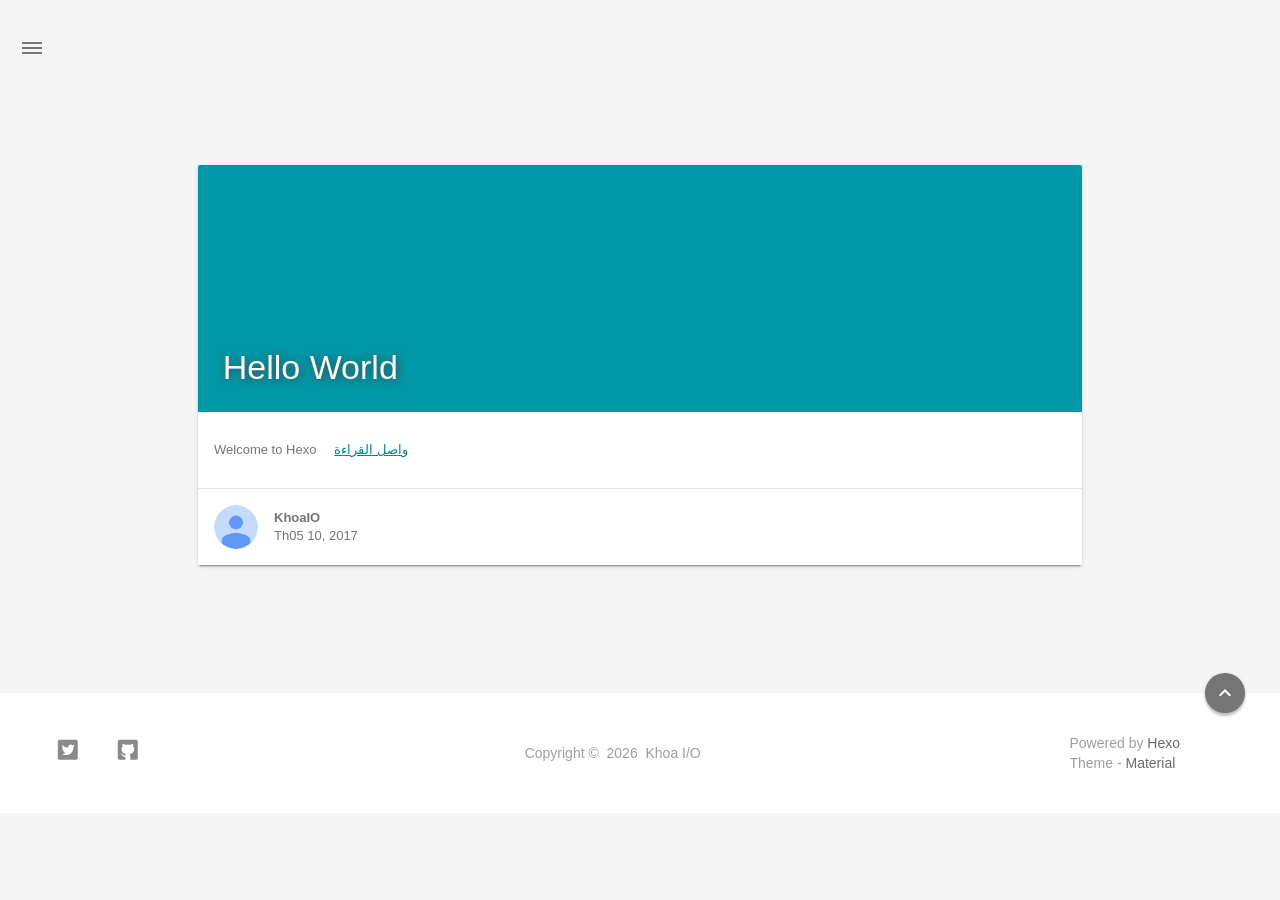
<file: archives/index.html>
<!DOCTYPE html>
<html lang="vi">
    <head>
    <!--
        © Material Theme
        https://github.com/viosey/hexo-theme-material
        Version: 1.3.3 -->

    <!-- Title -->
    
    <title>
        
            أرشيف | 
        
        Khoa I/O
    </title>

    <!-- Meta & Info -->
    <meta charset="utf-8">

    <!-- dns prefetch -->
    <meta http-equiv="x-dns-prefetch-control" content="on">
    
    
    
    
    
    

    <meta http-equiv="X-UA-Compatible">
    <meta name="viewport" content="width=device-width, initial-scale=1">
    <meta name="theme-color" content="#0097A7">
    <meta name="author" content="KhoaIO">
    <meta name="description" content="null">
    <meta name="keywords" content="null">

    <!-- Favicons -->
    <link rel="icon shortcut" type="image/ico" href="/img/favicon.png">
    <link rel="icon" sizes="192x192" href="/img/favicon.png">
    <link rel="apple-touch-icon" href="/img/favicon.png">

    <!--iOS -->
    <meta name="viewport" content="width=device-width, initial-scale=1, user-scalable=no">
    <meta name="apple-mobile-web-app-title" content="Title">
    <meta name="apple-mobile-web-app-capable" content="yes">
    <meta name="apple-mobile-web-app-status-bar-style" content="black">
    <meta name="HandheldFriendly" content="True">
    <meta name="MobileOptimized" content="480">

    <!-- Add to homescreen for Chrome on Android -->
    <meta name="mobile-web-app-capable" content="yes">

    <!-- Add to homescreen for Safari on iOS -->
    <meta name="apple-mobile-web-app-capable" content="yes">
    <meta name="apple-mobile-web-app-status-bar-style" content="black">
    <meta name="apple-mobile-web-app-title" content="Khoa I/O">

    <!-- The Open Graph protocol -->
    <meta property="og:url" content="https://khoa-io.github.io">
    <meta property="og:type" content="blog">
    <meta property="og:title" content="أرشيف | Khoa I/O">
    <meta property="og:description" content="null">
    

    <!--[if lte IE 9]>
        <link rel="stylesheet" href="/css/ie-blocker.css">

        
            <script src="/js/ie-blocker.en.js"></script>
        
    <![endif]-->

    <!-- Import CSS & jQuery -->
    
        <link rel="stylesheet" href="/css/material.min.css">
        <link rel="stylesheet" href="/css/style.min.css">
        <!-- Config CSS -->


<!-- Other Styles -->
<style>
  body, html {
    font-family: Roboto, "Helvetica Neue", Helvetica, "PingFang SC", "Hiragino Sans GB", "Microsoft YaHei", Arial, sans-serif;
  }

  a {
    color: #00838F;
  }

  .mdl-card__media,
  #search-label,
  #search-form-label:after,
  #scheme-Paradox .hot_tags-count,
  #scheme-Paradox .sidebar_archives-count,
  #scheme-Paradox .sidebar-colored .sidebar-header,
  #scheme-Paradox .sidebar-colored .sidebar-badge{
    background-color: #0097A7 !important;
  }

  /* Sidebar User Drop Down Menu Text Color */
  #scheme-Paradox .sidebar-colored .sidebar-nav>.dropdown>.dropdown-menu>li>a:hover,
  #scheme-Paradox .sidebar-colored .sidebar-nav>.dropdown>.dropdown-menu>li>a:focus {
    color: #0097A7 !important;
  }

  #post_entry-right-info,
  .sidebar-colored .sidebar-nav li:hover > a,
  .sidebar-colored .sidebar-nav li:hover > a i,
  .sidebar-colored .sidebar-nav li > a:hover,
  .sidebar-colored .sidebar-nav li > a:hover i,
  .sidebar-colored .sidebar-nav li > a:focus i,
  .sidebar-colored .sidebar-nav > .open > a,
  .sidebar-colored .sidebar-nav > .open > a:hover,
  .sidebar-colored .sidebar-nav > .open > a:focus,
  #ds-reset #ds-ctx .ds-ctx-entry .ds-ctx-head a {
    color: #0097A7 !important;
  }

  .toTop {
    background: #757575 !important;
  }

  .material-layout .material-post>.material-nav,
  .material-layout .material-index>.material-nav,
  .material-nav a {
    color: #757575;
  }

  #scheme-Paradox .MD-burger-layer {
    background-color: #757575;
  }

  #scheme-Paradox #post-toc-trigger-btn {
    color: #757575;
  }

  .post-toc a:hover {
    color: #00838F;
    text-decoration: underline;
  }

</style>


<!-- Theme Background Related-->

    <style>
      body{
        background-color: #F5F5F5;
      }

      /* blog_info bottom background */
      #scheme-Paradox .material-layout .something-else .mdl-card__supporting-text{
        background-color: #fff;
      }
    </style>




<!-- Fade Effect -->

    <style>
      .fade {
        transition: all 800ms linear;
        -webkit-transform: translate3d(0,0,0);
        -moz-transform: translate3d(0,0,0);
        -ms-transform: translate3d(0,0,0);
        -o-transform: translate3d(0,0,0);
        transform: translate3d(0,0,0);
        opacity: 1;
      }

      .fade.out{
        opacity: 0;
      }
    </style>


        <script src="/js/jquery.min.js"></script>
        <script src="/js/queue.js"></script>
    

    <!-- UC Browser Compatible -->
    <script>
        var agent = navigator.userAgent.toLowerCase();
        if(agent.indexOf('ucbrowser')>0) {
            document.write("<link rel=\"stylesheet\" href=\"/css/uc.css\">");
            alert('由于 UC 浏览器使用极旧的内核，而本网站使用了一些新的特性。\n为了您能更好的浏览，推荐使用 Chrome 或 Firefox 浏览器。');
        }
    </script>

    

    


    <!-- Bing Background -->
    

    <!-- Custom Head -->
    
</head>


    
        <body id="scheme-Paradox" class="lazy">
            <div class="material-layout  mdl-js-layout has-drawer is-upgraded">
                

                <!-- Main Container -->
                <main class="material-layout__content" id="main">

                    <!-- Top Anchor -->
                    <div id="top"></div>

                    
                        <!-- Hamburger Button -->
                        <button class="MD-burger-icon sidebar-toggle">
                            <span class="MD-burger-layer"></span>
                        </button>
                    

                    <!-- Index Module -->
<div class="material-index mdl-grid">
    
    <div class="locate-thumbnail-symbol"></div>

    <!-- Pin on top -->
    

    <!-- Normal Post -->
    
        
            
                <!-- Paradox Thumbnail -->
                <div class="post_entry-module mdl-card mdl-shadow--2dp mdl-cell mdl-cell--12-col fade out">
    <!-- Post Thumbnail -->
    
        
            <!-- Random Thumbnail -->
            <div class="post_thumbnail-random mdl-card__media mdl-color-text--grey-50">
        
    

        <!-- Post Title -->
        <p class="article-headline-p"><a href="/2017/05/10/hello-world/">Hello World</a></p>
    </div>

    <!-- Post Excerpt -->
    <div class="mdl-color-text--grey-600 mdl-card__supporting-text post_entry-content">
        
            Welcome to Hexo
        
        &nbsp;&nbsp;&nbsp;
        <span>
            <a href="/2017/05/10/hello-world/" target="_self">واصل القراءة</a>
        </span>
    </div>
    <!-- Post_entry Info-->
    <div id="post_entry-info">
        <div id="post_entry-left-info" class="mdl-card__supporting-text meta mdl-color-text--grey-600 ">
            <!-- Author Avatar -->
            <div id="author-avatar">
                <img src="/img/avatar.png" width="44px" height="44px" alt="KhoaIO's avatar">
            </div>
            <div>
                <strong>KhoaIO</strong>
                <span>Th05 10, 2017</span>
            </div>
        </div>
        <div id="post_entry-right-info">
            <!-- Category -->
            <span class="post_entry-category">
                
            </span>

            

            

            <!-- Post Views -->
            <span class="post_entry-views">
            </span>
        </div>
    </div>
</div>

            
            
        
    

    

    
        <script>
    var randomNum;

    var locatePost = $('.locate-thumbnail-symbol').next();
    for(var i = 0; i < 10; i++) {
        randomNum = Math.floor(Math.random() * 19 + 1);

        locatePost.children('.post_thumbnail-random').attr('id', 'random_thumbnail-'+randomNum);
        locatePost.children('.post_thumbnail-random').attr('data-original', '/img/random/material-' + randomNum + '.png');
    $('.post_thumbnail-random').addClass('lazy');

        locatePost = locatePost.next();
    }
</script>

    
</div>


                    
                        <!-- Overlay For Active Sidebar -->
<div class="sidebar-overlay"></div>

<!-- Material sidebar -->
<aside id="sidebar" class="sidebar sidebar-colored sidebar-fixed-left" role="navigation">
    <div id="sidebar-main">
        <!-- Sidebar Header -->
        <div class="sidebar-header header-cover" style="background-image: url(/img/sidebar_header.png);">
    <!-- Top bar -->
    <div class="top-bar"></div>

    <!-- Sidebar toggle button -->
    <button type="button" class="sidebar-toggle mdl-button mdl-js-button mdl-js-ripple-effect mdl-button--icon" style="display: initial;" data-upgraded=",MaterialButton,MaterialRipple">
        <i class="material-icons">clear_all</i>
        <span class="mdl-button__ripple-container">
            <span class="mdl-ripple">
            </span>
        </span>
    </button>

    <!-- Sidebar Avatar -->
    <div class="sidebar-image">
        <img src="/img/avatar.png" alt="KhoaIO's avatar">
    </div>

    <!-- Sidebar Email -->
    <a data-toggle="dropdown" class="sidebar-brand" href="#settings-dropdown">
        hoangvankhoa@outlook.com
        <b class="caret"></b>
    </a>
</div>


        <!-- Sidebar Navigation  -->
        <ul class="nav sidebar-nav">
    <!-- User dropdown  -->
    <li class="dropdown">
        <ul id="settings-dropdown" class="dropdown-menu">
            
                <li>
                    <a href="#" target="_blank" title="Email Me">
                        
                            <i class="material-icons sidebar-material-icons sidebar-indent-left1pc-element">email</i>
                        
                        Email Me
                    </a>
                </li>
            
        </ul>
    </li>

    <!-- Homepage -->
    
        <li id="sidebar-first-li">
            <a href="/" target="_self">
                
                    <i class="material-icons sidebar-material-icons">home</i>
                
                الرئيسية
            </a>
        </li>
        
    

    <!-- Archives  -->
    
        <li class="dropdown">
            <a href="#" class="ripple-effect dropdown-toggle" data-toggle="dropdown">
                
                    <i class="material-icons sidebar-material-icons">inbox</i>
                
                    أرشيف
                <b class="caret"></b>
            </a>
            <ul class="dropdown-menu">
            <li>
                <a class="sidebar_archives-link" href="/archives/2017/05/">tháng 5 2017<span class="sidebar_archives-count">1</span></a>
            </ul>
        </li>
        
    

    <!-- Categories  -->
    

    <!-- Pages  -->
    

    <!-- Article Number  -->
    
</ul>


        <!-- Sidebar Footer -->
        <!--
I'm glad you use this theme, the development is no so easy, I hope you can keep the copyright, I will thank you so much.
If you still want to delete the copyrights, could you still retain the first one? Which namely "Theme Material"
It will not impact the appearance and can give developers a lot of support :)

很高兴您使用并喜欢该主题，开发不易 十分谢谢与希望您可以保留一下版权声明。
如果您仍然想删除的话 能否只保留第一项呢？即 "Theme Material"
它不会影响美观并可以给开发者很大的支持和动力。 :)
-->

<!-- Sidebar Divider -->

    <div class="sidebar-divider"></div>


<!-- Theme Material -->

    <a href="https://github.com/viosey/hexo-theme-material"  class="sidebar-footer-text-a" target="_blank">
        <div class="sidebar-text mdl-button mdl-js-button mdl-js-ripple-effect sidebar-footer-text-div" data-upgraded=",MaterialButton,MaterialRipple">
            سمة - Material
            <span class="sidebar-badge badge-circle">i</span>
        </div>
    </a>


<!-- Help & Support -->
<!--

-->

<!-- Feedback -->
<!--

-->

<!-- About Theme -->
<!--

-->

    </div>

    <!-- Sidebar Image -->
    

</aside>

                    

                    
                        <!-- Footer Top Button -->
                        <div class="toTop-wrap">
    <a href="#top" class="toTop">
        <i class="material-icons footer_top-i">expand_less</i>
    </a>
</div>

                    

                    <!--Footer-->
<footer class="mdl-mini-footer" id="bottom">
    
        <!-- Paradox Footer Left Section -->
        <div class="mdl-mini-footer--left-section sns-list">
    <!-- Twitter -->
    
        <a href="https://twitter.com/hoangvankhoa" target="_blank">
            <button class="mdl-mini-footer--social-btn social-btn" style="background-image: url(/img/footer/footer_ico-twitter.svg);">
                <span class="visuallyhidden">Twitter</span>
            </button><!--
     --></a>
    

    <!-- Facebook -->
    

    <!-- Google + -->
    

    <!-- Weibo -->
    

    <!-- Instagram -->
    

    <!-- Tumblr -->
    

    <!-- Github -->
    
        <a href="https://github.com/khoa-io" target="_blank">
            <button class="mdl-mini-footer--social-btn social-btn" style="background-image: url(/img/footer/footer_ico-github.svg);">
                <span class="visuallyhidden">Github</span>
            </button><!--
     --></a>
    

    <!-- LinkedIn -->
    

    <!-- Zhihu -->
    

    <!-- Bilibili -->
    

    <!-- Telegram -->
    
</div>


        <!--Copyright-->
        <div id="copyright">
            Copyright&nbsp;©&nbsp;
            <script type="text/javascript">
                var fd = new Date();
                document.write(fd.getFullYear());
            </script>
            &nbsp;Khoa I/O
        </div>

        <!-- Paradox Footer Right Section -->

        <!--
        I am glad you use this theme, the development is no so easy, I hope you can keep the copyright.
        It will not impact the appearance and can give developers a lot of support :)

        很高兴您使用该主题，开发不易，希望您可以保留一下版权声明。
        它不会影响美观并可以给开发者很大的支持。 :)
        -->

        <div class="mdl-mini-footer--right-section">
            <div>
                <div class="footer-develop-div">Powered by <a href="https://hexo.io" target="_blank" class="footer-develop-a">Hexo</a></div>
                <div class="footer-develop-div">Theme - <a href="https://github.com/viosey/hexo-theme-material" target="_blank" class="footer-develop-a">Material</a></div>
            </div>
        </div>
    
</footer>


                    <!-- Import File -->

    <script src="/js/lazyload.min.js"></script>
    <script src="/js/js.min.js"></script>



    <script src="/js/nprogress.js"></script>


<script type="text/javascript">
    NProgress.configure({
        showSpinner: true
    });
    NProgress.start();
    $('#nprogress .bar').css({
        'background': '#29d'
    });
    $('#nprogress .peg').css({
        'box-shadow': '0 0 10px #29d, 0 0 15px #29d'
    });
    $('#nprogress .spinner-icon').css({
        'border-top-color': '#29d',
        'border-left-color': '#29d'
    });
    setTimeout(function() {
        NProgress.done();
        $('.fade').removeClass('out');
    }, 800);
</script>
















<!-- Window Load-->
<script>
    $(window).load(function() {
        // Post_Toc parent position fixed
        $('.post-toc-wrap').parent('.mdl-menu__container').css('position', 'fixed');
    });
</script>

<!-- MathJax Load-->

<script>
    <!-- Offer LazyLoad -->
    queue.offer(function(){
        $('.lazy').lazyload({
            effect : 'show'
        });
    });

    <!-- Start Queue -->
    $(document).ready(function(){
        setTimeout(function(){
            setInterval(function(){
                queue.execNext();
            },200);
        },3000);
    });
</script>

                </main>
            </div>
        </body>
    
</html>
</file>
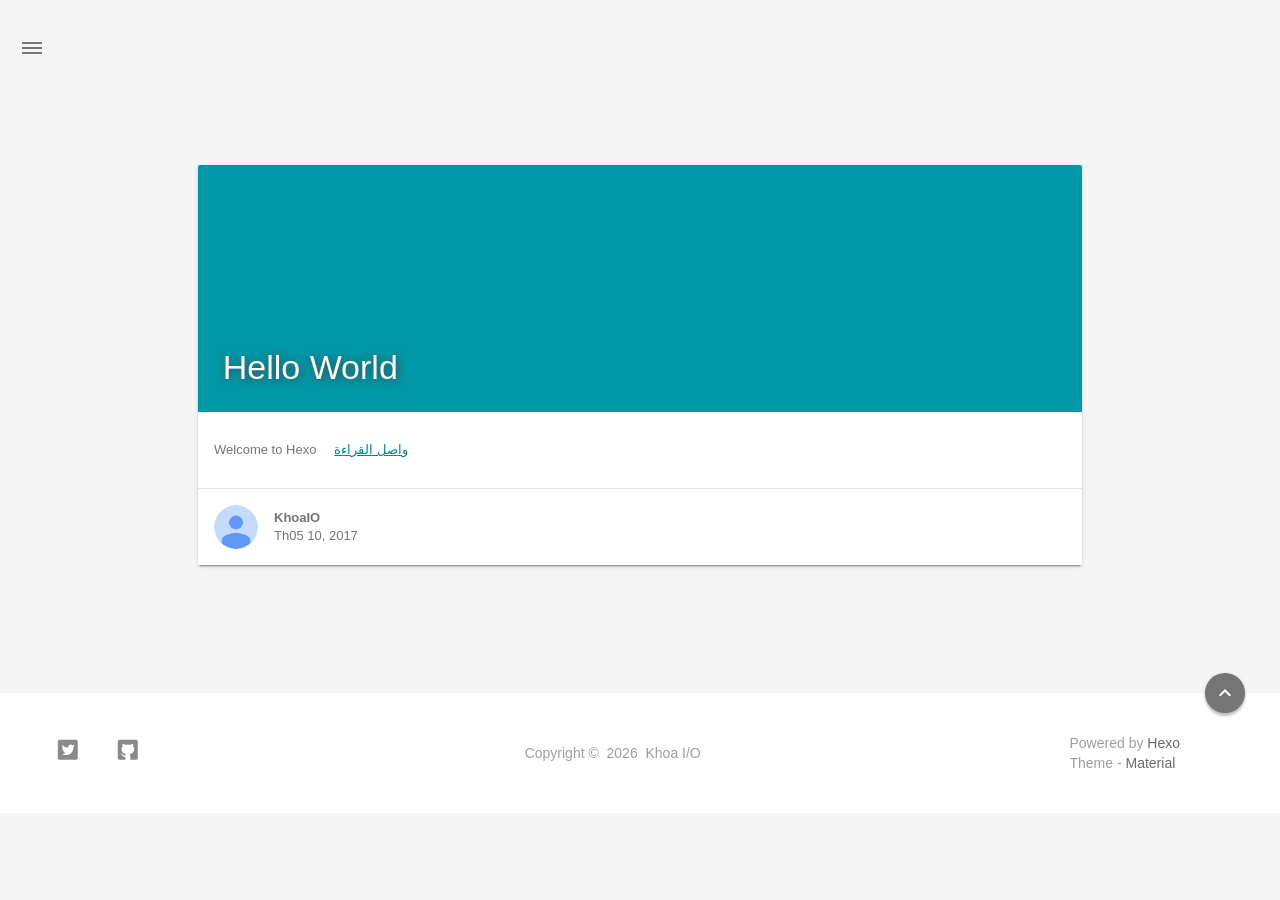
<file: archives/2017/index.html>
<!DOCTYPE html>
<html lang="vi">
    <head>
    <!--
        © Material Theme
        https://github.com/viosey/hexo-theme-material
        Version: 1.3.3 -->

    <!-- Title -->
    
    <title>
        
            أرشيف: 2017 | 
        
        Khoa I/O
    </title>

    <!-- Meta & Info -->
    <meta charset="utf-8">

    <!-- dns prefetch -->
    <meta http-equiv="x-dns-prefetch-control" content="on">
    
    
    
    
    
    

    <meta http-equiv="X-UA-Compatible">
    <meta name="viewport" content="width=device-width, initial-scale=1">
    <meta name="theme-color" content="#0097A7">
    <meta name="author" content="KhoaIO">
    <meta name="description" content="null">
    <meta name="keywords" content="null">

    <!-- Favicons -->
    <link rel="icon shortcut" type="image/ico" href="/img/favicon.png">
    <link rel="icon" sizes="192x192" href="/img/favicon.png">
    <link rel="apple-touch-icon" href="/img/favicon.png">

    <!--iOS -->
    <meta name="viewport" content="width=device-width, initial-scale=1, user-scalable=no">
    <meta name="apple-mobile-web-app-title" content="Title">
    <meta name="apple-mobile-web-app-capable" content="yes">
    <meta name="apple-mobile-web-app-status-bar-style" content="black">
    <meta name="HandheldFriendly" content="True">
    <meta name="MobileOptimized" content="480">

    <!-- Add to homescreen for Chrome on Android -->
    <meta name="mobile-web-app-capable" content="yes">

    <!-- Add to homescreen for Safari on iOS -->
    <meta name="apple-mobile-web-app-capable" content="yes">
    <meta name="apple-mobile-web-app-status-bar-style" content="black">
    <meta name="apple-mobile-web-app-title" content="Khoa I/O">

    <!-- The Open Graph protocol -->
    <meta property="og:url" content="https://khoa-io.github.io">
    <meta property="og:type" content="blog">
    <meta property="og:title" content="أرشيف: 2017 | Khoa I/O">
    <meta property="og:description" content="null">
    

    <!--[if lte IE 9]>
        <link rel="stylesheet" href="/css/ie-blocker.css">

        
            <script src="/js/ie-blocker.en.js"></script>
        
    <![endif]-->

    <!-- Import CSS & jQuery -->
    
        <link rel="stylesheet" href="/css/material.min.css">
        <link rel="stylesheet" href="/css/style.min.css">
        <!-- Config CSS -->


<!-- Other Styles -->
<style>
  body, html {
    font-family: Roboto, "Helvetica Neue", Helvetica, "PingFang SC", "Hiragino Sans GB", "Microsoft YaHei", Arial, sans-serif;
  }

  a {
    color: #00838F;
  }

  .mdl-card__media,
  #search-label,
  #search-form-label:after,
  #scheme-Paradox .hot_tags-count,
  #scheme-Paradox .sidebar_archives-count,
  #scheme-Paradox .sidebar-colored .sidebar-header,
  #scheme-Paradox .sidebar-colored .sidebar-badge{
    background-color: #0097A7 !important;
  }

  /* Sidebar User Drop Down Menu Text Color */
  #scheme-Paradox .sidebar-colored .sidebar-nav>.dropdown>.dropdown-menu>li>a:hover,
  #scheme-Paradox .sidebar-colored .sidebar-nav>.dropdown>.dropdown-menu>li>a:focus {
    color: #0097A7 !important;
  }

  #post_entry-right-info,
  .sidebar-colored .sidebar-nav li:hover > a,
  .sidebar-colored .sidebar-nav li:hover > a i,
  .sidebar-colored .sidebar-nav li > a:hover,
  .sidebar-colored .sidebar-nav li > a:hover i,
  .sidebar-colored .sidebar-nav li > a:focus i,
  .sidebar-colored .sidebar-nav > .open > a,
  .sidebar-colored .sidebar-nav > .open > a:hover,
  .sidebar-colored .sidebar-nav > .open > a:focus,
  #ds-reset #ds-ctx .ds-ctx-entry .ds-ctx-head a {
    color: #0097A7 !important;
  }

  .toTop {
    background: #757575 !important;
  }

  .material-layout .material-post>.material-nav,
  .material-layout .material-index>.material-nav,
  .material-nav a {
    color: #757575;
  }

  #scheme-Paradox .MD-burger-layer {
    background-color: #757575;
  }

  #scheme-Paradox #post-toc-trigger-btn {
    color: #757575;
  }

  .post-toc a:hover {
    color: #00838F;
    text-decoration: underline;
  }

</style>


<!-- Theme Background Related-->

    <style>
      body{
        background-color: #F5F5F5;
      }

      /* blog_info bottom background */
      #scheme-Paradox .material-layout .something-else .mdl-card__supporting-text{
        background-color: #fff;
      }
    </style>




<!-- Fade Effect -->

    <style>
      .fade {
        transition: all 800ms linear;
        -webkit-transform: translate3d(0,0,0);
        -moz-transform: translate3d(0,0,0);
        -ms-transform: translate3d(0,0,0);
        -o-transform: translate3d(0,0,0);
        transform: translate3d(0,0,0);
        opacity: 1;
      }

      .fade.out{
        opacity: 0;
      }
    </style>


        <script src="/js/jquery.min.js"></script>
        <script src="/js/queue.js"></script>
    

    <!-- UC Browser Compatible -->
    <script>
        var agent = navigator.userAgent.toLowerCase();
        if(agent.indexOf('ucbrowser')>0) {
            document.write("<link rel=\"stylesheet\" href=\"/css/uc.css\">");
            alert('由于 UC 浏览器使用极旧的内核，而本网站使用了一些新的特性。\n为了您能更好的浏览，推荐使用 Chrome 或 Firefox 浏览器。');
        }
    </script>

    

    


    <!-- Bing Background -->
    

    <!-- Custom Head -->
    
</head>


    
        <body id="scheme-Paradox" class="lazy">
            <div class="material-layout  mdl-js-layout has-drawer is-upgraded">
                

                <!-- Main Container -->
                <main class="material-layout__content" id="main">

                    <!-- Top Anchor -->
                    <div id="top"></div>

                    
                        <!-- Hamburger Button -->
                        <button class="MD-burger-icon sidebar-toggle">
                            <span class="MD-burger-layer"></span>
                        </button>
                    

                    <!-- Index Module -->
<div class="material-index mdl-grid">
    
    <div class="locate-thumbnail-symbol"></div>

    <!-- Pin on top -->
    

    <!-- Normal Post -->
    
        
            
                <!-- Paradox Thumbnail -->
                <div class="post_entry-module mdl-card mdl-shadow--2dp mdl-cell mdl-cell--12-col fade out">
    <!-- Post Thumbnail -->
    
        
            <!-- Random Thumbnail -->
            <div class="post_thumbnail-random mdl-card__media mdl-color-text--grey-50">
        
    

        <!-- Post Title -->
        <p class="article-headline-p"><a href="/2017/05/10/hello-world/">Hello World</a></p>
    </div>

    <!-- Post Excerpt -->
    <div class="mdl-color-text--grey-600 mdl-card__supporting-text post_entry-content">
        
            Welcome to Hexo
        
        &nbsp;&nbsp;&nbsp;
        <span>
            <a href="/2017/05/10/hello-world/" target="_self">واصل القراءة</a>
        </span>
    </div>
    <!-- Post_entry Info-->
    <div id="post_entry-info">
        <div id="post_entry-left-info" class="mdl-card__supporting-text meta mdl-color-text--grey-600 ">
            <!-- Author Avatar -->
            <div id="author-avatar">
                <img src="/img/avatar.png" width="44px" height="44px" alt="KhoaIO's avatar">
            </div>
            <div>
                <strong>KhoaIO</strong>
                <span>Th05 10, 2017</span>
            </div>
        </div>
        <div id="post_entry-right-info">
            <!-- Category -->
            <span class="post_entry-category">
                
            </span>

            

            

            <!-- Post Views -->
            <span class="post_entry-views">
            </span>
        </div>
    </div>
</div>

            
            
        
    

    

    
        <script>
    var randomNum;

    var locatePost = $('.locate-thumbnail-symbol').next();
    for(var i = 0; i < 10; i++) {
        randomNum = Math.floor(Math.random() * 19 + 1);

        locatePost.children('.post_thumbnail-random').attr('id', 'random_thumbnail-'+randomNum);
        locatePost.children('.post_thumbnail-random').attr('data-original', '/img/random/material-' + randomNum + '.png');
    $('.post_thumbnail-random').addClass('lazy');

        locatePost = locatePost.next();
    }
</script>

    
</div>


                    
                        <!-- Overlay For Active Sidebar -->
<div class="sidebar-overlay"></div>

<!-- Material sidebar -->
<aside id="sidebar" class="sidebar sidebar-colored sidebar-fixed-left" role="navigation">
    <div id="sidebar-main">
        <!-- Sidebar Header -->
        <div class="sidebar-header header-cover" style="background-image: url(/img/sidebar_header.png);">
    <!-- Top bar -->
    <div class="top-bar"></div>

    <!-- Sidebar toggle button -->
    <button type="button" class="sidebar-toggle mdl-button mdl-js-button mdl-js-ripple-effect mdl-button--icon" style="display: initial;" data-upgraded=",MaterialButton,MaterialRipple">
        <i class="material-icons">clear_all</i>
        <span class="mdl-button__ripple-container">
            <span class="mdl-ripple">
            </span>
        </span>
    </button>

    <!-- Sidebar Avatar -->
    <div class="sidebar-image">
        <img src="/img/avatar.png" alt="KhoaIO's avatar">
    </div>

    <!-- Sidebar Email -->
    <a data-toggle="dropdown" class="sidebar-brand" href="#settings-dropdown">
        hoangvankhoa@outlook.com
        <b class="caret"></b>
    </a>
</div>


        <!-- Sidebar Navigation  -->
        <ul class="nav sidebar-nav">
    <!-- User dropdown  -->
    <li class="dropdown">
        <ul id="settings-dropdown" class="dropdown-menu">
            
                <li>
                    <a href="#" target="_blank" title="Email Me">
                        
                            <i class="material-icons sidebar-material-icons sidebar-indent-left1pc-element">email</i>
                        
                        Email Me
                    </a>
                </li>
            
        </ul>
    </li>

    <!-- Homepage -->
    
        <li id="sidebar-first-li">
            <a href="/" target="_self">
                
                    <i class="material-icons sidebar-material-icons">home</i>
                
                الرئيسية
            </a>
        </li>
        
    

    <!-- Archives  -->
    
        <li class="dropdown">
            <a href="#" class="ripple-effect dropdown-toggle" data-toggle="dropdown">
                
                    <i class="material-icons sidebar-material-icons">inbox</i>
                
                    أرشيف
                <b class="caret"></b>
            </a>
            <ul class="dropdown-menu">
            <li>
                <a class="sidebar_archives-link" href="/archives/2017/05/">tháng 5 2017<span class="sidebar_archives-count">1</span></a>
            </ul>
        </li>
        
    

    <!-- Categories  -->
    

    <!-- Pages  -->
    

    <!-- Article Number  -->
    
</ul>


        <!-- Sidebar Footer -->
        <!--
I'm glad you use this theme, the development is no so easy, I hope you can keep the copyright, I will thank you so much.
If you still want to delete the copyrights, could you still retain the first one? Which namely "Theme Material"
It will not impact the appearance and can give developers a lot of support :)

很高兴您使用并喜欢该主题，开发不易 十分谢谢与希望您可以保留一下版权声明。
如果您仍然想删除的话 能否只保留第一项呢？即 "Theme Material"
它不会影响美观并可以给开发者很大的支持和动力。 :)
-->

<!-- Sidebar Divider -->

    <div class="sidebar-divider"></div>


<!-- Theme Material -->

    <a href="https://github.com/viosey/hexo-theme-material"  class="sidebar-footer-text-a" target="_blank">
        <div class="sidebar-text mdl-button mdl-js-button mdl-js-ripple-effect sidebar-footer-text-div" data-upgraded=",MaterialButton,MaterialRipple">
            سمة - Material
            <span class="sidebar-badge badge-circle">i</span>
        </div>
    </a>


<!-- Help & Support -->
<!--

-->

<!-- Feedback -->
<!--

-->

<!-- About Theme -->
<!--

-->

    </div>

    <!-- Sidebar Image -->
    

</aside>

                    

                    
                        <!-- Footer Top Button -->
                        <div class="toTop-wrap">
    <a href="#top" class="toTop">
        <i class="material-icons footer_top-i">expand_less</i>
    </a>
</div>

                    

                    <!--Footer-->
<footer class="mdl-mini-footer" id="bottom">
    
        <!-- Paradox Footer Left Section -->
        <div class="mdl-mini-footer--left-section sns-list">
    <!-- Twitter -->
    
        <a href="https://twitter.com/hoangvankhoa" target="_blank">
            <button class="mdl-mini-footer--social-btn social-btn" style="background-image: url(/img/footer/footer_ico-twitter.svg);">
                <span class="visuallyhidden">Twitter</span>
            </button><!--
     --></a>
    

    <!-- Facebook -->
    

    <!-- Google + -->
    

    <!-- Weibo -->
    

    <!-- Instagram -->
    

    <!-- Tumblr -->
    

    <!-- Github -->
    
        <a href="https://github.com/khoa-io" target="_blank">
            <button class="mdl-mini-footer--social-btn social-btn" style="background-image: url(/img/footer/footer_ico-github.svg);">
                <span class="visuallyhidden">Github</span>
            </button><!--
     --></a>
    

    <!-- LinkedIn -->
    

    <!-- Zhihu -->
    

    <!-- Bilibili -->
    

    <!-- Telegram -->
    
</div>


        <!--Copyright-->
        <div id="copyright">
            Copyright&nbsp;©&nbsp;
            <script type="text/javascript">
                var fd = new Date();
                document.write(fd.getFullYear());
            </script>
            &nbsp;Khoa I/O
        </div>

        <!-- Paradox Footer Right Section -->

        <!--
        I am glad you use this theme, the development is no so easy, I hope you can keep the copyright.
        It will not impact the appearance and can give developers a lot of support :)

        很高兴您使用该主题，开发不易，希望您可以保留一下版权声明。
        它不会影响美观并可以给开发者很大的支持。 :)
        -->

        <div class="mdl-mini-footer--right-section">
            <div>
                <div class="footer-develop-div">Powered by <a href="https://hexo.io" target="_blank" class="footer-develop-a">Hexo</a></div>
                <div class="footer-develop-div">Theme - <a href="https://github.com/viosey/hexo-theme-material" target="_blank" class="footer-develop-a">Material</a></div>
            </div>
        </div>
    
</footer>


                    <!-- Import File -->

    <script src="/js/lazyload.min.js"></script>
    <script src="/js/js.min.js"></script>



    <script src="/js/nprogress.js"></script>


<script type="text/javascript">
    NProgress.configure({
        showSpinner: true
    });
    NProgress.start();
    $('#nprogress .bar').css({
        'background': '#29d'
    });
    $('#nprogress .peg').css({
        'box-shadow': '0 0 10px #29d, 0 0 15px #29d'
    });
    $('#nprogress .spinner-icon').css({
        'border-top-color': '#29d',
        'border-left-color': '#29d'
    });
    setTimeout(function() {
        NProgress.done();
        $('.fade').removeClass('out');
    }, 800);
</script>
















<!-- Window Load-->
<script>
    $(window).load(function() {
        // Post_Toc parent position fixed
        $('.post-toc-wrap').parent('.mdl-menu__container').css('position', 'fixed');
    });
</script>

<!-- MathJax Load-->

<script>
    <!-- Offer LazyLoad -->
    queue.offer(function(){
        $('.lazy').lazyload({
            effect : 'show'
        });
    });

    <!-- Start Queue -->
    $(document).ready(function(){
        setTimeout(function(){
            setInterval(function(){
                queue.execNext();
            },200);
        },3000);
    });
</script>

                </main>
            </div>
        </body>
    
</html>
</file>
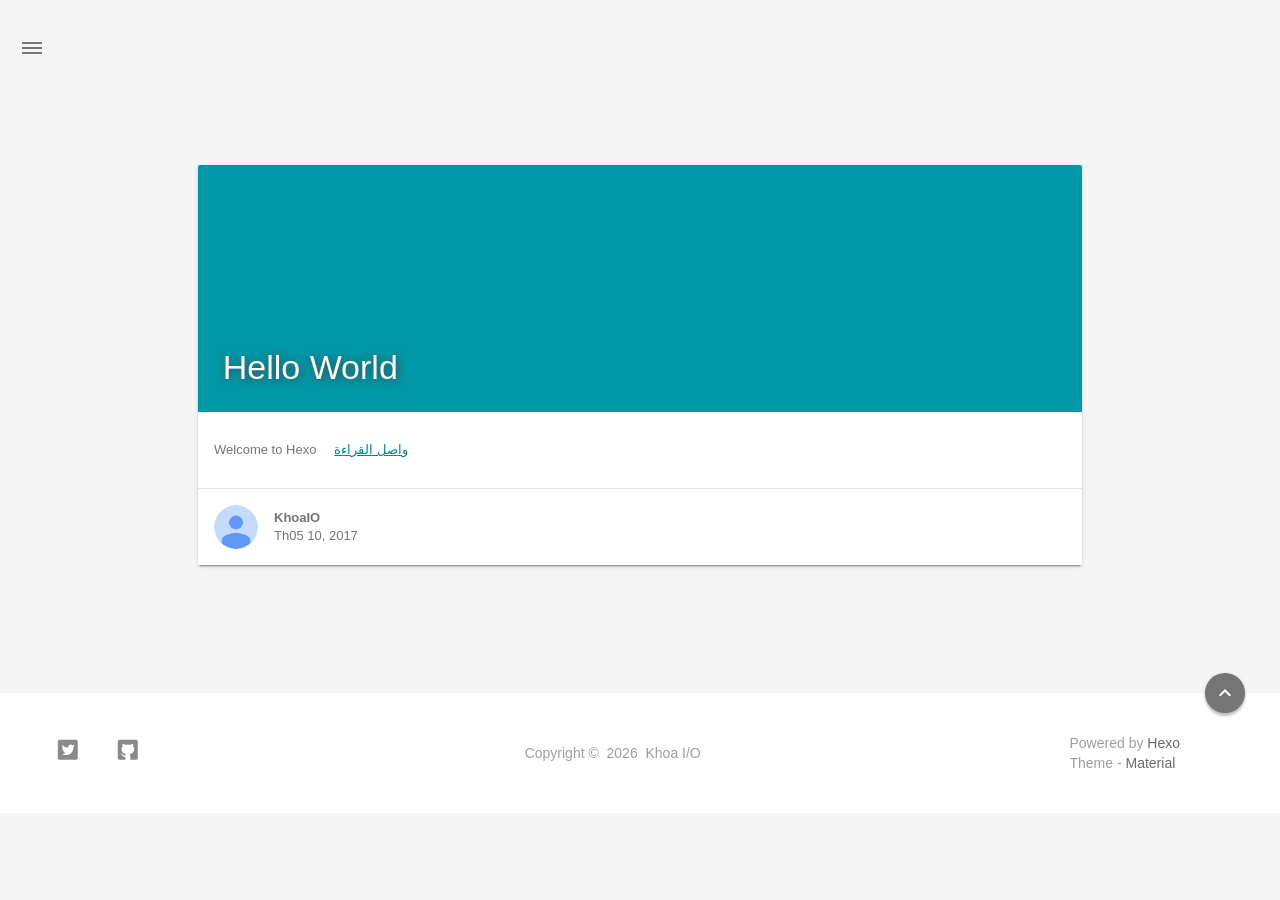
<file: archives/2017/05/index.html>
<!DOCTYPE html>
<html lang="vi">
    <head>
    <!--
        © Material Theme
        https://github.com/viosey/hexo-theme-material
        Version: 1.3.3 -->

    <!-- Title -->
    
    <title>
        
            أرشيف: 2017/5 | 
        
        Khoa I/O
    </title>

    <!-- Meta & Info -->
    <meta charset="utf-8">

    <!-- dns prefetch -->
    <meta http-equiv="x-dns-prefetch-control" content="on">
    
    
    
    
    
    

    <meta http-equiv="X-UA-Compatible">
    <meta name="viewport" content="width=device-width, initial-scale=1">
    <meta name="theme-color" content="#0097A7">
    <meta name="author" content="KhoaIO">
    <meta name="description" content="null">
    <meta name="keywords" content="null">

    <!-- Favicons -->
    <link rel="icon shortcut" type="image/ico" href="/img/favicon.png">
    <link rel="icon" sizes="192x192" href="/img/favicon.png">
    <link rel="apple-touch-icon" href="/img/favicon.png">

    <!--iOS -->
    <meta name="viewport" content="width=device-width, initial-scale=1, user-scalable=no">
    <meta name="apple-mobile-web-app-title" content="Title">
    <meta name="apple-mobile-web-app-capable" content="yes">
    <meta name="apple-mobile-web-app-status-bar-style" content="black">
    <meta name="HandheldFriendly" content="True">
    <meta name="MobileOptimized" content="480">

    <!-- Add to homescreen for Chrome on Android -->
    <meta name="mobile-web-app-capable" content="yes">

    <!-- Add to homescreen for Safari on iOS -->
    <meta name="apple-mobile-web-app-capable" content="yes">
    <meta name="apple-mobile-web-app-status-bar-style" content="black">
    <meta name="apple-mobile-web-app-title" content="Khoa I/O">

    <!-- The Open Graph protocol -->
    <meta property="og:url" content="https://khoa-io.github.io">
    <meta property="og:type" content="blog">
    <meta property="og:title" content="أرشيف: 2017/5 | Khoa I/O">
    <meta property="og:description" content="null">
    

    <!--[if lte IE 9]>
        <link rel="stylesheet" href="/css/ie-blocker.css">

        
            <script src="/js/ie-blocker.en.js"></script>
        
    <![endif]-->

    <!-- Import CSS & jQuery -->
    
        <link rel="stylesheet" href="/css/material.min.css">
        <link rel="stylesheet" href="/css/style.min.css">
        <!-- Config CSS -->


<!-- Other Styles -->
<style>
  body, html {
    font-family: Roboto, "Helvetica Neue", Helvetica, "PingFang SC", "Hiragino Sans GB", "Microsoft YaHei", Arial, sans-serif;
  }

  a {
    color: #00838F;
  }

  .mdl-card__media,
  #search-label,
  #search-form-label:after,
  #scheme-Paradox .hot_tags-count,
  #scheme-Paradox .sidebar_archives-count,
  #scheme-Paradox .sidebar-colored .sidebar-header,
  #scheme-Paradox .sidebar-colored .sidebar-badge{
    background-color: #0097A7 !important;
  }

  /* Sidebar User Drop Down Menu Text Color */
  #scheme-Paradox .sidebar-colored .sidebar-nav>.dropdown>.dropdown-menu>li>a:hover,
  #scheme-Paradox .sidebar-colored .sidebar-nav>.dropdown>.dropdown-menu>li>a:focus {
    color: #0097A7 !important;
  }

  #post_entry-right-info,
  .sidebar-colored .sidebar-nav li:hover > a,
  .sidebar-colored .sidebar-nav li:hover > a i,
  .sidebar-colored .sidebar-nav li > a:hover,
  .sidebar-colored .sidebar-nav li > a:hover i,
  .sidebar-colored .sidebar-nav li > a:focus i,
  .sidebar-colored .sidebar-nav > .open > a,
  .sidebar-colored .sidebar-nav > .open > a:hover,
  .sidebar-colored .sidebar-nav > .open > a:focus,
  #ds-reset #ds-ctx .ds-ctx-entry .ds-ctx-head a {
    color: #0097A7 !important;
  }

  .toTop {
    background: #757575 !important;
  }

  .material-layout .material-post>.material-nav,
  .material-layout .material-index>.material-nav,
  .material-nav a {
    color: #757575;
  }

  #scheme-Paradox .MD-burger-layer {
    background-color: #757575;
  }

  #scheme-Paradox #post-toc-trigger-btn {
    color: #757575;
  }

  .post-toc a:hover {
    color: #00838F;
    text-decoration: underline;
  }

</style>


<!-- Theme Background Related-->

    <style>
      body{
        background-color: #F5F5F5;
      }

      /* blog_info bottom background */
      #scheme-Paradox .material-layout .something-else .mdl-card__supporting-text{
        background-color: #fff;
      }
    </style>




<!-- Fade Effect -->

    <style>
      .fade {
        transition: all 800ms linear;
        -webkit-transform: translate3d(0,0,0);
        -moz-transform: translate3d(0,0,0);
        -ms-transform: translate3d(0,0,0);
        -o-transform: translate3d(0,0,0);
        transform: translate3d(0,0,0);
        opacity: 1;
      }

      .fade.out{
        opacity: 0;
      }
    </style>


        <script src="/js/jquery.min.js"></script>
        <script src="/js/queue.js"></script>
    

    <!-- UC Browser Compatible -->
    <script>
        var agent = navigator.userAgent.toLowerCase();
        if(agent.indexOf('ucbrowser')>0) {
            document.write("<link rel=\"stylesheet\" href=\"/css/uc.css\">");
            alert('由于 UC 浏览器使用极旧的内核，而本网站使用了一些新的特性。\n为了您能更好的浏览，推荐使用 Chrome 或 Firefox 浏览器。');
        }
    </script>

    

    


    <!-- Bing Background -->
    

    <!-- Custom Head -->
    
</head>


    
        <body id="scheme-Paradox" class="lazy">
            <div class="material-layout  mdl-js-layout has-drawer is-upgraded">
                

                <!-- Main Container -->
                <main class="material-layout__content" id="main">

                    <!-- Top Anchor -->
                    <div id="top"></div>

                    
                        <!-- Hamburger Button -->
                        <button class="MD-burger-icon sidebar-toggle">
                            <span class="MD-burger-layer"></span>
                        </button>
                    

                    <!-- Index Module -->
<div class="material-index mdl-grid">
    
    <div class="locate-thumbnail-symbol"></div>

    <!-- Pin on top -->
    

    <!-- Normal Post -->
    
        
            
                <!-- Paradox Thumbnail -->
                <div class="post_entry-module mdl-card mdl-shadow--2dp mdl-cell mdl-cell--12-col fade out">
    <!-- Post Thumbnail -->
    
        
            <!-- Random Thumbnail -->
            <div class="post_thumbnail-random mdl-card__media mdl-color-text--grey-50">
        
    

        <!-- Post Title -->
        <p class="article-headline-p"><a href="/2017/05/10/hello-world/">Hello World</a></p>
    </div>

    <!-- Post Excerpt -->
    <div class="mdl-color-text--grey-600 mdl-card__supporting-text post_entry-content">
        
            Welcome to Hexo
        
        &nbsp;&nbsp;&nbsp;
        <span>
            <a href="/2017/05/10/hello-world/" target="_self">واصل القراءة</a>
        </span>
    </div>
    <!-- Post_entry Info-->
    <div id="post_entry-info">
        <div id="post_entry-left-info" class="mdl-card__supporting-text meta mdl-color-text--grey-600 ">
            <!-- Author Avatar -->
            <div id="author-avatar">
                <img src="/img/avatar.png" width="44px" height="44px" alt="KhoaIO's avatar">
            </div>
            <div>
                <strong>KhoaIO</strong>
                <span>Th05 10, 2017</span>
            </div>
        </div>
        <div id="post_entry-right-info">
            <!-- Category -->
            <span class="post_entry-category">
                
            </span>

            

            

            <!-- Post Views -->
            <span class="post_entry-views">
            </span>
        </div>
    </div>
</div>

            
            
        
    

    

    
        <script>
    var randomNum;

    var locatePost = $('.locate-thumbnail-symbol').next();
    for(var i = 0; i < 10; i++) {
        randomNum = Math.floor(Math.random() * 19 + 1);

        locatePost.children('.post_thumbnail-random').attr('id', 'random_thumbnail-'+randomNum);
        locatePost.children('.post_thumbnail-random').attr('data-original', '/img/random/material-' + randomNum + '.png');
    $('.post_thumbnail-random').addClass('lazy');

        locatePost = locatePost.next();
    }
</script>

    
</div>


                    
                        <!-- Overlay For Active Sidebar -->
<div class="sidebar-overlay"></div>

<!-- Material sidebar -->
<aside id="sidebar" class="sidebar sidebar-colored sidebar-fixed-left" role="navigation">
    <div id="sidebar-main">
        <!-- Sidebar Header -->
        <div class="sidebar-header header-cover" style="background-image: url(/img/sidebar_header.png);">
    <!-- Top bar -->
    <div class="top-bar"></div>

    <!-- Sidebar toggle button -->
    <button type="button" class="sidebar-toggle mdl-button mdl-js-button mdl-js-ripple-effect mdl-button--icon" style="display: initial;" data-upgraded=",MaterialButton,MaterialRipple">
        <i class="material-icons">clear_all</i>
        <span class="mdl-button__ripple-container">
            <span class="mdl-ripple">
            </span>
        </span>
    </button>

    <!-- Sidebar Avatar -->
    <div class="sidebar-image">
        <img src="/img/avatar.png" alt="KhoaIO's avatar">
    </div>

    <!-- Sidebar Email -->
    <a data-toggle="dropdown" class="sidebar-brand" href="#settings-dropdown">
        hoangvankhoa@outlook.com
        <b class="caret"></b>
    </a>
</div>


        <!-- Sidebar Navigation  -->
        <ul class="nav sidebar-nav">
    <!-- User dropdown  -->
    <li class="dropdown">
        <ul id="settings-dropdown" class="dropdown-menu">
            
                <li>
                    <a href="#" target="_blank" title="Email Me">
                        
                            <i class="material-icons sidebar-material-icons sidebar-indent-left1pc-element">email</i>
                        
                        Email Me
                    </a>
                </li>
            
        </ul>
    </li>

    <!-- Homepage -->
    
        <li id="sidebar-first-li">
            <a href="/" target="_self">
                
                    <i class="material-icons sidebar-material-icons">home</i>
                
                الرئيسية
            </a>
        </li>
        
    

    <!-- Archives  -->
    
        <li class="dropdown">
            <a href="#" class="ripple-effect dropdown-toggle" data-toggle="dropdown">
                
                    <i class="material-icons sidebar-material-icons">inbox</i>
                
                    أرشيف
                <b class="caret"></b>
            </a>
            <ul class="dropdown-menu">
            <li>
                <a class="sidebar_archives-link" href="/archives/2017/05/">tháng 5 2017<span class="sidebar_archives-count">1</span></a>
            </ul>
        </li>
        
    

    <!-- Categories  -->
    

    <!-- Pages  -->
    

    <!-- Article Number  -->
    
</ul>


        <!-- Sidebar Footer -->
        <!--
I'm glad you use this theme, the development is no so easy, I hope you can keep the copyright, I will thank you so much.
If you still want to delete the copyrights, could you still retain the first one? Which namely "Theme Material"
It will not impact the appearance and can give developers a lot of support :)

很高兴您使用并喜欢该主题，开发不易 十分谢谢与希望您可以保留一下版权声明。
如果您仍然想删除的话 能否只保留第一项呢？即 "Theme Material"
它不会影响美观并可以给开发者很大的支持和动力。 :)
-->

<!-- Sidebar Divider -->

    <div class="sidebar-divider"></div>


<!-- Theme Material -->

    <a href="https://github.com/viosey/hexo-theme-material"  class="sidebar-footer-text-a" target="_blank">
        <div class="sidebar-text mdl-button mdl-js-button mdl-js-ripple-effect sidebar-footer-text-div" data-upgraded=",MaterialButton,MaterialRipple">
            سمة - Material
            <span class="sidebar-badge badge-circle">i</span>
        </div>
    </a>


<!-- Help & Support -->
<!--

-->

<!-- Feedback -->
<!--

-->

<!-- About Theme -->
<!--

-->

    </div>

    <!-- Sidebar Image -->
    

</aside>

                    

                    
                        <!-- Footer Top Button -->
                        <div class="toTop-wrap">
    <a href="#top" class="toTop">
        <i class="material-icons footer_top-i">expand_less</i>
    </a>
</div>

                    

                    <!--Footer-->
<footer class="mdl-mini-footer" id="bottom">
    
        <!-- Paradox Footer Left Section -->
        <div class="mdl-mini-footer--left-section sns-list">
    <!-- Twitter -->
    
        <a href="https://twitter.com/hoangvankhoa" target="_blank">
            <button class="mdl-mini-footer--social-btn social-btn" style="background-image: url(/img/footer/footer_ico-twitter.svg);">
                <span class="visuallyhidden">Twitter</span>
            </button><!--
     --></a>
    

    <!-- Facebook -->
    

    <!-- Google + -->
    

    <!-- Weibo -->
    

    <!-- Instagram -->
    

    <!-- Tumblr -->
    

    <!-- Github -->
    
        <a href="https://github.com/khoa-io" target="_blank">
            <button class="mdl-mini-footer--social-btn social-btn" style="background-image: url(/img/footer/footer_ico-github.svg);">
                <span class="visuallyhidden">Github</span>
            </button><!--
     --></a>
    

    <!-- LinkedIn -->
    

    <!-- Zhihu -->
    

    <!-- Bilibili -->
    

    <!-- Telegram -->
    
</div>


        <!--Copyright-->
        <div id="copyright">
            Copyright&nbsp;©&nbsp;
            <script type="text/javascript">
                var fd = new Date();
                document.write(fd.getFullYear());
            </script>
            &nbsp;Khoa I/O
        </div>

        <!-- Paradox Footer Right Section -->

        <!--
        I am glad you use this theme, the development is no so easy, I hope you can keep the copyright.
        It will not impact the appearance and can give developers a lot of support :)

        很高兴您使用该主题，开发不易，希望您可以保留一下版权声明。
        它不会影响美观并可以给开发者很大的支持。 :)
        -->

        <div class="mdl-mini-footer--right-section">
            <div>
                <div class="footer-develop-div">Powered by <a href="https://hexo.io" target="_blank" class="footer-develop-a">Hexo</a></div>
                <div class="footer-develop-div">Theme - <a href="https://github.com/viosey/hexo-theme-material" target="_blank" class="footer-develop-a">Material</a></div>
            </div>
        </div>
    
</footer>


                    <!-- Import File -->

    <script src="/js/lazyload.min.js"></script>
    <script src="/js/js.min.js"></script>



    <script src="/js/nprogress.js"></script>


<script type="text/javascript">
    NProgress.configure({
        showSpinner: true
    });
    NProgress.start();
    $('#nprogress .bar').css({
        'background': '#29d'
    });
    $('#nprogress .peg').css({
        'box-shadow': '0 0 10px #29d, 0 0 15px #29d'
    });
    $('#nprogress .spinner-icon').css({
        'border-top-color': '#29d',
        'border-left-color': '#29d'
    });
    setTimeout(function() {
        NProgress.done();
        $('.fade').removeClass('out');
    }, 800);
</script>
















<!-- Window Load-->
<script>
    $(window).load(function() {
        // Post_Toc parent position fixed
        $('.post-toc-wrap').parent('.mdl-menu__container').css('position', 'fixed');
    });
</script>

<!-- MathJax Load-->

<script>
    <!-- Offer LazyLoad -->
    queue.offer(function(){
        $('.lazy').lazyload({
            effect : 'show'
        });
    });

    <!-- Start Queue -->
    $(document).ready(function(){
        setTimeout(function(){
            setInterval(function(){
                queue.execNext();
            },200);
        },3000);
    });
</script>

                </main>
            </div>
        </body>
    
</html>
</file>
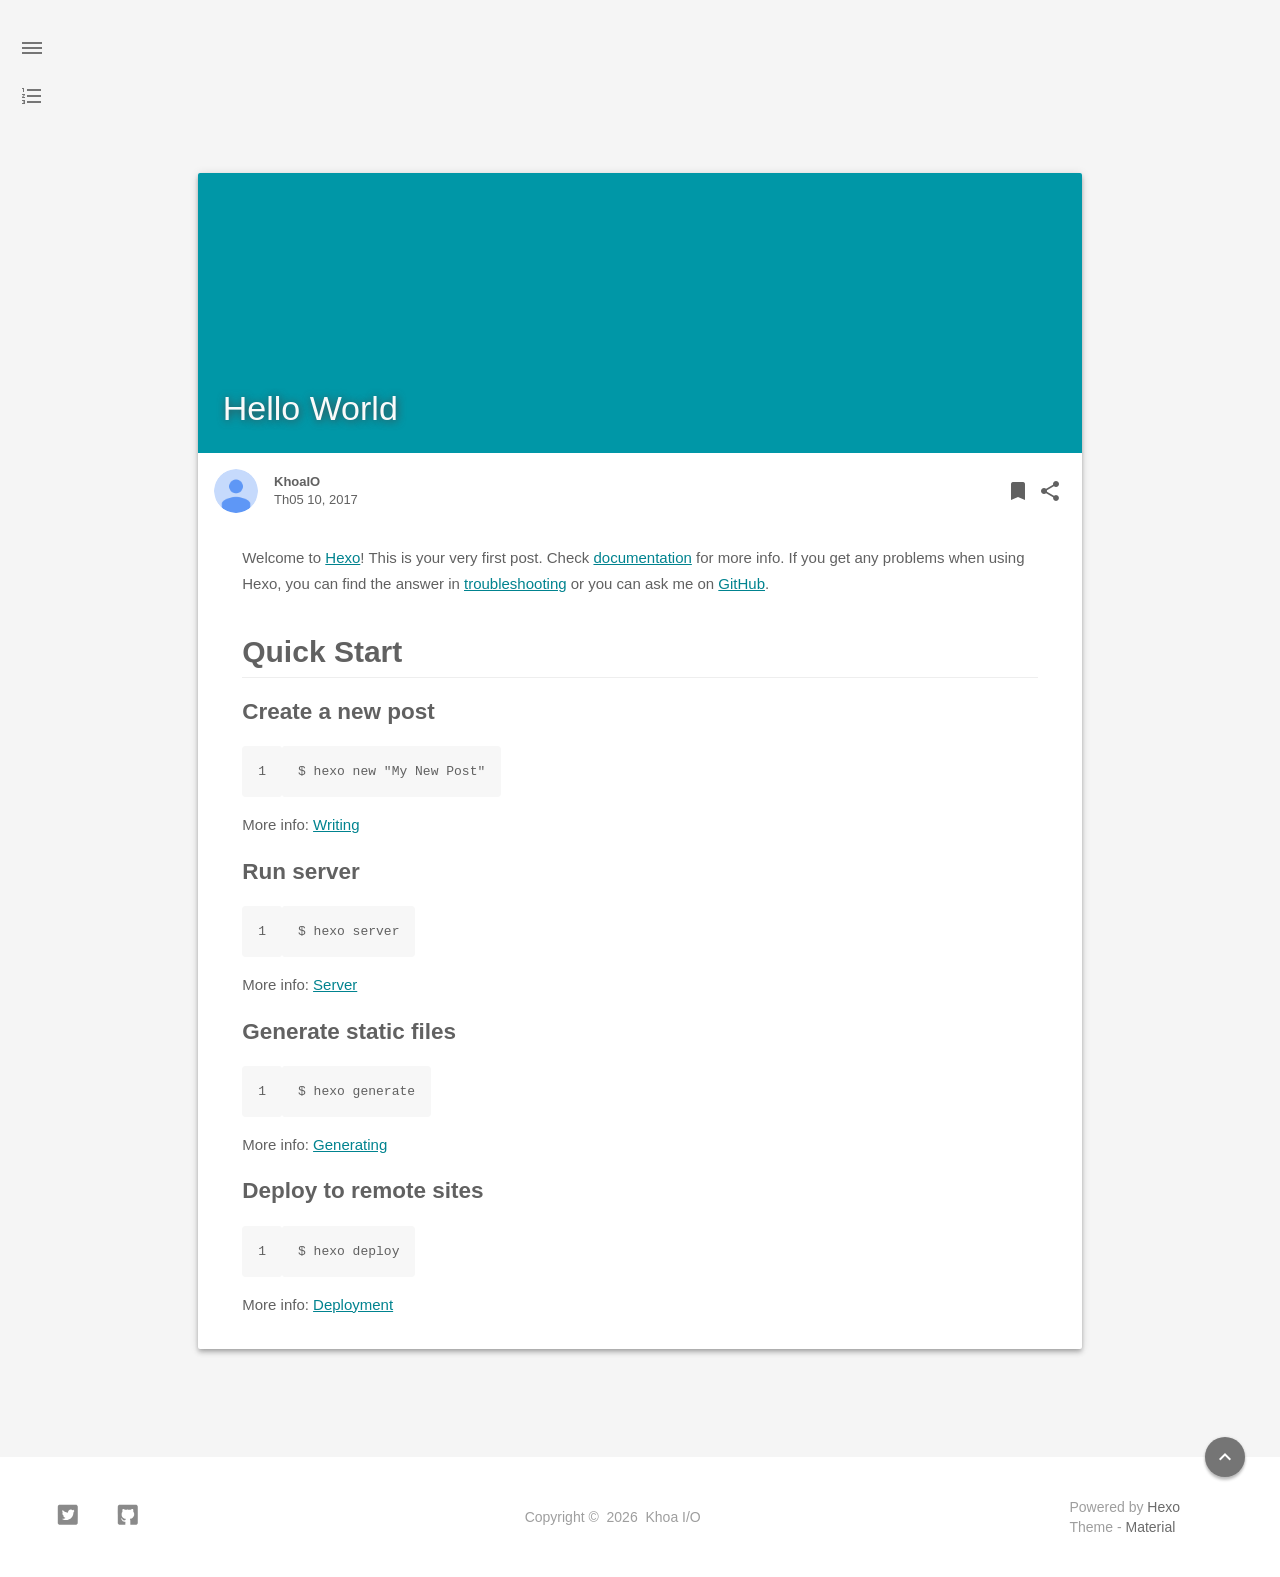
<file: 2017/05/10/hello-world/index.html>
<!DOCTYPE html>
<html lang="vi">
    <head>
    <!--
        © Material Theme
        https://github.com/viosey/hexo-theme-material
        Version: 1.3.3 -->

    <!-- Title -->
    
    <title>
        
            Hello World | 
        
        Khoa I/O
    </title>

    <!-- Meta & Info -->
    <meta charset="utf-8">

    <!-- dns prefetch -->
    <meta http-equiv="x-dns-prefetch-control" content="on">
    
    
    
    
    
    

    <meta http-equiv="X-UA-Compatible">
    <meta name="viewport" content="width=device-width, initial-scale=1">
    <meta name="theme-color" content="#0097A7">
    <meta name="author" content="KhoaIO">
    <meta name="description" content="null">
    <meta name="keywords" content="null">

    <!-- Favicons -->
    <link rel="icon shortcut" type="image/ico" href="/img/favicon.png">
    <link rel="icon" sizes="192x192" href="/img/favicon.png">
    <link rel="apple-touch-icon" href="/img/favicon.png">

    <!--iOS -->
    <meta name="viewport" content="width=device-width, initial-scale=1, user-scalable=no">
    <meta name="apple-mobile-web-app-title" content="Title">
    <meta name="apple-mobile-web-app-capable" content="yes">
    <meta name="apple-mobile-web-app-status-bar-style" content="black">
    <meta name="HandheldFriendly" content="True">
    <meta name="MobileOptimized" content="480">

    <!-- Add to homescreen for Chrome on Android -->
    <meta name="mobile-web-app-capable" content="yes">

    <!-- Add to homescreen for Safari on iOS -->
    <meta name="apple-mobile-web-app-capable" content="yes">
    <meta name="apple-mobile-web-app-status-bar-style" content="black">
    <meta name="apple-mobile-web-app-title" content="Khoa I/O">

    <!-- The Open Graph protocol -->
    <meta property="og:url" content="https://khoa-io.github.io">
    <meta property="og:type" content="blog">
    <meta property="og:title" content="Hello World | Khoa I/O">
    <meta property="og:description" content="null">
    

    <!--[if lte IE 9]>
        <link rel="stylesheet" href="/css/ie-blocker.css">

        
            <script src="/js/ie-blocker.en.js"></script>
        
    <![endif]-->

    <!-- Import CSS & jQuery -->
    
        <link rel="stylesheet" href="/css/material.min.css">
        <link rel="stylesheet" href="/css/style.min.css">
        <!-- Config CSS -->


<!-- Other Styles -->
<style>
  body, html {
    font-family: Roboto, "Helvetica Neue", Helvetica, "PingFang SC", "Hiragino Sans GB", "Microsoft YaHei", Arial, sans-serif;
  }

  a {
    color: #00838F;
  }

  .mdl-card__media,
  #search-label,
  #search-form-label:after,
  #scheme-Paradox .hot_tags-count,
  #scheme-Paradox .sidebar_archives-count,
  #scheme-Paradox .sidebar-colored .sidebar-header,
  #scheme-Paradox .sidebar-colored .sidebar-badge{
    background-color: #0097A7 !important;
  }

  /* Sidebar User Drop Down Menu Text Color */
  #scheme-Paradox .sidebar-colored .sidebar-nav>.dropdown>.dropdown-menu>li>a:hover,
  #scheme-Paradox .sidebar-colored .sidebar-nav>.dropdown>.dropdown-menu>li>a:focus {
    color: #0097A7 !important;
  }

  #post_entry-right-info,
  .sidebar-colored .sidebar-nav li:hover > a,
  .sidebar-colored .sidebar-nav li:hover > a i,
  .sidebar-colored .sidebar-nav li > a:hover,
  .sidebar-colored .sidebar-nav li > a:hover i,
  .sidebar-colored .sidebar-nav li > a:focus i,
  .sidebar-colored .sidebar-nav > .open > a,
  .sidebar-colored .sidebar-nav > .open > a:hover,
  .sidebar-colored .sidebar-nav > .open > a:focus,
  #ds-reset #ds-ctx .ds-ctx-entry .ds-ctx-head a {
    color: #0097A7 !important;
  }

  .toTop {
    background: #757575 !important;
  }

  .material-layout .material-post>.material-nav,
  .material-layout .material-index>.material-nav,
  .material-nav a {
    color: #757575;
  }

  #scheme-Paradox .MD-burger-layer {
    background-color: #757575;
  }

  #scheme-Paradox #post-toc-trigger-btn {
    color: #757575;
  }

  .post-toc a:hover {
    color: #00838F;
    text-decoration: underline;
  }

</style>


<!-- Theme Background Related-->

    <style>
      body{
        background-color: #F5F5F5;
      }

      /* blog_info bottom background */
      #scheme-Paradox .material-layout .something-else .mdl-card__supporting-text{
        background-color: #fff;
      }
    </style>




<!-- Fade Effect -->

    <style>
      .fade {
        transition: all 800ms linear;
        -webkit-transform: translate3d(0,0,0);
        -moz-transform: translate3d(0,0,0);
        -ms-transform: translate3d(0,0,0);
        -o-transform: translate3d(0,0,0);
        transform: translate3d(0,0,0);
        opacity: 1;
      }

      .fade.out{
        opacity: 0;
      }
    </style>


        <script src="/js/jquery.min.js"></script>
        <script src="/js/queue.js"></script>
    

    <!-- UC Browser Compatible -->
    <script>
        var agent = navigator.userAgent.toLowerCase();
        if(agent.indexOf('ucbrowser')>0) {
            document.write("<link rel=\"stylesheet\" href=\"/css/uc.css\">");
            alert('由于 UC 浏览器使用极旧的内核，而本网站使用了一些新的特性。\n为了您能更好的浏览，推荐使用 Chrome 或 Firefox 浏览器。');
        }
    </script>

    

    


    <!-- Bing Background -->
    

    <!-- Custom Head -->
    
</head>


    
        <body id="scheme-Paradox" class="lazy">
            <div class="material-layout  mdl-js-layout has-drawer is-upgraded">
                

                <!-- Main Container -->
                <main class="material-layout__content" id="main">

                    <!-- Top Anchor -->
                    <div id="top"></div>

                    
                        <!-- Hamburger Button -->
                        <button class="MD-burger-icon sidebar-toggle">
                            <span class="MD-burger-layer"></span>
                        </button>
                    

                    <!-- Post TOC -->

    
    <!-- Back Button -->
    <!--
    <div class="material-back" id="backhome-div" tabindex="0">
        <a class="mdl-button mdl-js-button mdl-js-ripple-effect mdl-button--icon"
           href="#" onclick="window.history.back();return false;"
           target="_self"
           role="button"
           data-upgraded=",MaterialButton,MaterialRipple">
            <i class="material-icons" role="presentation">arrow_back</i>
            <span class="mdl-button__ripple-container">
                <span class="mdl-ripple"></span>
            </span>
        </a>
    </div>
    -->

    <!-- Left aligned menu below button -->
    <button id="post-toc-trigger-btn"
        class="mdl-button mdl-js-button mdl-button--icon">
        <i class="material-icons">format_list_numbered</i>
    </button>

    <ul class="post-toc-wrap mdl-menu mdl-menu--bottom-left mdl-js-menu mdl-js-ripple-effect" for="post-toc-trigger-btn" style="max-height:80vh; overflow-y:scroll;">
        <ol class="post-toc"><li class="post-toc-item post-toc-level-2"><a class="post-toc-link" href="#Quick-Start"><span class="post-toc-number">1.</span> <span class="post-toc-text">Quick Start</span></a><ol class="post-toc-child"><li class="post-toc-item post-toc-level-3"><a class="post-toc-link" href="#Create-a-new-post"><span class="post-toc-number">1.1.</span> <span class="post-toc-text">Create a new post</span></a></li><li class="post-toc-item post-toc-level-3"><a class="post-toc-link" href="#Run-server"><span class="post-toc-number">1.2.</span> <span class="post-toc-text">Run server</span></a></li><li class="post-toc-item post-toc-level-3"><a class="post-toc-link" href="#Generate-static-files"><span class="post-toc-number">1.3.</span> <span class="post-toc-text">Generate static files</span></a></li><li class="post-toc-item post-toc-level-3"><a class="post-toc-link" href="#Deploy-to-remote-sites"><span class="post-toc-number">1.4.</span> <span class="post-toc-text">Deploy to remote sites</span></a></li></ol></li></ol>

        <!--
        <li class="mdl-menu__item">
            Some Action
        </li>
        -->
    </ul>




<!-- Layouts -->

    <!-- Post Module -->
    <div class="material-post_container">

        <div class="material-post mdl-grid">
            <div class="mdl-card mdl-shadow--4dp mdl-cell mdl-cell--12-col">

                <!-- Post Header(Thumbnail & Title) -->
                
    <!-- Paradox Post Header -->
    
        
            <!-- Random Thumbnail -->
            <div class="post_thumbnail-random mdl-card__media mdl-color-text--grey-50">
            <script>
    var randomNum = Math.floor(Math.random() * 19 + 1);

    $('.post_thumbnail-random').attr('data-original', '/img/random/material-' + randomNum + '.png');
    $('.post_thumbnail-random').addClass('lazy');
</script>

        
    
            <p class="article-headline-p">
                Hello World
            </p>
        </div>





                
                    <!-- Paradox Post Info -->
                    <div class="mdl-color-text--grey-700 mdl-card__supporting-text meta">

    <!-- Author Avatar -->
    <div id="author-avatar">
        <img src="/img/avatar.png" width="44px" height="44px" alt="Author Avatar"/>
    </div>
    <!-- Author Name & Date -->
    <div>
        <strong>KhoaIO</strong>
        <span>Th05 10, 2017</span>
    </div>

    <div class="section-spacer"></div>

    <!-- Favorite -->
    <!--
        <button id="article-functions-like-button" class="mdl-button mdl-js-button mdl-js-ripple-effect mdl-button--icon btn-like">
            <i class="material-icons" role="presentation">favorite</i>
            <span class="visuallyhidden">favorites</span>
        </button>
    -->

    <!-- Qrcode -->
    

    <!-- Tags (bookmark) -->
    
    <button id="article-functions-viewtags-button" class="mdl-button mdl-js-button mdl-js-ripple-effect mdl-button--icon">
        <i class="material-icons" role="presentation">bookmark</i>
        <span class="visuallyhidden">bookmark</span>
    </button>
    <ul class="mdl-menu mdl-menu--bottom-right mdl-js-menu mdl-js-ripple-effect" for="article-functions-viewtags-button">
        <li class="mdl-menu__item">
        
    </ul>
    

    <!-- Share -->
    <button id="article-fuctions-share-button" class="mdl-button mdl-js-button mdl-js-ripple-effect mdl-button--icon">
    <i class="material-icons" role="presentation">share</i>
    <span class="visuallyhidden">share</span>
</button>
<ul class="mdl-menu mdl-menu--bottom-right mdl-js-menu mdl-js-ripple-effect" for="article-fuctions-share-button">
    

    

    <!-- Share Weibo -->
    

    <!-- Share Twitter -->
    
        <a class="post_share-link" href="https://twitter.com/intent/tweet?text=Hello World&url=https://khoa-io.github.io//2017/05/10/hello-world/index.html&via=KhoaIO" target="_blank">
            <li class="mdl-menu__item">
                شارك على Twitter
            </li>
        </a>
    

    <!-- Share Facebook -->
    

    <!-- Share Google+ -->
    

    <!-- Share LinkedIn -->
    

    <!-- Share QQ -->
    

    <!-- Share Telegram -->
    
</ul>

</div>

                

                <!-- Post Content -->
                <div id="post-content" class="mdl-color-text--grey-700 mdl-card__supporting-text fade out">
    
        <p>Welcome to <a href="https://hexo.io/" target="_blank" rel="external">Hexo</a>! This is your very first post. Check <a href="https://hexo.io/docs/" target="_blank" rel="external">documentation</a> for more info. If you get any problems when using Hexo, you can find the answer in <a href="https://hexo.io/docs/troubleshooting.html" target="_blank" rel="external">troubleshooting</a> or you can ask me on <a href="https://github.com/hexojs/hexo/issues" target="_blank" rel="external">GitHub</a>.</p>
<h2 id="Quick-Start"><a href="#Quick-Start" class="headerlink" title="Quick Start"></a>Quick Start</h2><h3 id="Create-a-new-post"><a href="#Create-a-new-post" class="headerlink" title="Create a new post"></a>Create a new post</h3><figure class="highlight bash"><table><tr><td class="gutter"><pre><div class="line">1</div></pre></td><td class="code"><pre><div class="line">$ hexo new <span class="string">"My New Post"</span></div></pre></td></tr></table></figure>
<p>More info: <a href="https://hexo.io/docs/writing.html" target="_blank" rel="external">Writing</a></p>
<h3 id="Run-server"><a href="#Run-server" class="headerlink" title="Run server"></a>Run server</h3><figure class="highlight bash"><table><tr><td class="gutter"><pre><div class="line">1</div></pre></td><td class="code"><pre><div class="line">$ hexo server</div></pre></td></tr></table></figure>
<p>More info: <a href="https://hexo.io/docs/server.html" target="_blank" rel="external">Server</a></p>
<h3 id="Generate-static-files"><a href="#Generate-static-files" class="headerlink" title="Generate static files"></a>Generate static files</h3><figure class="highlight bash"><table><tr><td class="gutter"><pre><div class="line">1</div></pre></td><td class="code"><pre><div class="line">$ hexo generate</div></pre></td></tr></table></figure>
<p>More info: <a href="https://hexo.io/docs/generating.html" target="_blank" rel="external">Generating</a></p>
<h3 id="Deploy-to-remote-sites"><a href="#Deploy-to-remote-sites" class="headerlink" title="Deploy to remote sites"></a>Deploy to remote sites</h3><figure class="highlight bash"><table><tr><td class="gutter"><pre><div class="line">1</div></pre></td><td class="code"><pre><div class="line">$ hexo deploy</div></pre></td></tr></table></figure>
<p>More info: <a href="https://hexo.io/docs/deployment.html" target="_blank" rel="external">Deployment</a></p>

    

    
</div>


                

                <!-- Post Comments -->
                
                    







                
            </div>

            <!-- Post Prev & Next Nav -->
            <nav class="material-nav mdl-color-text--grey-50 mdl-cell mdl-cell--12-col">
    <!-- Prev Nav -->
    

    <!-- Section Spacer -->
    <div class="section-spacer"></div>

    <!-- Next Nav -->
    
</nav>

        </div>
    </div>



                    
                        <!-- Overlay For Active Sidebar -->
<div class="sidebar-overlay"></div>

<!-- Material sidebar -->
<aside id="sidebar" class="sidebar sidebar-colored sidebar-fixed-left" role="navigation">
    <div id="sidebar-main">
        <!-- Sidebar Header -->
        <div class="sidebar-header header-cover" style="background-image: url(/img/sidebar_header.png);">
    <!-- Top bar -->
    <div class="top-bar"></div>

    <!-- Sidebar toggle button -->
    <button type="button" class="sidebar-toggle mdl-button mdl-js-button mdl-js-ripple-effect mdl-button--icon" style="display: initial;" data-upgraded=",MaterialButton,MaterialRipple">
        <i class="material-icons">clear_all</i>
        <span class="mdl-button__ripple-container">
            <span class="mdl-ripple">
            </span>
        </span>
    </button>

    <!-- Sidebar Avatar -->
    <div class="sidebar-image">
        <img src="/img/avatar.png" alt="KhoaIO's avatar">
    </div>

    <!-- Sidebar Email -->
    <a data-toggle="dropdown" class="sidebar-brand" href="#settings-dropdown">
        hoangvankhoa@outlook.com
        <b class="caret"></b>
    </a>
</div>


        <!-- Sidebar Navigation  -->
        <ul class="nav sidebar-nav">
    <!-- User dropdown  -->
    <li class="dropdown">
        <ul id="settings-dropdown" class="dropdown-menu">
            
                <li>
                    <a href="#" target="_blank" title="Email Me">
                        
                            <i class="material-icons sidebar-material-icons sidebar-indent-left1pc-element">email</i>
                        
                        Email Me
                    </a>
                </li>
            
        </ul>
    </li>

    <!-- Homepage -->
    
        <li id="sidebar-first-li">
            <a href="/" target="_self">
                
                    <i class="material-icons sidebar-material-icons">home</i>
                
                الرئيسية
            </a>
        </li>
        
    

    <!-- Archives  -->
    
        <li class="dropdown">
            <a href="#" class="ripple-effect dropdown-toggle" data-toggle="dropdown">
                
                    <i class="material-icons sidebar-material-icons">inbox</i>
                
                    أرشيف
                <b class="caret"></b>
            </a>
            <ul class="dropdown-menu">
            <li>
                <a class="sidebar_archives-link" href="/archives/2017/05/">tháng 5 2017<span class="sidebar_archives-count">1</span></a>
            </ul>
        </li>
        
    

    <!-- Categories  -->
    

    <!-- Pages  -->
    

    <!-- Article Number  -->
    
</ul>


        <!-- Sidebar Footer -->
        <!--
I'm glad you use this theme, the development is no so easy, I hope you can keep the copyright, I will thank you so much.
If you still want to delete the copyrights, could you still retain the first one? Which namely "Theme Material"
It will not impact the appearance and can give developers a lot of support :)

很高兴您使用并喜欢该主题，开发不易 十分谢谢与希望您可以保留一下版权声明。
如果您仍然想删除的话 能否只保留第一项呢？即 "Theme Material"
它不会影响美观并可以给开发者很大的支持和动力。 :)
-->

<!-- Sidebar Divider -->

    <div class="sidebar-divider"></div>


<!-- Theme Material -->

    <a href="https://github.com/viosey/hexo-theme-material"  class="sidebar-footer-text-a" target="_blank">
        <div class="sidebar-text mdl-button mdl-js-button mdl-js-ripple-effect sidebar-footer-text-div" data-upgraded=",MaterialButton,MaterialRipple">
            سمة - Material
            <span class="sidebar-badge badge-circle">i</span>
        </div>
    </a>


<!-- Help & Support -->
<!--

-->

<!-- Feedback -->
<!--

-->

<!-- About Theme -->
<!--

-->

    </div>

    <!-- Sidebar Image -->
    

</aside>

                    

                    
                        <!-- Footer Top Button -->
                        <div class="toTop-wrap">
    <a href="#top" class="toTop">
        <i class="material-icons footer_top-i">expand_less</i>
    </a>
</div>

                    

                    <!--Footer-->
<footer class="mdl-mini-footer" id="bottom">
    
        <!-- Paradox Footer Left Section -->
        <div class="mdl-mini-footer--left-section sns-list">
    <!-- Twitter -->
    
        <a href="https://twitter.com/hoangvankhoa" target="_blank">
            <button class="mdl-mini-footer--social-btn social-btn" style="background-image: url(/img/footer/footer_ico-twitter.svg);">
                <span class="visuallyhidden">Twitter</span>
            </button><!--
     --></a>
    

    <!-- Facebook -->
    

    <!-- Google + -->
    

    <!-- Weibo -->
    

    <!-- Instagram -->
    

    <!-- Tumblr -->
    

    <!-- Github -->
    
        <a href="https://github.com/khoa-io" target="_blank">
            <button class="mdl-mini-footer--social-btn social-btn" style="background-image: url(/img/footer/footer_ico-github.svg);">
                <span class="visuallyhidden">Github</span>
            </button><!--
     --></a>
    

    <!-- LinkedIn -->
    

    <!-- Zhihu -->
    

    <!-- Bilibili -->
    

    <!-- Telegram -->
    
</div>


        <!--Copyright-->
        <div id="copyright">
            Copyright&nbsp;©&nbsp;
            <script type="text/javascript">
                var fd = new Date();
                document.write(fd.getFullYear());
            </script>
            &nbsp;Khoa I/O
        </div>

        <!-- Paradox Footer Right Section -->

        <!--
        I am glad you use this theme, the development is no so easy, I hope you can keep the copyright.
        It will not impact the appearance and can give developers a lot of support :)

        很高兴您使用该主题，开发不易，希望您可以保留一下版权声明。
        它不会影响美观并可以给开发者很大的支持。 :)
        -->

        <div class="mdl-mini-footer--right-section">
            <div>
                <div class="footer-develop-div">Powered by <a href="https://hexo.io" target="_blank" class="footer-develop-a">Hexo</a></div>
                <div class="footer-develop-div">Theme - <a href="https://github.com/viosey/hexo-theme-material" target="_blank" class="footer-develop-a">Material</a></div>
            </div>
        </div>
    
</footer>


                    <!-- Import File -->

    <script src="/js/lazyload.min.js"></script>
    <script src="/js/js.min.js"></script>



    <script src="/js/nprogress.js"></script>


<script type="text/javascript">
    NProgress.configure({
        showSpinner: true
    });
    NProgress.start();
    $('#nprogress .bar').css({
        'background': '#29d'
    });
    $('#nprogress .peg').css({
        'box-shadow': '0 0 10px #29d, 0 0 15px #29d'
    });
    $('#nprogress .spinner-icon').css({
        'border-top-color': '#29d',
        'border-left-color': '#29d'
    });
    setTimeout(function() {
        NProgress.done();
        $('.fade').removeClass('out');
    }, 800);
</script>
















<!-- Window Load-->
<script>
    $(window).load(function() {
        // Post_Toc parent position fixed
        $('.post-toc-wrap').parent('.mdl-menu__container').css('position', 'fixed');
    });
</script>

<!-- MathJax Load-->

<script>
    <!-- Offer LazyLoad -->
    queue.offer(function(){
        $('.lazy').lazyload({
            effect : 'show'
        });
    });

    <!-- Start Queue -->
    $(document).ready(function(){
        setTimeout(function(){
            setInterval(function(){
                queue.execNext();
            },200);
        },3000);
    });
</script>

                </main>
            </div>
        </body>
    
</html>
</file>
<file: css/ie-blocker.css>
@charset "utf-8";
body .demo-blog{
    display: none;
}

h1{
    background-color: #fff;
    font-size: 48px;
    line-height: 48px;
    border-left: none;
    width: auto;
    margin: 0px !important;
}

#ib-container {
    display: none;
    width: 100%;
    height: 100%;
    font-family: Arial, Helvetica, sans-serif;
    position: fixed;
    top: 0;
    left: 0;
    box-sizing: content-box !important;
    z-index: 99999;
}

#ib-container * {
    box-sizing: content-box !important;
}

.ib-modal {
    height: 288px;
    background: #fff;
    border-left: 8px solid #4fc1e9;
    position: absolute;
    color: #434a54;
    z-index: 99999;
    width: 592px;
    top: 50%;
    left: 50%;
    transform: translateY(-50%) translateX(-50%);
    padding: 49px 30px 30px;
}

.ib-header {
    height: 80px;
    padding: 0;
}

.ib-header h1 {
    margin: 0;
    font-size: 24px;
    text-align: left;
    color: #434a54;
}

.ib-header p {
    margin: 10px 0 0 0;
    font-size: 14px;
    line-height: 18px;
    text-align: left;
    color: #434a54;
}

.ib-header p strong {
    font-weight: normal;
    color: #3bafda;
}

.ib-browsers {
    height: 80px;
    list-style: none;
    margin: 0;
    padding: 0;
    padding-top: 0;
    margin-top: 49px;
}

.ib-browsers li {
    float: left;
    width: 148px;
    height: 80px;
    position: relative;
    list-style: none;
}

.ib-browsers li a {
    display: block;
    width: 100%;
    height: 100%;
    position: absolute;
    color: #434a54;
    text-decoration: none;
    cursor: pointer;
}

.ib-browsers li a:hover {
    background-color: #F2F2F2;
}

.ib-browsers li a:hover .ib-browser-name {
    background-color: #4fc1e9;
    color: #fff;
}

.ib-browser-icon {
    display: block;
    width: 118px;
    height: 90px;
    margin: 0 auto;
    margin-top: 20px;
}

.ib-browser-name {
    line-height: 18px;
    margin-top: 5px;
    text-align: center;
    font-size: 20px;
}

.ib-browser-description {
    height: 50px;
    line-height: 14px;
    font-size: 12px;
    margin-top: 10px;
    padding: 0 5px;
}

.ib-footer {
    height: 30px;
}

.ib-try {
    float: right;
    height: 30px;
    padding: 0 15px;
    color: #fff;
    background-color: #3bafda;
    font-size: 12px;
    line-height: 30px;
    cursor: pointer;
    text-decoration: none;
    margin-top: 49px;
}

.ib-try:hover {
    background-color: #4fc1e9;
}

.ib-mask {
    width: 100%;
    height: 100%;
    position: absolute;
    top: 0;
    left: 0;
    _position: absolute;
    _top: expression(eval(document.documentElement.scrollTop) + 'px');
    _left: expression(eval(document.documentElement.scrollLeft) + 'px');
    _right: auto;
    _bottom: auto;
    _width: expression(eval(document.documentElement.clientWidth) + 'px');
    _height: expression(eval(document.documentElement.clientHeight) + 'px');
    z-index: 99999;
}

.ib-mask {
    background: rgb(0, 0, 0);
    opacity: 0.8;
    -ms-filter: "progid:DXImageTransform.Microsoft.Alpha(Opacity=80)";
    filter: alpha(opacity=80);
    z-index: 99998;
}

.zh-cn #ib-container {
    font-family: 'Microsoft Yahei', sans-serif;
}

.zh-cn .ib-browser-description {
    font-size: 12px;
}
</file>
<file: css/material.min.css>
@charset "UTF-8";.mdl-button,.mdl-checkbox,audio,canvas,img,svg,video{vertical-align:middle}.visuallyhidden,hr{border:0;height:1px}.hidden,.invisible{visibility:hidden}address,body,h1,h2,h3,h4,h6,html,ol,p,ul{font-weight:400}blockquote,h1{line-height:1.35}blockquote,h1,h1 small,h2,h2 small,h3,h3 small,h4,h4 small,h5,h5 small,h6,h6 small{font-family:Roboto,Helvetica,Arial,sans-serif}.mdl-badge[data-badge]:after,.mdl-card,.mdl-layout__drawer,.mdl-layout__header{-webkit-box-direction:normal}html{color:rgba(0,0,0,.87)}::-moz-selection{background:#b3d4fc;text-shadow:none}::selection{background:#b3d4fc;text-shadow:none}hr{display:block;border-top:1px solid #ccc;margin:1em 0;padding:0}fieldset{border:0;margin:0;padding:0}textarea{resize:vertical}.browsehappy{margin:.2em 0;background:#ccc;color:#000;padding:.2em 0}.hidden{display:none!important}.visuallyhidden{clip:rect(0 0 0 0);margin:-1px;overflow:hidden;padding:0;position:absolute;width:1px}.visuallyhidden.focusable:active,.visuallyhidden.focusable:focus{clip:auto;height:auto;margin:0;overflow:visible;position:static;width:auto}body,html{width:100%}.clearfix:after,.clearfix:before{content:" ";display:table}.clearfix:after{clear:both}@media print{blockquote,img,pre,tr{page-break-inside:avoid}*,:after,:before{background:0 0!important;color:#000!important;box-shadow:none!important;text-shadow:none!important}a,a:visited{text-decoration:underline}a[href]:after{content:" (" attr(href)")"}abbr[title]:after{content:" (" attr(title)")"}a[href^="#"]:after,a[href^="javascript:"]:after{content:""}blockquote,pre{border:1px solid #999}thead{display:table-header-group}img{max-width:100%!important}h2,h3,p{orphans:3;widows:3}h2,h3{page-break-after:avoid}}.mdl-accordion,.mdl-button,.mdl-card,.mdl-checkbox,.mdl-dropdown-menu,.mdl-icon-toggle,.mdl-item,.mdl-radio,.mdl-slider,.mdl-switch,.mdl-tabs__tab,a{-webkit-tap-highlight-color:transparent;-webkit-tap-highlight-color:rgba(255,255,255,0)}html{height:100%;-ms-touch-action:manipulation;touch-action:manipulation}body{min-height:100%}main{display:block}[hidden]{display:none!important}body,html{font-family:Helvetica,Arial,sans-serif;font-size:14px;line-height:20px}h1,h2,h3,h4,h5,h6,p{padding:0}h1 small,h2 small,h3 small,h4 small,h5 small,h6 small{font-weight:400;line-height:1.35;letter-spacing:-.02em;opacity:.54;font-size:.6em}blockquote,h4{font-size:24px}ol,p,ul{font-size:14px}address,ol,p,ul{letter-spacing:0}address,h5{line-height:1}h6,ol,p,ul{line-height:24px}a,h5{font-weight:500}h1{font-size:56px;letter-spacing:-.02em;margin:24px 0}h2{font-size:45px;line-height:48px}h2,h3{margin:24px 0}h3{font-size:34px;line-height:40px}h4{line-height:32px;-moz-osx-font-smoothing:grayscale;margin:24px 0 16px}h5{font-size:20px;letter-spacing:.02em}h5,h6{margin:24px 0 16px}h6{font-size:16px;letter-spacing:.04em}p{margin:0 0 16px}a{color:#ff4081}blockquote{position:relative;font-weight:300;font-style:italic;letter-spacing:.08em}mark{background-color:#f4ff81}dt{font-weight:700}address{font-size:12px;font-style:normal}.mdl-typography--display-4,.mdl-typography--display-4-color-contrast{font-family:Roboto,Helvetica,Arial,sans-serif;font-size:112px;font-weight:300;line-height:1;letter-spacing:-.04em}.mdl-typography--display-1,.mdl-typography--display-1-color-contrast,.mdl-typography--display-2,.mdl-typography--display-2-color-contrast,.mdl-typography--display-3,.mdl-typography--display-3-color-contrast,.mdl-typography--headline,.mdl-typography--headline-color-contrast{font-family:Roboto,Helvetica,Arial,sans-serif;font-weight:400}.mdl-typography--display-4-color-contrast{opacity:.54}.mdl-typography--display-3,.mdl-typography--display-3-color-contrast{font-size:56px;line-height:1.35;letter-spacing:-.02em}.mdl-typography--display-3-color-contrast{opacity:.54}.mdl-typography--display-2,.mdl-typography--display-2-color-contrast{font-size:45px;line-height:48px}.mdl-typography--display-2-color-contrast{opacity:.54}.mdl-typography--display-1,.mdl-typography--display-1-color-contrast{font-size:34px;line-height:40px}.mdl-typography--display-1-color-contrast{opacity:.54}.mdl-typography--body-1-color-contrast,.mdl-typography--body-1-force-preferred-font-color-contrast,.mdl-typography--body-2-color-contrast,.mdl-typography--body-2-force-preferred-font-color-contrast,.mdl-typography--headline-color-contrast,.mdl-typography--subhead-color-contrast,.mdl-typography--title-color-contrast{opacity:.87}.mdl-typography--headline,.mdl-typography--headline-color-contrast{font-size:24px;line-height:32px;-moz-osx-font-smoothing:grayscale}.mdl-typography--title,.mdl-typography--title-color-contrast{font-family:Roboto,Helvetica,Arial,sans-serif;font-size:20px;font-weight:500;line-height:1;letter-spacing:.02em}.mdl-typography--subhead,.mdl-typography--subhead-color-contrast{font-family:Roboto,Helvetica,Arial,sans-serif;font-size:16px;font-weight:400;line-height:24px;letter-spacing:.04em}.mdl-typography--body-2,.mdl-typography--body-2-color-contrast{font-size:14px;font-weight:700;line-height:24px;letter-spacing:0}.mdl-typography--body-1,.mdl-typography--body-1-color-contrast{font-size:14px;font-weight:400;line-height:24px;letter-spacing:0}.mdl-typography--body-2-force-preferred-font,.mdl-typography--body-2-force-preferred-font-color-contrast{font-family:Roboto,Helvetica,Arial,sans-serif;font-size:14px;font-weight:500;line-height:24px;letter-spacing:0}.mdl-typography--body-1-force-preferred-font,.mdl-typography--body-1-force-preferred-font-color-contrast{font-family:Roboto,Helvetica,Arial,sans-serif;font-size:14px;font-weight:400;line-height:24px;letter-spacing:0}.mdl-typography--caption,.mdl-typography--caption-force-preferred-font{font-size:12px;font-weight:400;line-height:1;letter-spacing:0}.mdl-typography--caption-force-preferred-font{font-family:Roboto,Helvetica,Arial,sans-serif}.mdl-typography--caption-color-contrast,.mdl-typography--caption-force-preferred-font-color-contrast{font-size:12px;font-weight:400;line-height:1;letter-spacing:0;opacity:.54}.mdl-typography--button-color-contrast,.mdl-typography--menu-color-contrast{opacity:.87}.mdl-typography--caption-force-preferred-font-color-contrast,.mdl-typography--menu{font-family:Roboto,Helvetica,Arial,sans-serif}.mdl-typography--menu{font-size:14px;font-weight:500;line-height:1;letter-spacing:0}.mdl-typography--button,.mdl-typography--button-color-contrast,.mdl-typography--menu-color-contrast{font-family:Roboto,Helvetica,Arial,sans-serif;font-size:14px;font-weight:500;line-height:1;letter-spacing:0}.mdl-typography--button,.mdl-typography--button-color-contrast{text-transform:uppercase}.mdl-typography--text-left{text-align:left}.mdl-typography--text-right{text-align:right}.mdl-typography--text-center{text-align:center}.mdl-typography--text-justify{text-align:justify}.mdl-typography--text-nowrap{white-space:nowrap}.mdl-typography--text-lowercase{text-transform:lowercase}.mdl-typography--text-uppercase{text-transform:uppercase}.mdl-typography--text-capitalize{text-transform:capitalize}.mdl-button,.mdl-layout__tab,.mdl-tabs__tab{text-transform:uppercase}.mdl-typography--font-thin{font-weight:200!important}.mdl-typography--font-light{font-weight:300!important}.mdl-typography--font-regular{font-weight:400!important}.mdl-typography--font-medium{font-weight:500!important}.mdl-typography--font-bold{font-weight:700!important}.mdl-typography--font-black{font-weight:900!important}.mdl-color-text--red{color:#f44336!important}.mdl-color--red{background-color:#f44336!important}.mdl-color-text--red-50{color:#ffebee!important}.mdl-color--red-50{background-color:#ffebee!important}.mdl-color-text--red-100{color:#ffcdd2!important}.mdl-color--red-100{background-color:#ffcdd2!important}.mdl-color-text--red-200{color:#ef9a9a!important}.mdl-color--red-200{background-color:#ef9a9a!important}.mdl-color-text--red-300{color:#e57373!important}.mdl-color--red-300{background-color:#e57373!important}.mdl-color-text--red-400{color:#ef5350!important}.mdl-color--red-400{background-color:#ef5350!important}.mdl-color-text--red-500{color:#f44336!important}.mdl-color--red-500{background-color:#f44336!important}.mdl-color-text--red-600{color:#e53935!important}.mdl-color--red-600{background-color:#e53935!important}.mdl-color-text--red-700{color:#d32f2f!important}.mdl-color--red-700{background-color:#d32f2f!important}.mdl-color-text--red-800{color:#c62828!important}.mdl-color--red-800{background-color:#c62828!important}.mdl-color-text--red-900{color:#b71c1c!important}.mdl-color--red-900{background-color:#b71c1c!important}.mdl-color-text--red-A100{color:#ff8a80!important}.mdl-color--red-A100{background-color:#ff8a80!important}.mdl-color-text--red-A200{color:#ff5252!important}.mdl-color--red-A200{background-color:#ff5252!important}.mdl-color-text--red-A400{color:#ff1744!important}.mdl-color--red-A400{background-color:#ff1744!important}.mdl-color-text--red-A700{color:#d50000!important}.mdl-color--red-A700{background-color:#d50000!important}.mdl-color-text--pink{color:#e91e63!important}.mdl-color--pink{background-color:#e91e63!important}.mdl-color-text--pink-50{color:#fce4ec!important}.mdl-color--pink-50{background-color:#fce4ec!important}.mdl-color-text--pink-100{color:#f8bbd0!important}.mdl-color--pink-100{background-color:#f8bbd0!important}.mdl-color-text--pink-200{color:#f48fb1!important}.mdl-color--pink-200{background-color:#f48fb1!important}.mdl-color-text--pink-300{color:#f06292!important}.mdl-color--pink-300{background-color:#f06292!important}.mdl-color-text--pink-400{color:#ec407a!important}.mdl-color--pink-400{background-color:#ec407a!important}.mdl-color-text--pink-500{color:#e91e63!important}.mdl-color--pink-500{background-color:#e91e63!important}.mdl-color-text--pink-600{color:#d81b60!important}.mdl-color--pink-600{background-color:#d81b60!important}.mdl-color-text--pink-700{color:#c2185b!important}.mdl-color--pink-700{background-color:#c2185b!important}.mdl-color-text--pink-800{color:#ad1457!important}.mdl-color--pink-800{background-color:#ad1457!important}.mdl-color-text--pink-900{color:#880e4f!important}.mdl-color--pink-900{background-color:#880e4f!important}.mdl-color-text--pink-A100{color:#ff80ab!important}.mdl-color--pink-A100{background-color:#ff80ab!important}.mdl-color-text--pink-A200{color:#ff4081!important}.mdl-color--pink-A200{background-color:#ff4081!important}.mdl-color-text--pink-A400{color:#f50057!important}.mdl-color--pink-A400{background-color:#f50057!important}.mdl-color-text--pink-A700{color:#c51162!important}.mdl-color--pink-A700{background-color:#c51162!important}.mdl-color-text--purple{color:#9c27b0!important}.mdl-color--purple{background-color:#9c27b0!important}.mdl-color-text--purple-50{color:#f3e5f5!important}.mdl-color--purple-50{background-color:#f3e5f5!important}.mdl-color-text--purple-100{color:#e1bee7!important}.mdl-color--purple-100{background-color:#e1bee7!important}.mdl-color-text--purple-200{color:#ce93d8!important}.mdl-color--purple-200{background-color:#ce93d8!important}.mdl-color-text--purple-300{color:#ba68c8!important}.mdl-color--purple-300{background-color:#ba68c8!important}.mdl-color-text--purple-400{color:#ab47bc!important}.mdl-color--purple-400{background-color:#ab47bc!important}.mdl-color-text--purple-500{color:#9c27b0!important}.mdl-color--purple-500{background-color:#9c27b0!important}.mdl-color-text--purple-600{color:#8e24aa!important}.mdl-color--purple-600{background-color:#8e24aa!important}.mdl-color-text--purple-700{color:#7b1fa2!important}.mdl-color--purple-700{background-color:#7b1fa2!important}.mdl-color-text--purple-800{color:#6a1b9a!important}.mdl-color--purple-800{background-color:#6a1b9a!important}.mdl-color-text--purple-900{color:#4a148c!important}.mdl-color--purple-900{background-color:#4a148c!important}.mdl-color-text--purple-A100{color:#ea80fc!important}.mdl-color--purple-A100{background-color:#ea80fc!important}.mdl-color-text--purple-A200{color:#e040fb!important}.mdl-color--purple-A200{background-color:#e040fb!important}.mdl-color-text--purple-A400{color:#d500f9!important}.mdl-color--purple-A400{background-color:#d500f9!important}.mdl-color-text--purple-A700{color:#a0f!important}.mdl-color--purple-A700{background-color:#a0f!important}.mdl-color-text--deep-purple{color:#673ab7!important}.mdl-color--deep-purple{background-color:#673ab7!important}.mdl-color-text--deep-purple-50{color:#ede7f6!important}.mdl-color--deep-purple-50{background-color:#ede7f6!important}.mdl-color-text--deep-purple-100{color:#d1c4e9!important}.mdl-color--deep-purple-100{background-color:#d1c4e9!important}.mdl-color-text--deep-purple-200{color:#b39ddb!important}.mdl-color--deep-purple-200{background-color:#b39ddb!important}.mdl-color-text--deep-purple-300{color:#9575cd!important}.mdl-color--deep-purple-300{background-color:#9575cd!important}.mdl-color-text--deep-purple-400{color:#7e57c2!important}.mdl-color--deep-purple-400{background-color:#7e57c2!important}.mdl-color-text--deep-purple-500{color:#673ab7!important}.mdl-color--deep-purple-500{background-color:#673ab7!important}.mdl-color-text--deep-purple-600{color:#5e35b1!important}.mdl-color--deep-purple-600{background-color:#5e35b1!important}.mdl-color-text--deep-purple-700{color:#512da8!important}.mdl-color--deep-purple-700{background-color:#512da8!important}.mdl-color-text--deep-purple-800{color:#4527a0!important}.mdl-color--deep-purple-800{background-color:#4527a0!important}.mdl-color-text--deep-purple-900{color:#311b92!important}.mdl-color--deep-purple-900{background-color:#311b92!important}.mdl-color-text--deep-purple-A100{color:#b388ff!important}.mdl-color--deep-purple-A100{background-color:#b388ff!important}.mdl-color-text--deep-purple-A200{color:#7c4dff!important}.mdl-color--deep-purple-A200{background-color:#7c4dff!important}.mdl-color-text--deep-purple-A400{color:#651fff!important}.mdl-color--deep-purple-A400{background-color:#651fff!important}.mdl-color-text--deep-purple-A700{color:#6200ea!important}.mdl-color--deep-purple-A700{background-color:#6200ea!important}.mdl-color-text--indigo{color:#3f51b5!important}.mdl-color--indigo{background-color:#3f51b5!important}.mdl-color-text--indigo-50{color:#e8eaf6!important}.mdl-color--indigo-50{background-color:#e8eaf6!important}.mdl-color-text--indigo-100{color:#c5cae9!important}.mdl-color--indigo-100{background-color:#c5cae9!important}.mdl-color-text--indigo-200{color:#9fa8da!important}.mdl-color--indigo-200{background-color:#9fa8da!important}.mdl-color-text--indigo-300{color:#7986cb!important}.mdl-color--indigo-300{background-color:#7986cb!important}.mdl-color-text--indigo-400{color:#5c6bc0!important}.mdl-color--indigo-400{background-color:#5c6bc0!important}.mdl-color-text--indigo-500{color:#3f51b5!important}.mdl-color--indigo-500{background-color:#3f51b5!important}.mdl-color-text--indigo-600{color:#3949ab!important}.mdl-color--indigo-600{background-color:#3949ab!important}.mdl-color-text--indigo-700{color:#303f9f!important}.mdl-color--indigo-700{background-color:#303f9f!important}.mdl-color-text--indigo-800{color:#283593!important}.mdl-color--indigo-800{background-color:#283593!important}.mdl-color-text--indigo-900{color:#1a237e!important}.mdl-color--indigo-900{background-color:#1a237e!important}.mdl-color-text--indigo-A100{color:#8c9eff!important}.mdl-color--indigo-A100{background-color:#8c9eff!important}.mdl-color-text--indigo-A200{color:#536dfe!important}.mdl-color--indigo-A200{background-color:#536dfe!important}.mdl-color-text--indigo-A400{color:#3d5afe!important}.mdl-color--indigo-A400{background-color:#3d5afe!important}.mdl-color-text--indigo-A700{color:#304ffe!important}.mdl-color--indigo-A700{background-color:#304ffe!important}.mdl-color-text--blue{color:#2196f3!important}.mdl-color--blue{background-color:#2196f3!important}.mdl-color-text--blue-50{color:#e3f2fd!important}.mdl-color--blue-50{background-color:#e3f2fd!important}.mdl-color-text--blue-100{color:#bbdefb!important}.mdl-color--blue-100{background-color:#bbdefb!important}.mdl-color-text--blue-200{color:#90caf9!important}.mdl-color--blue-200{background-color:#90caf9!important}.mdl-color-text--blue-300{color:#64b5f6!important}.mdl-color--blue-300{background-color:#64b5f6!important}.mdl-color-text--blue-400{color:#42a5f5!important}.mdl-color--blue-400{background-color:#42a5f5!important}.mdl-color-text--blue-500{color:#2196f3!important}.mdl-color--blue-500{background-color:#2196f3!important}.mdl-color-text--blue-600{color:#1e88e5!important}.mdl-color--blue-600{background-color:#1e88e5!important}.mdl-color-text--blue-700{color:#1976d2!important}.mdl-color--blue-700{background-color:#1976d2!important}.mdl-color-text--blue-800{color:#1565c0!important}.mdl-color--blue-800{background-color:#1565c0!important}.mdl-color-text--blue-900{color:#0d47a1!important}.mdl-color--blue-900{background-color:#0d47a1!important}.mdl-color-text--blue-A100{color:#82b1ff!important}.mdl-color--blue-A100{background-color:#82b1ff!important}.mdl-color-text--blue-A200{color:#448aff!important}.mdl-color--blue-A200{background-color:#448aff!important}.mdl-color-text--blue-A400{color:#2979ff!important}.mdl-color--blue-A400{background-color:#2979ff!important}.mdl-color-text--blue-A700{color:#2962ff!important}.mdl-color--blue-A700{background-color:#2962ff!important}.mdl-color-text--light-blue{color:#03a9f4!important}.mdl-color--light-blue{background-color:#03a9f4!important}.mdl-color-text--light-blue-50{color:#e1f5fe!important}.mdl-color--light-blue-50{background-color:#e1f5fe!important}.mdl-color-text--light-blue-100{color:#b3e5fc!important}.mdl-color--light-blue-100{background-color:#b3e5fc!important}.mdl-color-text--light-blue-200{color:#81d4fa!important}.mdl-color--light-blue-200{background-color:#81d4fa!important}.mdl-color-text--light-blue-300{color:#4fc3f7!important}.mdl-color--light-blue-300{background-color:#4fc3f7!important}.mdl-color-text--light-blue-400{color:#29b6f6!important}.mdl-color--light-blue-400{background-color:#29b6f6!important}.mdl-color-text--light-blue-500{color:#03a9f4!important}.mdl-color--light-blue-500{background-color:#03a9f4!important}.mdl-color-text--light-blue-600{color:#039be5!important}.mdl-color--light-blue-600{background-color:#039be5!important}.mdl-color-text--light-blue-700{color:#0288d1!important}.mdl-color--light-blue-700{background-color:#0288d1!important}.mdl-color-text--light-blue-800{color:#0277bd!important}.mdl-color--light-blue-800{background-color:#0277bd!important}.mdl-color-text--light-blue-900{color:#01579b!important}.mdl-color--light-blue-900{background-color:#01579b!important}.mdl-color-text--light-blue-A100{color:#80d8ff!important}.mdl-color--light-blue-A100{background-color:#80d8ff!important}.mdl-color-text--light-blue-A200{color:#40c4ff!important}.mdl-color--light-blue-A200{background-color:#40c4ff!important}.mdl-color-text--light-blue-A400{color:#00b0ff!important}.mdl-color--light-blue-A400{background-color:#00b0ff!important}.mdl-color-text--light-blue-A700{color:#0091ea!important}.mdl-color--light-blue-A700{background-color:#0091ea!important}.mdl-color-text--cyan{color:#00bcd4!important}.mdl-color--cyan{background-color:#00bcd4!important}.mdl-color-text--cyan-50{color:#e0f7fa!important}.mdl-color--cyan-50{background-color:#e0f7fa!important}.mdl-color-text--cyan-100{color:#b2ebf2!important}.mdl-color--cyan-100{background-color:#b2ebf2!important}.mdl-color-text--cyan-200{color:#80deea!important}.mdl-color--cyan-200{background-color:#80deea!important}.mdl-color-text--cyan-300{color:#4dd0e1!important}.mdl-color--cyan-300{background-color:#4dd0e1!important}.mdl-color-text--cyan-400{color:#26c6da!important}.mdl-color--cyan-400{background-color:#26c6da!important}.mdl-color-text--cyan-500{color:#00bcd4!important}.mdl-color--cyan-500{background-color:#00bcd4!important}.mdl-color-text--cyan-600{color:#00acc1!important}.mdl-color--cyan-600{background-color:#00acc1!important}.mdl-color-text--cyan-700{color:#0097a7!important}.mdl-color--cyan-700{background-color:#0097a7!important}.mdl-color-text--cyan-800{color:#00838f!important}.mdl-color--cyan-800{background-color:#00838f!important}.mdl-color-text--cyan-900{color:#006064!important}.mdl-color--cyan-900{background-color:#006064!important}.mdl-color-text--cyan-A100{color:#84ffff!important}.mdl-color--cyan-A100{background-color:#84ffff!important}.mdl-color-text--cyan-A200{color:#18ffff!important}.mdl-color--cyan-A200{background-color:#18ffff!important}.mdl-color-text--cyan-A400{color:#00e5ff!important}.mdl-color--cyan-A400{background-color:#00e5ff!important}.mdl-color-text--cyan-A700{color:#00b8d4!important}.mdl-color--cyan-A700{background-color:#00b8d4!important}.mdl-color-text--teal{color:#009688!important}.mdl-color--teal{background-color:#009688!important}.mdl-color-text--teal-50{color:#e0f2f1!important}.mdl-color--teal-50{background-color:#e0f2f1!important}.mdl-color-text--teal-100{color:#b2dfdb!important}.mdl-color--teal-100{background-color:#b2dfdb!important}.mdl-color-text--teal-200{color:#80cbc4!important}.mdl-color--teal-200{background-color:#80cbc4!important}.mdl-color-text--teal-300{color:#4db6ac!important}.mdl-color--teal-300{background-color:#4db6ac!important}.mdl-color-text--teal-400{color:#26a69a!important}.mdl-color--teal-400{background-color:#26a69a!important}.mdl-color-text--teal-500{color:#009688!important}.mdl-color--teal-500{background-color:#009688!important}.mdl-color-text--teal-600{color:#00897b!important}.mdl-color--teal-600{background-color:#00897b!important}.mdl-color-text--teal-700{color:#00796b!important}.mdl-color--teal-700{background-color:#00796b!important}.mdl-color-text--teal-800{color:#00695c!important}.mdl-color--teal-800{background-color:#00695c!important}.mdl-color-text--teal-900{color:#004d40!important}.mdl-color--teal-900{background-color:#004d40!important}.mdl-color-text--teal-A100{color:#a7ffeb!important}.mdl-color--teal-A100{background-color:#a7ffeb!important}.mdl-color-text--teal-A200{color:#64ffda!important}.mdl-color--teal-A200{background-color:#64ffda!important}.mdl-color-text--teal-A400{color:#1de9b6!important}.mdl-color--teal-A400{background-color:#1de9b6!important}.mdl-color-text--teal-A700{color:#00bfa5!important}.mdl-color--teal-A700{background-color:#00bfa5!important}.mdl-color-text--green{color:#4caf50!important}.mdl-color--green{background-color:#4caf50!important}.mdl-color-text--green-50{color:#e8f5e9!important}.mdl-color--green-50{background-color:#e8f5e9!important}.mdl-color-text--green-100{color:#c8e6c9!important}.mdl-color--green-100{background-color:#c8e6c9!important}.mdl-color-text--green-200{color:#a5d6a7!important}.mdl-color--green-200{background-color:#a5d6a7!important}.mdl-color-text--green-300{color:#81c784!important}.mdl-color--green-300{background-color:#81c784!important}.mdl-color-text--green-400{color:#66bb6a!important}.mdl-color--green-400{background-color:#66bb6a!important}.mdl-color-text--green-500{color:#4caf50!important}.mdl-color--green-500{background-color:#4caf50!important}.mdl-color-text--green-600{color:#43a047!important}.mdl-color--green-600{background-color:#43a047!important}.mdl-color-text--green-700{color:#388e3c!important}.mdl-color--green-700{background-color:#388e3c!important}.mdl-color-text--green-800{color:#2e7d32!important}.mdl-color--green-800{background-color:#2e7d32!important}.mdl-color-text--green-900{color:#1b5e20!important}.mdl-color--green-900{background-color:#1b5e20!important}.mdl-color-text--green-A100{color:#b9f6ca!important}.mdl-color--green-A100{background-color:#b9f6ca!important}.mdl-color-text--green-A200{color:#69f0ae!important}.mdl-color--green-A200{background-color:#69f0ae!important}.mdl-color-text--green-A400{color:#00e676!important}.mdl-color--green-A400{background-color:#00e676!important}.mdl-color-text--green-A700{color:#00c853!important}.mdl-color--green-A700{background-color:#00c853!important}.mdl-color-text--light-green{color:#8bc34a!important}.mdl-color--light-green{background-color:#8bc34a!important}.mdl-color-text--light-green-50{color:#f1f8e9!important}.mdl-color--light-green-50{background-color:#f1f8e9!important}.mdl-color-text--light-green-100{color:#dcedc8!important}.mdl-color--light-green-100{background-color:#dcedc8!important}.mdl-color-text--light-green-200{color:#c5e1a5!important}.mdl-color--light-green-200{background-color:#c5e1a5!important}.mdl-color-text--light-green-300{color:#aed581!important}.mdl-color--light-green-300{background-color:#aed581!important}.mdl-color-text--light-green-400{color:#9ccc65!important}.mdl-color--light-green-400{background-color:#9ccc65!important}.mdl-color-text--light-green-500{color:#8bc34a!important}.mdl-color--light-green-500{background-color:#8bc34a!important}.mdl-color-text--light-green-600{color:#7cb342!important}.mdl-color--light-green-600{background-color:#7cb342!important}.mdl-color-text--light-green-700{color:#689f38!important}.mdl-color--light-green-700{background-color:#689f38!important}.mdl-color-text--light-green-800{color:#558b2f!important}.mdl-color--light-green-800{background-color:#558b2f!important}.mdl-color-text--light-green-900{color:#33691e!important}.mdl-color--light-green-900{background-color:#33691e!important}.mdl-color-text--light-green-A100{color:#ccff90!important}.mdl-color--light-green-A100{background-color:#ccff90!important}.mdl-color-text--light-green-A200{color:#b2ff59!important}.mdl-color--light-green-A200{background-color:#b2ff59!important}.mdl-color-text--light-green-A400{color:#76ff03!important}.mdl-color--light-green-A400{background-color:#76ff03!important}.mdl-color-text--light-green-A700{color:#64dd17!important}.mdl-color--light-green-A700{background-color:#64dd17!important}.mdl-color-text--lime{color:#cddc39!important}.mdl-color--lime{background-color:#cddc39!important}.mdl-color-text--lime-50{color:#f9fbe7!important}.mdl-color--lime-50{background-color:#f9fbe7!important}.mdl-color-text--lime-100{color:#f0f4c3!important}.mdl-color--lime-100{background-color:#f0f4c3!important}.mdl-color-text--lime-200{color:#e6ee9c!important}.mdl-color--lime-200{background-color:#e6ee9c!important}.mdl-color-text--lime-300{color:#dce775!important}.mdl-color--lime-300{background-color:#dce775!important}.mdl-color-text--lime-400{color:#d4e157!important}.mdl-color--lime-400{background-color:#d4e157!important}.mdl-color-text--lime-500{color:#cddc39!important}.mdl-color--lime-500{background-color:#cddc39!important}.mdl-color-text--lime-600{color:#c0ca33!important}.mdl-color--lime-600{background-color:#c0ca33!important}.mdl-color-text--lime-700{color:#afb42b!important}.mdl-color--lime-700{background-color:#afb42b!important}.mdl-color-text--lime-800{color:#9e9d24!important}.mdl-color--lime-800{background-color:#9e9d24!important}.mdl-color-text--lime-900{color:#827717!important}.mdl-color--lime-900{background-color:#827717!important}.mdl-color-text--lime-A100{color:#f4ff81!important}.mdl-color--lime-A100{background-color:#f4ff81!important}.mdl-color-text--lime-A200{color:#eeff41!important}.mdl-color--lime-A200{background-color:#eeff41!important}.mdl-color-text--lime-A400{color:#c6ff00!important}.mdl-color--lime-A400{background-color:#c6ff00!important}.mdl-color-text--lime-A700{color:#aeea00!important}.mdl-color--lime-A700{background-color:#aeea00!important}.mdl-color-text--yellow{color:#ffeb3b!important}.mdl-color--yellow{background-color:#ffeb3b!important}.mdl-color-text--yellow-50{color:#fffde7!important}.mdl-color--yellow-50{background-color:#fffde7!important}.mdl-color-text--yellow-100{color:#fff9c4!important}.mdl-color--yellow-100{background-color:#fff9c4!important}.mdl-color-text--yellow-200{color:#fff59d!important}.mdl-color--yellow-200{background-color:#fff59d!important}.mdl-color-text--yellow-300{color:#fff176!important}.mdl-color--yellow-300{background-color:#fff176!important}.mdl-color-text--yellow-400{color:#ffee58!important}.mdl-color--yellow-400{background-color:#ffee58!important}.mdl-color-text--yellow-500{color:#ffeb3b!important}.mdl-color--yellow-500{background-color:#ffeb3b!important}.mdl-color-text--yellow-600{color:#fdd835!important}.mdl-color--yellow-600{background-color:#fdd835!important}.mdl-color-text--yellow-700{color:#fbc02d!important}.mdl-color--yellow-700{background-color:#fbc02d!important}.mdl-color-text--yellow-800{color:#f9a825!important}.mdl-color--yellow-800{background-color:#f9a825!important}.mdl-color-text--yellow-900{color:#f57f17!important}.mdl-color--yellow-900{background-color:#f57f17!important}.mdl-color-text--yellow-A100{color:#ffff8d!important}.mdl-color--yellow-A100{background-color:#ffff8d!important}.mdl-color-text--yellow-A200{color:#ff0!important}.mdl-color--yellow-A200{background-color:#ff0!important}.mdl-color-text--yellow-A400{color:#ffea00!important}.mdl-color--yellow-A400{background-color:#ffea00!important}.mdl-color-text--yellow-A700{color:#ffd600!important}.mdl-color--yellow-A700{background-color:#ffd600!important}.mdl-color-text--amber{color:#ffc107!important}.mdl-color--amber{background-color:#ffc107!important}.mdl-color-text--amber-50{color:#fff8e1!important}.mdl-color--amber-50{background-color:#fff8e1!important}.mdl-color-text--amber-100{color:#ffecb3!important}.mdl-color--amber-100{background-color:#ffecb3!important}.mdl-color-text--amber-200{color:#ffe082!important}.mdl-color--amber-200{background-color:#ffe082!important}.mdl-color-text--amber-300{color:#ffd54f!important}.mdl-color--amber-300{background-color:#ffd54f!important}.mdl-color-text--amber-400{color:#ffca28!important}.mdl-color--amber-400{background-color:#ffca28!important}.mdl-color-text--amber-500{color:#ffc107!important}.mdl-color--amber-500{background-color:#ffc107!important}.mdl-color-text--amber-600{color:#ffb300!important}.mdl-color--amber-600{background-color:#ffb300!important}.mdl-color-text--amber-700{color:#ffa000!important}.mdl-color--amber-700{background-color:#ffa000!important}.mdl-color-text--amber-800{color:#ff8f00!important}.mdl-color--amber-800{background-color:#ff8f00!important}.mdl-color-text--amber-900{color:#ff6f00!important}.mdl-color--amber-900{background-color:#ff6f00!important}.mdl-color-text--amber-A100{color:#ffe57f!important}.mdl-color--amber-A100{background-color:#ffe57f!important}.mdl-color-text--amber-A200{color:#ffd740!important}.mdl-color--amber-A200{background-color:#ffd740!important}.mdl-color-text--amber-A400{color:#ffc400!important}.mdl-color--amber-A400{background-color:#ffc400!important}.mdl-color-text--amber-A700{color:#ffab00!important}.mdl-color--amber-A700{background-color:#ffab00!important}.mdl-color-text--orange{color:#ff9800!important}.mdl-color--orange{background-color:#ff9800!important}.mdl-color-text--orange-50{color:#fff3e0!important}.mdl-color--orange-50{background-color:#fff3e0!important}.mdl-color-text--orange-100{color:#ffe0b2!important}.mdl-color--orange-100{background-color:#ffe0b2!important}.mdl-color-text--orange-200{color:#ffcc80!important}.mdl-color--orange-200{background-color:#ffcc80!important}.mdl-color-text--orange-300{color:#ffb74d!important}.mdl-color--orange-300{background-color:#ffb74d!important}.mdl-color-text--orange-400{color:#ffa726!important}.mdl-color--orange-400{background-color:#ffa726!important}.mdl-color-text--orange-500{color:#ff9800!important}.mdl-color--orange-500{background-color:#ff9800!important}.mdl-color-text--orange-600{color:#fb8c00!important}.mdl-color--orange-600{background-color:#fb8c00!important}.mdl-color-text--orange-700{color:#f57c00!important}.mdl-color--orange-700{background-color:#f57c00!important}.mdl-color-text--orange-800{color:#ef6c00!important}.mdl-color--orange-800{background-color:#ef6c00!important}.mdl-color-text--orange-900{color:#e65100!important}.mdl-color--orange-900{background-color:#e65100!important}.mdl-color-text--orange-A100{color:#ffd180!important}.mdl-color--orange-A100{background-color:#ffd180!important}.mdl-color-text--orange-A200{color:#ffab40!important}.mdl-color--orange-A200{background-color:#ffab40!important}.mdl-color-text--orange-A400{color:#ff9100!important}.mdl-color--orange-A400{background-color:#ff9100!important}.mdl-color-text--orange-A700{color:#ff6d00!important}.mdl-color--orange-A700{background-color:#ff6d00!important}.mdl-color-text--deep-orange{color:#ff5722!important}.mdl-color--deep-orange{background-color:#ff5722!important}.mdl-color-text--deep-orange-50{color:#fbe9e7!important}.mdl-color--deep-orange-50{background-color:#fbe9e7!important}.mdl-color-text--deep-orange-100{color:#ffccbc!important}.mdl-color--deep-orange-100{background-color:#ffccbc!important}.mdl-color-text--deep-orange-200{color:#ffab91!important}.mdl-color--deep-orange-200{background-color:#ffab91!important}.mdl-color-text--deep-orange-300{color:#ff8a65!important}.mdl-color--deep-orange-300{background-color:#ff8a65!important}.mdl-color-text--deep-orange-400{color:#ff7043!important}.mdl-color--deep-orange-400{background-color:#ff7043!important}.mdl-color-text--deep-orange-500{color:#ff5722!important}.mdl-color--deep-orange-500{background-color:#ff5722!important}.mdl-color-text--deep-orange-600{color:#f4511e!important}.mdl-color--deep-orange-600{background-color:#f4511e!important}.mdl-color-text--deep-orange-700{color:#e64a19!important}.mdl-color--deep-orange-700{background-color:#e64a19!important}.mdl-color-text--deep-orange-800{color:#d84315!important}.mdl-color--deep-orange-800{background-color:#d84315!important}.mdl-color-text--deep-orange-900{color:#bf360c!important}.mdl-color--deep-orange-900{background-color:#bf360c!important}.mdl-color-text--deep-orange-A100{color:#ff9e80!important}.mdl-color--deep-orange-A100{background-color:#ff9e80!important}.mdl-color-text--deep-orange-A200{color:#ff6e40!important}.mdl-color--deep-orange-A200{background-color:#ff6e40!important}.mdl-color-text--deep-orange-A400{color:#ff3d00!important}.mdl-color--deep-orange-A400{background-color:#ff3d00!important}.mdl-color-text--deep-orange-A700{color:#dd2c00!important}.mdl-color--deep-orange-A700{background-color:#dd2c00!important}.mdl-color-text--brown{color:#795548!important}.mdl-color--brown{background-color:#795548!important}.mdl-color-text--brown-50{color:#efebe9!important}.mdl-color--brown-50{background-color:#efebe9!important}.mdl-color-text--brown-100{color:#d7ccc8!important}.mdl-color--brown-100{background-color:#d7ccc8!important}.mdl-color-text--brown-200{color:#bcaaa4!important}.mdl-color--brown-200{background-color:#bcaaa4!important}.mdl-color-text--brown-300{color:#a1887f!important}.mdl-color--brown-300{background-color:#a1887f!important}.mdl-color-text--brown-400{color:#8d6e63!important}.mdl-color--brown-400{background-color:#8d6e63!important}.mdl-color-text--brown-500{color:#795548!important}.mdl-color--brown-500{background-color:#795548!important}.mdl-color-text--brown-600{color:#6d4c41!important}.mdl-color--brown-600{background-color:#6d4c41!important}.mdl-color-text--brown-700{color:#5d4037!important}.mdl-color--brown-700{background-color:#5d4037!important}.mdl-color-text--brown-800{color:#4e342e!important}.mdl-color--brown-800{background-color:#4e342e!important}.mdl-color-text--brown-900{color:#3e2723!important}.mdl-color--brown-900{background-color:#3e2723!important}.mdl-color-text--grey{color:#9e9e9e!important}.mdl-color--grey{background-color:#9e9e9e!important}.mdl-color-text--grey-50{color:#fafafa!important}.mdl-color--grey-50{background-color:#fafafa!important}.mdl-color-text--grey-100{color:#f5f5f5!important}.mdl-color--grey-100{background-color:#f5f5f5!important}.mdl-color-text--grey-200{color:#eee!important}.mdl-color--grey-200{background-color:#eee!important}.mdl-color-text--grey-300{color:#e0e0e0!important}.mdl-color--grey-300{background-color:#e0e0e0!important}.mdl-color-text--grey-400{color:#bdbdbd!important}.mdl-color--grey-400{background-color:#bdbdbd!important}.mdl-color-text--grey-500{color:#9e9e9e!important}.mdl-color--grey-500{background-color:#9e9e9e!important}.mdl-color-text--grey-600{color:#757575!important}.mdl-color--grey-600{background-color:#757575!important}.mdl-color-text--grey-700{color:#616161!important}.mdl-color--grey-700{background-color:#616161!important}.mdl-color-text--grey-800{color:#424242!important}.mdl-color--grey-800{background-color:#424242!important}.mdl-color-text--grey-900{color:#212121!important}.mdl-color--grey-900{background-color:#212121!important}.mdl-color-text--blue-grey{color:#607d8b!important}.mdl-color--blue-grey{background-color:#607d8b!important}.mdl-color-text--blue-grey-50{color:#eceff1!important}.mdl-color--blue-grey-50{background-color:#eceff1!important}.mdl-color-text--blue-grey-100{color:#cfd8dc!important}.mdl-color--blue-grey-100{background-color:#cfd8dc!important}.mdl-color-text--blue-grey-200{color:#b0bec5!important}.mdl-color--blue-grey-200{background-color:#b0bec5!important}.mdl-color-text--blue-grey-300{color:#90a4ae!important}.mdl-color--blue-grey-300{background-color:#90a4ae!important}.mdl-color-text--blue-grey-400{color:#78909c!important}.mdl-color--blue-grey-400{background-color:#78909c!important}.mdl-color-text--blue-grey-500{color:#607d8b!important}.mdl-color--blue-grey-500{background-color:#607d8b!important}.mdl-color-text--blue-grey-600{color:#546e7a!important}.mdl-color--blue-grey-600{background-color:#546e7a!important}.mdl-color-text--blue-grey-700{color:#455a64!important}.mdl-color--blue-grey-700{background-color:#455a64!important}.mdl-color-text--blue-grey-800{color:#37474f!important}.mdl-color--blue-grey-800{background-color:#37474f!important}.mdl-color-text--blue-grey-900{color:#263238!important}.mdl-color--blue-grey-900{background-color:#263238!important}.mdl-color--black{background-color:#000!important}.mdl-color-text--black{color:#000!important}.mdl-color--white{background-color:#fff!important}.mdl-color-text--white{color:#fff!important}.mdl-color--primary{background-color:#3f51b5!important}.mdl-color--primary-contrast{background-color:#fff!important}.mdl-color--primary-dark{background-color:#303f9f!important}.mdl-color--accent{background-color:#ff4081!important}.mdl-color--accent-contrast{background-color:#fff!important}.mdl-color-text--primary{color:#3f51b5!important}.mdl-color-text--primary-contrast{color:#fff!important}.mdl-color-text--primary-dark{color:#303f9f!important}.mdl-color-text--accent{color:#ff4081!important}.mdl-color-text--accent-contrast{color:#fff!important}.mdl-ripple{background:#000;border-radius:50%;height:50px;left:0;opacity:0;pointer-events:none;position:absolute;top:0;-webkit-transform:translate(-50%,-50%);-ms-transform:translate(-50%,-50%);transform:translate(-50%,-50%);width:50px;overflow:hidden}.mdl-ripple.is-animating{-webkit-transition:-webkit-transform .3s cubic-bezier(0,0,.2,1),width .3s cubic-bezier(0,0,.2,1),height .3s cubic-bezier(0,0,.2,1),opacity .6s cubic-bezier(0,0,.2,1);transition:transform .3s cubic-bezier(0,0,.2,1),width .3s cubic-bezier(0,0,.2,1),height .3s cubic-bezier(0,0,.2,1),opacity .6s cubic-bezier(0,0,.2,1)}.mdl-ripple.is-visible{opacity:.3}.mdl-animation--default,.mdl-animation--fast-out-slow-in{-webkit-transition-timing-function:cubic-bezier(.4,0,.2,1);transition-timing-function:cubic-bezier(.4,0,.2,1)}.mdl-animation--linear-out-slow-in{-webkit-transition-timing-function:cubic-bezier(0,0,.2,1);transition-timing-function:cubic-bezier(0,0,.2,1)}.mdl-animation--fast-out-linear-in{-webkit-transition-timing-function:cubic-bezier(.4,0,1,1);transition-timing-function:cubic-bezier(.4,0,1,1)}.mdl-badge{position:relative;white-space:nowrap;margin-right:24px}.mdl-badge:not([data-badge]) {margin-right:auto}.mdl-badge[data-badge]:after{content:attr(data-badge);display:-webkit-box;display:-webkit-flex;display:-ms-flexbox;display:flex;-webkit-box-orient:horizontal;-webkit-flex-direction:row;-ms-flex-direction:row;flex-direction:row;-webkit-flex-wrap:wrap;-ms-flex-wrap:wrap;flex-wrap:wrap;-webkit-box-pack:center;-webkit-justify-content:center;-ms-flex-pack:center;justify-content:center;-webkit-align-content:center;-ms-flex-line-pack:center;align-content:center;-webkit-box-align:center;-webkit-align-items:center;-ms-flex-align:center;align-items:center;position:absolute;top:-11px;right:-24px;font-family:Roboto,Helvetica,Arial,sans-serif;font-weight:600;font-size:12px;width:22px;height:22px;border-radius:50%;background:#ff4081;color:#fff}.mdl-card,.mdl-layout__drawer,.mdl-layout__header{-webkit-box-orient:vertical}.mdl-button .mdl-badge[data-badge]:after{top:-10px;right:-5px}.mdl-badge.mdl-badge--no-background[data-badge]:after{color:#ff4081;background:rgba(255,255,255,.2);box-shadow:0 0 1px gray}.mdl-button{background:0;border:0;border-radius:2px;color:#000;position:relative;height:36px;min-width:64px;padding:0 8px;display:inline-block;font-family:Roboto,Helvetica,Arial,sans-serif;font-size:14px;font-weight:500;letter-spacing:0;overflow:hidden;will-change:box-shadow,transform;-webkit-transition:box-shadow .2s cubic-bezier(.4,0,1,1),background-color .2s cubic-bezier(.4,0,.2,1),color .2s cubic-bezier(.4,0,.2,1);transition:box-shadow .2s cubic-bezier(.4,0,1,1),background-color .2s cubic-bezier(.4,0,.2,1),color .2s cubic-bezier(.4,0,.2,1);outline:0;cursor:pointer;text-decoration:none;text-align:center;line-height:36px}.mdl-button--fab,.mdl-button--icon{overflow:hidden;font-size:24px;padding:0}.mdl-button::-moz-focus-inner{border:0}.mdl-button:hover{background-color:rgba(158,158,158,.2)}.mdl-button:focus:not(:active) {background-color:rgba(0,0,0,.12)}.mdl-button:active{background-color:rgba(158,158,158,.4)}.mdl-button.mdl-button--colored{color:#3f51b5}.mdl-button.mdl-button--colored:focus:not(:active) {background-color:rgba(0,0,0,.12)}input.mdl-button[type=submit]{-webkit-appearance:none}.mdl-button--raised{background:rgba(158,158,158,.2);box-shadow:0 2px 2px 0 rgba(0,0,0,.14),0 3px 1px -2px rgba(0,0,0,.2),0 1px 5px 0 rgba(0,0,0,.12)}.mdl-button--raised:active{box-shadow:0 4px 5px 0 rgba(0,0,0,.14),0 1px 10px 0 rgba(0,0,0,.12),0 2px 4px -1px rgba(0,0,0,.2);background-color:rgba(158,158,158,.4)}.mdl-button--raised:focus:not(:active) {box-shadow:0 0 8px rgba(0,0,0,.18),0 8px 16px rgba(0,0,0,.36);background-color:rgba(158,158,158,.4)}.mdl-button--raised.mdl-button--colored{background:#3f51b5;color:#fff}.mdl-button--raised.mdl-button--colored:active,.mdl-button--raised.mdl-button--colored:focus:not(:active),.mdl-button--raised.mdl-button--colored:hover{background-color:#3f51b5}.mdl-button--raised.mdl-button--colored .mdl-ripple{background:#fff}.mdl-button--fab{border-radius:50%;height:56px;margin:auto;min-width:56px;width:56px;background:rgba(158,158,158,.2);box-shadow:0 1px 1.5px 0 rgba(0,0,0,.12),0 1px 1px 0 rgba(0,0,0,.24);position:relative;line-height:normal}.mdl-button--fab .material-icons{transform:translate(-12px,-12px);line-height:24px;width:24px}.mdl-button--fab .material-icons,.mdl-button--icon .material-icons{position:absolute;top:50%;left:50%;-webkit-transform:translate(-12px,-12px);-ms-transform:translate(-12px,-12px)}.mdl-button--fab.mdl-button--mini-fab{height:40px;min-width:40px;width:40px}.mdl-button--fab .mdl-button__ripple-container{border-radius:50%;-webkit-mask-image:-webkit-radial-gradient(circle,#fff,#000)}.mdl-button--fab:active{box-shadow:0 4px 5px 0 rgba(0,0,0,.14),0 1px 10px 0 rgba(0,0,0,.12),0 2px 4px -1px rgba(0,0,0,.2);background-color:rgba(158,158,158,.4)}.mdl-button--fab:focus:not(:active) {box-shadow:0 0 8px rgba(0,0,0,.18),0 8px 16px rgba(0,0,0,.36);background-color:rgba(158,158,158,.4)}.mdl-button--fab.mdl-button--colored{background:#ff4081;color:#fff}.mdl-button--fab.mdl-button--colored:active,.mdl-button--fab.mdl-button--colored:focus:not(:active),.mdl-button--fab.mdl-button--colored:hover{background-color:#ff4081}.mdl-button--fab.mdl-button--colored .mdl-ripple{background:#fff}.mdl-button--icon{border-radius:50%;height:32px;margin-left:0;margin-right:0;min-width:32px;width:32px;color:inherit;line-height:normal}.mdl-button--icon .material-icons{transform:translate(-12px,-12px);line-height:24px;width:24px}.mdl-button--icon.mdl-button--mini-icon{height:24px;min-width:24px;width:24px}.mdl-button--icon.mdl-button--mini-icon .material-icons{top:0;left:0}.mdl-button--icon .mdl-button__ripple-container{border-radius:50%;-webkit-mask-image:-webkit-radial-gradient(circle,#fff,#000)}.mdl-button__ripple-container{display:block;height:100%;left:0;position:absolute;top:0;width:100%;z-index:0;overflow:hidden}.mdl-button[disabled] .mdl-button__ripple-container .mdl-ripple{background-color:transparent}.mdl-button--primary.mdl-button--primary{color:#3f51b5}.mdl-button--primary.mdl-button--primary .mdl-ripple{background:#fff}.mdl-button--primary.mdl-button--primary.mdl-button--fab,.mdl-button--primary.mdl-button--primary.mdl-button--raised{color:#fff;background-color:#3f51b5}.mdl-button--accent.mdl-button--accent{color:#ff4081}.mdl-button--accent.mdl-button--accent .mdl-ripple{background:#fff}.mdl-button--accent.mdl-button--accent.mdl-button--fab,.mdl-button--accent.mdl-button--accent.mdl-button--raised{color:#fff;background-color:#ff4081}.mdl-button[disabled][disabled]{color:rgba(0,0,0,.26);cursor:auto;background-color:transparent}.mdl-button--colored[disabled][disabled],.mdl-button--fab[disabled][disabled],.mdl-button--raised[disabled][disabled]{background-color:rgba(0,0,0,.12);color:rgba(0,0,0,.26);box-shadow:0 2px 2px 0 rgba(0,0,0,.14),0 3px 1px -2px rgba(0,0,0,.2),0 1px 5px 0 rgba(0,0,0,.12)}.mdl-card{display:-webkit-box;display:-webkit-flex;display:-ms-flexbox;display:flex;-webkit-flex-direction:column;-ms-flex-direction:column;flex-direction:column;font-size:16px;font-weight:400;min-height:200px;overflow:hidden;width:330px;z-index:1;position:relative;background:#fff;border-radius:2px;box-sizing:border-box}.mdl-card__media{background-color:#ff4081;background-repeat:repeat;background-position:50% 50%;background-size:cover;background-origin:padding-box;background-attachment:scroll;box-sizing:border-box}.mdl-card__title{-webkit-box-align:center;-webkit-align-items:center;-ms-flex-align:center;align-items:center;color:#000;display:block;display:-webkit-box;display:-webkit-flex;display:-ms-flexbox;display:flex;-webkit-box-pack:stretch;-webkit-justify-content:stretch;-ms-flex-pack:stretch;justify-content:stretch;line-height:normal;padding:16px;-webkit-perspective-origin:165px 56px;perspective-origin:165px 56px;-webkit-transform-origin:165px 56px;-ms-transform-origin:165px 56px;transform-origin:165px 56px;box-sizing:border-box}.mdl-card__title.mdl-card--border{border-bottom:1px solid rgba(0,0,0,.1)}.mdl-card__title-text{-webkit-align-self:flex-end;-ms-flex-item-align:end;align-self:flex-end;color:inherit;display:block;display:-webkit-box;display:-webkit-flex;display:-ms-flexbox;display:flex;font-size:24px;font-weight:300;line-height:normal;overflow:hidden;-webkit-transform-origin:149px 48px;-ms-transform-origin:149px 48px;transform-origin:149px 48px;margin:0}.mdl-card__subtitle-text{font-size:14px;color:grey;margin:0}.mdl-card__supporting-text{color:rgba(0,0,0,.54);font-size:13px;line-height:18px;overflow:hidden;padding:16px;width:90%}.mdl-card__actions,.mdl-checkbox{box-sizing:border-box;width:100%}.mdl-card__actions{font-size:16px;line-height:normal;background-color:transparent;padding:8px}.mdl-card__actions.mdl-card--border{border-top:1px solid rgba(0,0,0,.1)}.mdl-card--expand{-webkit-box-flex:1;-webkit-flex-grow:1;-ms-flex-positive:1;flex-grow:1}.mdl-card__menu{position:absolute;right:16px;top:16px}.mdl-checkbox{position:relative;z-index:1;display:inline-block;height:24px;margin:0;padding:0}.mdl-checkbox.is-upgraded{padding-left:24px}.mdl-checkbox__input{line-height:24px}.mdl-checkbox.is-upgraded .mdl-checkbox__input{position:absolute;width:0;height:0;margin:0;padding:0;opacity:0;-ms-appearance:none;-moz-appearance:none;-webkit-appearance:none;appearance:none;border:0}.mdl-checkbox__box-outline,.mdl-checkbox__focus-helper{position:absolute;left:0;top:3px;display:inline-block;box-sizing:border-box;width:16px;height:16px}.mdl-checkbox__box-outline{margin:0;cursor:pointer;overflow:hidden;border:2px solid rgba(0,0,0,.54);border-radius:2px;z-index:2}.mdl-checkbox.is-checked .mdl-checkbox__box-outline{border:2px solid #3f51b5}.mdl-checkbox.is-disabled .mdl-checkbox__box-outline{border:2px solid rgba(0,0,0,.26);cursor:auto}.mdl-checkbox__focus-helper{border-radius:50%;background-color:transparent}.mdl-checkbox.is-focused .mdl-checkbox__focus-helper{box-shadow:0 0 0 8px rgba(0,0,0,.1);background-color:rgba(0,0,0,.1)}.mdl-checkbox.is-focused.is-checked .mdl-checkbox__focus-helper{box-shadow:0 0 0 8px rgba(63,81,181,.26);background-color:rgba(63,81,181,.26)}.mdl-layout__drawer,.mdl-layout__header,.mdl-menu__outline{box-shadow:0 2px 2px 0 rgba(0,0,0,.14),0 3px 1px -2px rgba(0,0,0,.2),0 1px 5px 0 rgba(0,0,0,.12)}.mdl-checkbox__tick-outline{position:absolute;top:0;left:0;height:100%;width:100%;-webkit-mask:url([data-uri]);mask:url([data-uri]);background:0;-webkit-transition-duration:.28s;transition-duration:.28s;transition-timing-function:cubic-bezier(.4,0,.2,1);-webkit-transition-property:background;transition-property:background}.mdl-checkbox__tick-outline,.mdl-data-table tbody tr{-webkit-transition-timing-function:cubic-bezier(.4,0,.2,1)}.mdl-checkbox__ripple-container,.mdl-icon-toggle__ripple-container{box-sizing:border-box;overflow:hidden;-webkit-mask-image:-webkit-radial-gradient(circle,#fff,#000)}.mdl-checkbox.is-checked .mdl-checkbox__tick-outline{background:url([data-uri]) #3f51b5}.mdl-checkbox.is-checked.is-disabled .mdl-checkbox__tick-outline{background:0 0}.mdl-checkbox__label{position:relative;cursor:pointer;font-size:16px;line-height:24px;margin:0}.mdl-checkbox.is-disabled .mdl-checkbox__label{color:rgba(0,0,0,.26);cursor:auto}.mdl-checkbox__ripple-container{position:absolute;z-index:2;top:-6px;left:-10px;width:36px;height:36px;border-radius:50%;cursor:pointer}.mdl-checkbox__ripple-container .mdl-ripple{background:#3f51b5}.mdl-checkbox.is-disabled .mdl-checkbox__ripple-container{cursor:auto}.mdl-checkbox.is-disabled .mdl-checkbox__ripple-container .mdl-ripple{background:0}.mdl-data-table{position:relative;border:1px solid rgba(0,0,0,.12);border-collapse:collapse;white-space:nowrap;font-size:13px;background-color:#fff}.mdl-data-table thead{padding-bottom:3px}.mdl-data-table thead .mdl-data-table__select{margin-top:0}.mdl-data-table tbody tr{position:relative;height:48px;-webkit-transition-duration:.28s;transition-duration:.28s;transition-timing-function:cubic-bezier(.4,0,.2,1);-webkit-transition-property:background-color;transition-property:background-color}.mdl-data-table tbody tr.is-selected{background-color:#e0e0e0}.mdl-data-table tbody tr:hover{background-color:#eee}.mdl-data-table th{padding:0 18px;text-align:right}.mdl-data-table td:first-of-type,.mdl-data-table th:first-of-type{padding-left:24px}.mdl-data-table td:last-of-type,.mdl-data-table th:last-of-type{padding-right:24px}.mdl-data-table td{text-align:right;position:relative;vertical-align:top;height:48px;border-top:1px solid rgba(0,0,0,.12);border-bottom:1px solid rgba(0,0,0,.12);padding:12px 18px 0;box-sizing:border-box}.mdl-data-table__cell--non-numeric.mdl-data-table__cell--non-numeric,.mdl-menu__item{text-align:left}.mdl-data-table td .mdl-data-table__select{vertical-align:top;position:absolute;left:24px}.mdl-data-table th{position:relative;vertical-align:bottom;text-overflow:ellipsis;font-weight:700;line-height:24px;letter-spacing:0;height:48px;font-size:12px;color:rgba(0,0,0,.54);padding-bottom:8px;box-sizing:border-box}.mdl-data-table th .mdl-data-table__select{position:relative}.mdl-data-table__select{width:16px}.mdl-mega-footer{padding:16px 40px;color:#9e9e9e;background-color:#424242}.mdl-mega-footer--bottom-section:after,.mdl-mega-footer--middle-section:after,.mdl-mega-footer--top-section:after,.mdl-mega-footer__bottom-section:after,.mdl-mega-footer__middle-section:after,.mdl-mega-footer__top-section:after{content:'';display:block;clear:both}.mdl-mega-footer--left-section,.mdl-mega-footer--right-section,.mdl-mega-footer__left-section,.mdl-mega-footer__right-section{margin-bottom:16px}.mdl-mega-footer--right-section a,.mdl-mega-footer__right-section a{display:block;margin-bottom:16px;color:inherit;text-decoration:none}@media screen and (min-width:760px) {.mdl-mega-footer--left-section,.mdl-mega-footer__left-section{float:left}.mdl-mega-footer--right-section,.mdl-mega-footer__right-section{float:right}.mdl-mega-footer--right-section a,.mdl-mega-footer__right-section a{display:inline-block;margin-left:16px;line-height:36px;vertical-align:middle}}.mdl-mega-footer--social-btn,.mdl-mega-footer__social-btn{width:36px;height:36px;padding:0;margin:0;background-color:#9e9e9e;border:0}.mdl-mega-footer--drop-down-section,.mdl-mega-footer__drop-down-section{display:block;position:relative}@media screen and (min-width:760px) {.mdl-mega-footer--drop-down-section,.mdl-mega-footer__drop-down-section{width:33%}.mdl-mega-footer--drop-down-section:nth-child(1),.mdl-mega-footer--drop-down-section:nth-child(2),.mdl-mega-footer__drop-down-section:nth-child(1),.mdl-mega-footer__drop-down-section:nth-child(2) {float:left}.mdl-mega-footer--drop-down-section:nth-child(3),.mdl-mega-footer__drop-down-section:nth-child(3) {float:right}.mdl-mega-footer--drop-down-section:nth-child(3):after,.mdl-mega-footer__drop-down-section:nth-child(3):after{clear:right}.mdl-mega-footer--drop-down-section:nth-child(4),.mdl-mega-footer__drop-down-section:nth-child(4) {clear:right;float:right}.mdl-mega-footer--middle-section:after,.mdl-mega-footer__middle-section:after{content:'';display:block;clear:both}.mdl-mega-footer--bottom-section,.mdl-mega-footer__bottom-section{padding-top:0}}@media screen and (min-width:1024px) {.mdl-mega-footer--drop-down-section,.mdl-mega-footer--drop-down-section:nth-child(3),.mdl-mega-footer--drop-down-section:nth-child(4),.mdl-mega-footer__drop-down-section,.mdl-mega-footer__drop-down-section:nth-child(3),.mdl-mega-footer__drop-down-section:nth-child(4) {width:24%;float:left}}.mdl-mega-footer--heading-checkbox,.mdl-mega-footer__heading-checkbox{position:absolute;width:100%;height:55.8px;padding:32px;margin:-16px 0 0;cursor:pointer;z-index:1;opacity:0}.mdl-mega-footer--heading-checkbox~.mdl-mega-footer--heading:after,.mdl-mega-footer--heading-checkbox~.mdl-mega-footer__heading:after,.mdl-mega-footer__heading-checkbox~.mdl-mega-footer--heading:after,.mdl-mega-footer__heading-checkbox~.mdl-mega-footer__heading:after{font-family:'Material Icons';content:'\E5CE'}.mdl-mega-footer--heading-checkbox:checked~ul,.mdl-mega-footer__heading-checkbox:checked~ul{display:none}.mdl-mega-footer--heading-checkbox:checked~.mdl-mega-footer--heading:after,.mdl-mega-footer--heading-checkbox:checked~.mdl-mega-footer__heading:after,.mdl-mega-footer__heading-checkbox:checked~.mdl-mega-footer--heading:after,.mdl-mega-footer__heading-checkbox:checked~.mdl-mega-footer__heading:after{font-family:'Material Icons';content:'\E5CF'}.mdl-mega-footer--heading,.mdl-mega-footer__heading{position:relative;width:100%;padding-right:39.8px;margin-bottom:16px;box-sizing:border-box;font-size:14px;line-height:23.8px;font-weight:500;white-space:nowrap;text-overflow:ellipsis;overflow:hidden;color:#e0e0e0}.mdl-mega-footer--heading:after,.mdl-mega-footer__heading:after{content:'';position:absolute;top:0;right:0;display:block;width:23.8px;height:23.8px;background-size:cover}.mdl-mega-footer--link-list,.mdl-mega-footer__link-list{list-style:none;padding:0;margin:0 0 32px}.mdl-mega-footer--link-list:after,.mdl-mega-footer__link-list:after{clear:both;display:block;content:''}.mdl-mega-footer--link-list li,.mdl-mega-footer__link-list li{font-size:14px;font-weight:400;letter-spacing:0;line-height:20px}.mdl-mega-footer--link-list a,.mdl-mega-footer__link-list a{color:inherit;text-decoration:none;white-space:nowrap}.mdl-mega-footer--bottom-section,.mdl-mega-footer__bottom-section{padding-top:16px;margin-bottom:16px}.mdl-logo{margin-bottom:16px;color:#fff}.mdl-mega-footer--bottom-section .mdl-mega-footer--link-list li,.mdl-mega-footer__bottom-section .mdl-mega-footer__link-list li{float:left;margin-bottom:0;margin-right:16px}@media screen and (min-width:760px) {.mdl-mega-footer--heading-checkbox,.mdl-mega-footer__heading-checkbox{display:none}.mdl-mega-footer--heading-checkbox~.mdl-mega-footer--heading:after,.mdl-mega-footer--heading-checkbox~.mdl-mega-footer__heading:after,.mdl-mega-footer__heading-checkbox~.mdl-mega-footer--heading:after,.mdl-mega-footer__heading-checkbox~.mdl-mega-footer__heading:after{background-image:none}.mdl-mega-footer--heading-checkbox:checked~ul,.mdl-mega-footer__heading-checkbox:checked~ul{display:block}.mdl-mega-footer--heading-checkbox:checked~.mdl-mega-footer--heading:after,.mdl-mega-footer--heading-checkbox:checked~.mdl-mega-footer__heading:after,.mdl-mega-footer__heading-checkbox:checked~.mdl-mega-footer--heading:after,.mdl-mega-footer__heading-checkbox:checked~.mdl-mega-footer__heading:after{content:''}.mdl-logo{float:left;margin-bottom:0;margin-right:16px}}.mdl-mini-footer{display:-webkit-box;display:-webkit-flex;display:-ms-flexbox;display:flex;-webkit-flex-flow:row wrap;-ms-flex-flow:row wrap;flex-flow:row wrap;-webkit-box-pack:justify;-webkit-justify-content:space-between;-ms-flex-pack:justify;justify-content:space-between;padding:32px 16px;color:#9e9e9e;background-color:#424242}.mdl-mini-footer:after{content:'';display:block}.mdl-mini-footer .mdl-logo{line-height:36px}.mdl-mini-footer--link-list,.mdl-mini-footer__link-list{display:-webkit-box;display:-webkit-flex;display:-ms-flexbox;display:flex;-webkit-flex-flow:row nowrap;-ms-flex-flow:row nowrap;flex-flow:row nowrap;list-style:none;margin:0;padding:0}.mdl-mini-footer--link-list li,.mdl-mini-footer__link-list li{margin-bottom:0;margin-right:16px}@media screen and (min-width:760px) {.mdl-mini-footer--link-list li,.mdl-mini-footer__link-list li{line-height:36px}}.mdl-mini-footer--link-list a,.mdl-mini-footer__link-list a{color:inherit;text-decoration:none;white-space:nowrap}.mdl-mini-footer--left-section,.mdl-mini-footer__left-section{display:inline-block;-webkit-box-ordinal-group:1;-webkit-order:0;-ms-flex-order:0;order:0}.mdl-mini-footer--right-section,.mdl-mini-footer__right-section{display:inline-block;-webkit-box-ordinal-group:2;-webkit-order:1;-ms-flex-order:1;order:1}.mdl-mini-footer--social-btn,.mdl-mini-footer__social-btn{width:36px;height:36px;padding:0;margin:0;background-color:#9e9e9e;border:0}.mdl-icon-toggle__label,.mdl-menu__item,.mdl-menu__item[disabled],.mdl-menu__item[disabled]:focus,.mdl-menu__item[disabled]:hover{background-color:transparent}.mdl-icon-toggle{position:relative;z-index:1;vertical-align:middle;display:inline-block;height:32px;margin:0;padding:0}.mdl-icon-toggle__input{line-height:32px}.mdl-icon-toggle.is-upgraded .mdl-icon-toggle__input{position:absolute;width:0;height:0;margin:0;padding:0;opacity:0;-ms-appearance:none;-moz-appearance:none;-webkit-appearance:none;appearance:none;border:0}.mdl-icon-toggle__label{display:inline-block;position:relative;cursor:pointer;height:32px;width:32px;min-width:32px;color:#616161;border-radius:50%;padding:0;margin-left:0;margin-right:0;text-align:center;will-change:background-color;-webkit-transition:background-color .2s cubic-bezier(.4,0,.2,1),color .2s cubic-bezier(.4,0,.2,1);transition:background-color .2s cubic-bezier(.4,0,.2,1),color .2s cubic-bezier(.4,0,.2,1)}.mdl-icon-toggle__label.material-icons{line-height:32px;font-size:24px}.mdl-icon-toggle.is-checked .mdl-icon-toggle__label{color:#3f51b5}.mdl-icon-toggle.is-disabled .mdl-icon-toggle__label{color:rgba(0,0,0,.26);cursor:auto;-webkit-transition:none;transition:none}.mdl-icon-toggle.is-focused .mdl-icon-toggle__label{background-color:rgba(0,0,0,.12)}.mdl-icon-toggle.is-focused.is-checked .mdl-icon-toggle__label{background-color:rgba(63,81,181,.26)}.mdl-icon-toggle__ripple-container{position:absolute;z-index:2;top:-2px;left:-2px;width:36px;height:36px;border-radius:50%;cursor:pointer}.mdl-menu,.mdl-menu__outline{left:0;margin:0;position:absolute;top:0}.mdl-icon-toggle__ripple-container .mdl-ripple{background:#616161}.mdl-icon-toggle.is-disabled .mdl-icon-toggle__ripple-container{cursor:auto}.mdl-icon-toggle.is-disabled .mdl-icon-toggle__ripple-container .mdl-ripple{background:0}.mdl-menu__container{display:block;margin:0;padding:0;border:0;position:absolute;overflow:visible;height:0;width:0;z-index:-1}.mdl-menu__container.is-visible{z-index:999}.mdl-menu__outline{display:block;background:#fff;padding:0;border:0;border-radius:2px;overflow:hidden;opacity:0;-webkit-transform:scale(0);-ms-transform:scale(0);transform:scale(0);-webkit-transform-origin:0 0;-ms-transform-origin:0 0;transform-origin:0 0;will-change:transform;-webkit-transition:-webkit-transform .3s cubic-bezier(.4,0,.2,1),opacity .2s cubic-bezier(.4,0,.2,1);transition:transform .3s cubic-bezier(.4,0,.2,1),opacity .2s cubic-bezier(.4,0,.2,1);z-index:-1}.mdl-menu__container.is-visible .mdl-menu__outline{opacity:1;-webkit-transform:scale(1);-ms-transform:scale(1);transform:scale(1);z-index:999}.mdl-menu__outline.mdl-menu--bottom-right{-webkit-transform-origin:100% 0;-ms-transform-origin:100% 0;transform-origin:100% 0}.mdl-menu__outline.mdl-menu--top-left{-webkit-transform-origin:0 100%;-ms-transform-origin:0 100%;transform-origin:0 100%}.mdl-menu__outline.mdl-menu--top-right{-webkit-transform-origin:100% 100%;-ms-transform-origin:100% 100%;transform-origin:100% 100%}.mdl-menu{list-style:none;height:auto;width:auto;min-width:124px;padding:8px 0;opacity:0;clip:rect(0 0 0 0);z-index:-1}.mdl-menu__container.is-visible .mdl-menu{opacity:1;z-index:999}.mdl-menu.is-animating{-webkit-transition:opacity .2s cubic-bezier(.4,0,.2,1),clip .3s cubic-bezier(.4,0,.2,1);transition:opacity .2s cubic-bezier(.4,0,.2,1),clip .3s cubic-bezier(.4,0,.2,1)}.mdl-menu.mdl-menu--bottom-right{left:auto;right:0}.mdl-menu.mdl-menu--top-left{top:auto;bottom:0}.mdl-menu.mdl-menu--top-right{top:auto;left:auto;bottom:0;right:0}.mdl-menu.mdl-menu--unaligned{top:auto;left:auto}.mdl-menu__item{display:block;border:0;color:rgba(0,0,0,.87);margin:0;padding:0 16px;outline-color:#bdbdbd;position:relative;overflow:hidden;font-size:14px;font-weight:400;letter-spacing:0;text-decoration:none;cursor:pointer;height:48px;line-height:48px;white-space:nowrap;opacity:0;-webkit-transition:opacity .2s cubic-bezier(.4,0,.2,1);transition:opacity .2s cubic-bezier(.4,0,.2,1);user-select:none}.mdl-layout__tab-bar-button,.mdl-menu__item{-webkit-user-select:none;-moz-user-select:none;-ms-user-select:none}.mdl-menu__item:focus,.mdl-textfield.is-focused .mdl-textfield__input{outline:0}.mdl-menu__container.is-visible .mdl-menu__item{opacity:1}.mdl-menu__item::-moz-focus-inner{border:0}.mdl-menu__item[disabled]{color:#bdbdbd;cursor:auto}.mdl-menu__item[disabled] .mdl-ripple{background:0}.mdl-menu__item:focus,.mdl-menu__item:hover{background-color:#eee}.mdl-menu__item:active{background-color:#e0e0e0}.mdl-menu__item--ripple-container{display:block;height:100%;left:0;position:absolute;top:0;width:100%;z-index:0;overflow:hidden}.mdl-progress{display:block;position:relative;height:4px;width:500px}.mdl-progress>.bar{display:block;position:absolute;top:0;bottom:0;width:0;-webkit-transition:width .2s cubic-bezier(.4,0,.2,1);transition:width .2s cubic-bezier(.4,0,.2,1)}.mdl-progress>.progressbar{background-color:#3f51b5;z-index:1;left:0}.mdl-progress>.bufferbar{background-image:-webkit-linear-gradient(left,rgba(255,255,255,.7),rgba(255,255,255,.7)),-webkit-linear-gradient(left,#3f51b5,#3f51b5);background-image:linear-gradient(to right,rgba(255,255,255,.7),rgba(255,255,255,.7)),linear-gradient(to right,#3f51b5,#3f51b5);z-index:0;left:0}.mdl-progress>.auxbar{right:0}@supports(-webkit-appearance:none) {.mdl-progress:not(.mdl-progress__indeterminate):not(.mdl-progress__indeterminate)>.auxbar{background-image:-webkit-linear-gradient(left,rgba(255,255,255,.7),rgba(255,255,255,.7)),-webkit-linear-gradient(left,#3f51b5,#3f51b5);background-image:linear-gradient(to right,rgba(255,255,255,.7),rgba(255,255,255,.7)),linear-gradient(to right,#3f51b5,#3f51b5);-webkit-mask:url([data-uri]);mask:url([data-uri])}}.mdl-progress:not(.mdl-progress__indeterminate)>.auxbar{background-image:-webkit-linear-gradient(left,rgba(255,255,255,.9),rgba(255,255,255,.9)),-webkit-linear-gradient(left,#3f51b5,#3f51b5);background-image:linear-gradient(to right,rgba(255,255,255,.9),rgba(255,255,255,.9)),linear-gradient(to right,#3f51b5,#3f51b5)}.mdl-progress.mdl-progress__indeterminate>.bar1{-webkit-animation-name:indeterminate1;animation-name:indeterminate1}.mdl-progress.mdl-progress__indeterminate>.bar1,.mdl-progress.mdl-progress__indeterminate>.bar3{background-color:#3f51b5;-webkit-animation-duration:2s;animation-duration:2s;-webkit-animation-iteration-count:infinite;animation-iteration-count:infinite;-webkit-animation-timing-function:linear;animation-timing-function:linear}.mdl-progress.mdl-progress__indeterminate>.bar3{background-image:none;-webkit-animation-name:indeterminate2;animation-name:indeterminate2}@-webkit-keyframes indeterminate1{0{left:0;width:0}50%{left:25%;width:75%}75%{left:100%;width:0}}@keyframes indeterminate1{0{left:0;width:0}50%{left:25%;width:75%}75%{left:100%;width:0}}@-webkit-keyframes indeterminate2{0,50%{left:0;width:0}75%{left:0;width:25%}100%{left:100%;width:0}}@keyframes indeterminate2{0,50%{left:0;width:0}75%{left:0;width:25%}100%{left:100%;width:0}}.material-layout,.mdl-layout__container{height:100%;width:100%}.mdl-navigation{display:-webkit-box;display:-webkit-flex;display:-ms-flexbox;display:flex;-webkit-flex-wrap:nowrap;-ms-flex-wrap:nowrap;flex-wrap:nowrap;box-sizing:border-box}.mdl-navigation__link{color:#424242;text-decoration:none;font-weight:500;font-size:13px;margin:0}.material-layout.is-small-screen .mdl-layout--large-screen-only,.material-layout:not(.is-small-screen) .mdl-layout--small-screen-only{display:none}.mdl-layout__container{position:absolute}.mdl-layout-title{display:block;position:relative;font-family:Roboto,Helvetica,Arial,sans-serif;font-size:20px;line-height:1;letter-spacing:.02em;font-weight:400;box-sizing:border-box}.mdl-layout-spacer{-webkit-box-flex:1;-webkit-flex-grow:1;-ms-flex-positive:1;flex-grow:1}.mdl-layout__drawer{display:-webkit-box;display:-webkit-flex;display:-ms-flexbox;display:flex;-webkit-flex-direction:column;-ms-flex-direction:column;flex-direction:column;-webkit-flex-wrap:nowrap;-ms-flex-wrap:nowrap;flex-wrap:nowrap;width:240px;height:100%;max-height:100%;position:absolute;top:0;left:0;box-sizing:border-box;border-right:1px solid #e0e0e0;background:#fafafa;-webkit-transform:translateX(-250px);-ms-transform:translateX(-250px);transform:translateX(-250px);-webkit-transform-style:preserve-3d;transform-style:preserve-3d;will-change:transform;-webkit-transition-duration:.2s;transition-duration:.2s;-webkit-transition-timing-function:cubic-bezier(.4,0,.2,1);transition-timing-function:cubic-bezier(.4,0,.2,1);-webkit-transition-property:-webkit-transform;transition-property:transform;color:#424242;overflow:visible;overflow-y:auto;z-index:5}.mdl-layout__drawer.is-visible{-webkit-transform:translateX(0);-ms-transform:translateX(0);transform:translateX(0)}.mdl-layout__drawer>*{-webkit-flex-shrink:0;-ms-flex-negative:0;flex-shrink:0}.mdl-layout__drawer>.mdl-layout-title{line-height:64px;padding-left:40px}@media screen and (max-width:1024px) {.mdl-layout__drawer>.mdl-layout-title{line-height:56px;padding-left:16px}}.mdl-layout__drawer .mdl-navigation{-webkit-box-orient:vertical;-webkit-box-direction:normal;-webkit-flex-direction:column;-ms-flex-direction:column;flex-direction:column;-webkit-box-align:stretch;-webkit-align-items:stretch;-ms-flex-align:stretch;align-items:stretch;padding-top:16px}.mdl-layout__drawer .mdl-navigation .mdl-navigation__link{display:block;-webkit-flex-shrink:0;-ms-flex-negative:0;flex-shrink:0;padding:16px 40px;margin:0;color:#757575}.mdl-layout__drawer .mdl-navigation .mdl-navigation__link:hover{background-color:#e0e0e0}.mdl-layout__drawer .mdl-navigation .mdl-navigation__link--current{background-color:#000;color:#3f51b5}.mdl-layout__drawer-button{display:block;position:absolute;height:48px;width:48px;border:0;-webkit-flex-shrink:0;-ms-flex-negative:0;flex-shrink:0;overflow:hidden;text-align:center;cursor:pointer;font-size:26px;line-height:50px;font-family:Helvetica,Arial,sans-serif;margin:10px 12px;top:0;left:0;color:#fff;z-index:4}.mdl-layout__header .mdl-layout__drawer-button{position:absolute;color:#fff;background-color:inherit}@media screen and (max-width:1024px) {.mdl-layout__drawer .mdl-navigation .mdl-navigation__link{padding:16px}.mdl-layout__header .mdl-layout__drawer-button{margin:4px}.mdl-layout__drawer-button{margin:4px;color:rgba(0,0,0,.5)}}@media screen and (min-width:1025px) {.mdl-layout--fixed-drawer>.mdl-layout__drawer{-webkit-transform:translateX(0);-ms-transform:translateX(0);transform:translateX(0)}.mdl-layout--fixed-drawer>.mdl-layout__drawer-button{display:none}}.mdl-layout__header{display:-webkit-box;display:-webkit-flex;display:-ms-flexbox;display:flex;-webkit-flex-direction:column;-ms-flex-direction:column;flex-direction:column;-webkit-flex-wrap:nowrap;-ms-flex-wrap:nowrap;flex-wrap:nowrap;-webkit-box-pack:start;-webkit-justify-content:flex-start;-ms-flex-pack:start;justify-content:flex-start;box-sizing:border-box;-webkit-flex-shrink:0;-ms-flex-negative:0;flex-shrink:0;width:100%;margin:0;padding:0;border:0;min-height:64px;max-height:1000px;z-index:3;background-color:#3f51b5;color:#fff;-webkit-transition-duration:.2s;transition-duration:.2s;transition-timing-function:cubic-bezier(.4,0,.2,1);-webkit-transition-property:max-height,box-shadow;transition-property:max-height,box-shadow}.mdl-layout__header,.mdl-layout__obfuscator{-webkit-transition-timing-function:cubic-bezier(.4,0,.2,1)}.mdl-layout--fixed-drawer:not(.is-small-screen)>.mdl-layout__header{margin-left:240px;width:calc(100% - 240px)}.mdl-layout__header-row,.mdl-layout__header-row .mdl-navigation{-webkit-box-orient:horizontal;-webkit-box-direction:normal;margin:0}.mdl-layout--fixed-drawer>.mdl-layout__header .mdl-layout__header-row{padding-left:40px}.mdl-layout__header>.mdl-layout-icon{position:absolute;left:40px;top:16px;height:32px;width:32px;overflow:hidden;z-index:3;display:block}.mdl-layout.has-drawer .mdl-layout__header>.mdl-layout-icon{display:none}.mdl-layout__header.is-compact{max-height:64px}.mdl-layout__header.is-compact.has-tabs{height:112px}@media screen and (max-width:1024px) {.mdl-layout__header{min-height:56px;display:none}.mdl-layout__header>.mdl-layout-icon{left:16px;top:12px}.mdl-layout__header.is-compact{max-height:56px}.mdl-layout__header.is-compact.has-tabs{min-height:104px}.mdl-layout--fixed-header>.mdl-layout__header{display:-webkit-box;display:-webkit-flex;display:-ms-flexbox;display:flex}}.mdl-layout__header--transparent.mdl-layout__header--transparent{background-color:transparent;box-shadow:none}.mdl-layout__header--scroll,.mdl-layout__header--seamed{box-shadow:none}.mdl-layout__header--waterfall{box-shadow:none;overflow:hidden}.mdl-layout__header--waterfall.is-casting-shadow{box-shadow:0 2px 2px 0 rgba(0,0,0,.14),0 3px 1px -2px rgba(0,0,0,.2),0 1px 5px 0 rgba(0,0,0,.12)}.mdl-layout__header-row{display:-webkit-box;display:-webkit-flex;display:-ms-flexbox;display:flex;-webkit-flex-direction:row;-ms-flex-direction:row;flex-direction:row;-webkit-flex-wrap:nowrap;-ms-flex-wrap:nowrap;flex-wrap:nowrap;-webkit-flex-shrink:0;-ms-flex-negative:0;flex-shrink:0;box-sizing:border-box;-webkit-align-self:stretch;-ms-flex-item-align:stretch;align-self:stretch;-webkit-box-align:center;-webkit-align-items:center;-ms-flex-align:center;align-items:center;height:64px;padding:0 40px 0 80px}@media screen and (max-width:1024px) {.mdl-layout__header-row{height:56px;padding:0 16px 0 72px}}.mdl-layout__header-row>*{-webkit-flex-shrink:0;-ms-flex-negative:0;flex-shrink:0}.mdl-layout__header--scroll .mdl-layout__header-row{width:100%}.mdl-layout__header-row .mdl-navigation{padding:0;height:64px;-webkit-flex-direction:row;-ms-flex-direction:row;flex-direction:row;-webkit-box-align:center;-webkit-align-items:center;-ms-flex-align:center;align-items:center}.mdl-layout__header-row .mdl-navigation__link{display:block;color:#fff;line-height:64px;padding:0 24px}@media screen and (max-width:1024px) {.mdl-layout__header-row .mdl-navigation{height:56px}.mdl-layout__header-row .mdl-navigation__link{line-height:56px;padding:0 16px}}.mdl-layout__tab,.mdl-layout__tab-bar-button .material-icons{line-height:48px}.mdl-layout__obfuscator{background-color:transparent;position:absolute;top:0;left:0;height:100%;width:100%;z-index:4;visibility:hidden;-webkit-transition-property:background-color;transition-property:background-color;-webkit-transition-duration:.2s;transition-duration:.2s;transition-timing-function:cubic-bezier(.4,0,.2,1)}.mdl-layout__drawer.is-visible~.mdl-layout__obfuscator{background-color:rgba(0,0,0,.5);visibility:visible}.material-layout_content{-ms-flex:0 1 auto;display:inline-block;overflow-y:auto;overflow-x:hidden;-webkit-box-flex:1;-webkit-flex-grow:1;-ms-flex-positive:1;flex-grow:1;z-index:1;-webkit-overflow-scrolling:touch}.mdl-layout--fixed-drawer>.material-layout_content{margin-left:240px}.mdl-layout__container.has-scrolling-header .material-layout_content{overflow:visible}@media screen and (max-width:1024px) {.mdl-layout--fixed-drawer>.material-layout_content{margin-left:0}.mdl-layout__container.has-scrolling-header .material-layout_content{overflow-y:auto;overflow-x:hidden}}.mdl-layout__tab-bar{height:96px;margin:0;width:calc(100% - 112px);padding:0 0 0 56px;display:-webkit-box;display:-webkit-flex;display:-ms-flexbox;display:flex;background-color:#3f51b5;overflow-y:hidden;overflow-x:scroll}.mdl-layout__tab-bar::-webkit-scrollbar{display:none}@media screen and (max-width:1024px) {.mdl-layout__tab-bar{width:calc(100% - 60px);padding:0 0 0 60px}}.mdl-layout--fixed-tabs .mdl-layout__tab-bar{padding:0;overflow:hidden;width:100%}.mdl-layout__tab-bar-container{position:relative;height:48px;width:100%;border:0;margin:0;z-index:2;-webkit-box-flex:0;-webkit-flex-grow:0;-ms-flex-positive:0;flex-grow:0;-webkit-flex-shrink:0;-ms-flex-negative:0;flex-shrink:0;overflow:hidden}.mdl-layout__container>.mdl-layout__tab-bar-container{position:absolute;top:0;left:0}.mdl-layout__tab-bar-button{display:inline-block;position:absolute;top:0;height:48px;width:56px;z-index:4;text-align:center;background-color:#3f51b5;color:transparent;cursor:pointer;user-select:none}@media screen and (max-width:1024px) {.mdl-layout__tab-bar-button{display:none;width:60px}}.mdl-layout--fixed-tabs .mdl-layout__tab-bar-button{display:none}.mdl-layout__tab-bar-button.is-active{color:#fff}.mdl-layout__tab-bar-left-button{left:0}.mdl-layout__tab-bar-right-button{right:0}.mdl-layout__tab{margin:0;border:0;padding:0 24px;float:left;position:relative;display:block;-webkit-box-flex:0;-webkit-flex-grow:0;-ms-flex-positive:0;flex-grow:0;-webkit-flex-shrink:0;-ms-flex-negative:0;flex-shrink:0;text-decoration:none;height:48px;text-align:center;font-weight:500;font-size:14px;color:rgba(255,255,255,.6);overflow:hidden}.mdl-radio,.mdl-radio__button,.mdl-switch__input{line-height:24px}@media screen and (max-width:1024px) {.mdl-layout__tab{padding:0 12px}}.mdl-layout--fixed-tabs .mdl-layout__tab{float:none;-webkit-box-flex:1;-webkit-flex-grow:1;-ms-flex-positive:1;flex-grow:1;padding:0}.mdl-layout.is-upgraded .mdl-layout__tab.is-active{color:#fff}.mdl-layout.is-upgraded .mdl-layout__tab.is-active::after{height:2px;width:100%;display:block;content:" ";bottom:0;left:0;position:absolute;background:#ff4081;-webkit-animation:border-expand .2s cubic-bezier(.4,0,.4,1) .01s alternate forwards;animation:border-expand .2s cubic-bezier(.4,0,.4,1) .01s alternate forwards;-webkit-transition:all 1s cubic-bezier(.4,0,1,1);transition:all 1s cubic-bezier(.4,0,1,1)}.mdl-layout__tab .mdl-layout__tab-ripple-container{display:block;position:absolute;height:100%;width:100%;left:0;top:0;z-index:1;overflow:hidden}.mdl-layout__tab .mdl-layout__tab-ripple-container .mdl-ripple{background-color:#fff}.mdl-layout__tab-panel{display:block}.mdl-layout.is-upgraded .mdl-layout__tab-panel{display:none}.mdl-layout.is-upgraded .mdl-layout__tab-panel.is-active{display:block}.mdl-radio,.mdl-radio__outer-circle{margin:0;box-sizing:border-box;display:inline-block}.mdl-radio{position:relative;font-size:16px;padding-left:0}.mdl-radio.is-upgraded{padding-left:24px}.mdl-radio.is-upgraded .mdl-radio__button{position:absolute;width:0;height:0;margin:0;padding:0;opacity:0;-ms-appearance:none;-moz-appearance:none;-webkit-appearance:none;appearance:none;border:0}.mdl-radio__outer-circle{position:absolute;top:2px;left:0;width:16px;height:16px;cursor:pointer;border:2px solid rgba(0,0,0,.54);border-radius:50%;z-index:2}.mdl-radio.is-checked .mdl-radio__outer-circle{border:2px solid #3f51b5}.mdl-radio.is-disabled .mdl-radio__outer-circle{border:2px solid rgba(0,0,0,.26);cursor:auto}.mdl-radio__inner-circle{position:absolute;z-index:1;margin:0;top:6px;left:4px;box-sizing:border-box;width:8px;height:8px;cursor:pointer;-webkit-transition-duration:.28s;transition-duration:.28s;-webkit-transition-timing-function:cubic-bezier(.4,0,.2,1);transition-timing-function:cubic-bezier(.4,0,.2,1);-webkit-transition-property:-webkit-transform;transition-property:transform;-webkit-transform:scale3d(0,0,0);transform:scale3d(0,0,0);border-radius:50%;background:#3f51b5}.mdl-radio__ripple-container,.mdl-switch__ripple-container{box-sizing:border-box;z-index:2;-webkit-mask-image:-webkit-radial-gradient(circle,#fff,#000)}.mdl-radio.is-checked .mdl-radio__inner-circle{-webkit-transform:scale3d(1,1,1);transform:scale3d(1,1,1)}.mdl-radio.is-disabled .mdl-radio__inner-circle{background:rgba(0,0,0,.26);cursor:auto}.mdl-radio.is-focused .mdl-radio__inner-circle{box-shadow:0 0 0 10px rgba(0,0,0,.1)}.mdl-radio__label{cursor:pointer}.mdl-radio.is-disabled .mdl-radio__label{color:rgba(0,0,0,.26);cursor:auto}.mdl-radio__ripple-container{position:absolute;top:-9px;left:-13px;width:42px;height:42px;border-radius:50%;cursor:pointer;overflow:hidden}.mdl-radio__ripple-container .mdl-ripple{background:#3f51b5}.mdl-radio.is-disabled .mdl-radio__ripple-container{cursor:auto}.mdl-radio.is-disabled .mdl-radio__ripple-container .mdl-ripple{background:0}:root .mdl-slider.mdl-slider.is-upgraded,_:-ms-input-placeholder{-ms-appearance:none;height:32px;margin:0}.mdl-slider{width:calc(100% - 40px);margin:0 20px}.mdl-slider.is-upgraded{-webkit-appearance:none;-moz-appearance:none;appearance:none;height:2px;background:0;user-select:none;outline:0;padding:0;color:#3f51b5;-webkit-align-self:center;-ms-flex-item-align:center;align-self:center;z-index:1}.mdl-slider.is-upgraded,.mdl-switch{-webkit-user-select:none;-moz-user-select:none;-ms-user-select:none}.mdl-slider.is-upgraded::-moz-focus-outer{border:0}.mdl-slider.is-upgraded::-ms-tooltip{display:none}.mdl-slider.is-upgraded::-webkit-slider-runnable-track{background:0}.mdl-slider.is-upgraded::-moz-range-track{background:0;border:0}.mdl-slider.is-upgraded::-ms-track{background:0;color:transparent;height:2px;width:100%;border:0}.mdl-slider.is-upgraded::-ms-fill-lower{padding:0;background:linear-gradient(to right,transparent,transparent 16px,#3f51b5 16px,#3f51b5 0)}.mdl-slider.is-upgraded::-ms-fill-upper{padding:0;background:linear-gradient(to left,transparent,transparent 16px,rgba(0,0,0,.26) 16px,rgba(0,0,0,.26) 0)}.mdl-slider.is-upgraded::-webkit-slider-thumb{-webkit-appearance:none;width:12px;height:12px;box-sizing:border-box;border-radius:50%;background:#3f51b5;border:0;-webkit-transition:-webkit-transform .18s cubic-bezier(.4,0,.2,1),border .18s cubic-bezier(.4,0,.2,1),box-shadow .18s cubic-bezier(.4,0,.2,1),background .28s cubic-bezier(.4,0,.2,1);transition:transform .18s cubic-bezier(.4,0,.2,1),border .18s cubic-bezier(.4,0,.2,1),box-shadow .18s cubic-bezier(.4,0,.2,1),background .28s cubic-bezier(.4,0,.2,1)}.mdl-slider.is-upgraded::-moz-range-thumb{-moz-appearance:none;width:12px;height:12px;box-sizing:border-box;border-radius:50%;background:#3f51b5;border:0}.mdl-slider.is-upgraded:focus:not(:active)::-webkit-slider-thumb{box-shadow:0 0 0 10px rgba(63,81,181,.26)}.mdl-slider.is-upgraded:focus:not(:active)::-moz-range-thumb{box-shadow:0 0 0 10px rgba(63,81,181,.26)}.mdl-slider.is-upgraded:active::-webkit-slider-thumb{background:#3f51b5;-webkit-transform:scale(1.5);transform:scale(1.5)}.mdl-slider.is-upgraded:active::-moz-range-thumb{background:#3f51b5;transform:scale(1.5)}.mdl-slider.is-upgraded::-ms-thumb{width:32px;height:32px;border:0;border-radius:50%;background:#3f51b5;-ms-transform:scale(.375);transform:scale(.375);transition:transform .18s cubic-bezier(.4,0,.2,1),background .28s cubic-bezier(.4,0,.2,1)}.mdl-slider.is-upgraded:focus:not(:active)::-ms-thumb{background:radial-gradient(circle closest-side,#3f51b5 0,#3f51b5 37.5%,rgba(63,81,181,.26) 37.5%,rgba(63,81,181,.26) 100%);-ms-transform:scale(1);transform:scale(1)}.mdl-slider.is-upgraded:active::-ms-thumb{background:#3f51b5;-ms-transform:scale(.5625);transform:scale(.5625)}.mdl-slider.is-upgraded.is-lowest-value::-webkit-slider-thumb{border:2px solid rgba(0,0,0,.26);background:0}.mdl-slider.is-upgraded.is-lowest-value::-moz-range-thumb{border:2px solid rgba(0,0,0,.26);background:0}.mdl-slider.is-upgraded.is-lowest-value~.mdl-slider__background-flex>.mdl-slider__background-upper{left:6px}.mdl-slider.is-upgraded.is-lowest-value:focus:not(:active)::-webkit-slider-thumb{box-shadow:0 0 0 10px rgba(0,0,0,.12);background:rgba(0,0,0,.12)}.mdl-slider.is-upgraded.is-lowest-value:focus:not(:active)::-moz-range-thumb{box-shadow:0 0 0 10px rgba(0,0,0,.12);background:rgba(0,0,0,.12)}.mdl-slider.is-upgraded.is-lowest-value:active::-webkit-slider-thumb{border:1.6px solid rgba(0,0,0,.26);-webkit-transform:scale(1.5);transform:scale(1.5)}.mdl-slider.is-upgraded.is-lowest-value:active~.mdl-slider__background-flex>.mdl-slider__background-upper{left:9px}.mdl-slider.is-upgraded.is-lowest-value:active::-moz-range-thumb{border:1.5px solid rgba(0,0,0,.26);transform:scale(1.5)}.mdl-slider.is-upgraded.is-lowest-value::-ms-thumb{background:radial-gradient(circle closest-side,transparent 0,transparent 66.67%,rgba(0,0,0,.26) 66.67%,rgba(0,0,0,.26) 100%)}.mdl-slider.is-upgraded.is-lowest-value:focus:not(:active)::-ms-thumb{background:radial-gradient(circle closest-side,rgba(0,0,0,.12) 0,rgba(0,0,0,.12) 25%,rgba(0,0,0,.26) 25%,rgba(0,0,0,.26) 37.5%,rgba(0,0,0,.12) 37.5%,rgba(0,0,0,.12) 100%);-ms-transform:scale(1);transform:scale(1)}.mdl-slider.is-upgraded.is-lowest-value:active::-ms-thumb{-ms-transform:scale(.5625);transform:scale(.5625);background:radial-gradient(circle closest-side,transparent 0,transparent 77.78%,rgba(0,0,0,.26) 77.78%,rgba(0,0,0,.26) 100%)}.mdl-slider.is-upgraded.is-lowest-value::-ms-fill-lower{background:0}.mdl-slider.is-upgraded.is-lowest-value::-ms-fill-upper{margin-left:6px}.mdl-slider.is-upgraded.is-lowest-value:active::-ms-fill-upper{margin-left:9px}.mdl-slider.is-upgraded:disabled::-webkit-slider-thumb,.mdl-slider.is-upgraded:disabled:active::-webkit-slider-thumb,.mdl-slider.is-upgraded:disabled:focus::-webkit-slider-thumb{-webkit-transform:scale(.667);transform:scale(.667);background:rgba(0,0,0,.26)}.mdl-slider.is-upgraded:disabled::-moz-range-thumb,.mdl-slider.is-upgraded:disabled:active::-moz-range-thumb,.mdl-slider.is-upgraded:disabled:focus::-moz-range-thumb{transform:scale(.667);background:rgba(0,0,0,.26)}.mdl-slider.is-upgraded:disabled~.mdl-slider__background-flex>.mdl-slider__background-lower{background-color:rgba(0,0,0,.26);left:-6px}.mdl-slider.is-upgraded.is-lowest-value:disabled:active~.mdl-slider__background-flex>.mdl-slider__background-upper,.mdl-slider.is-upgraded:disabled~.mdl-slider__background-flex>.mdl-slider__background-upper{left:6px}.mdl-slider.is-upgraded.is-lowest-value:disabled::-webkit-slider-thumb,.mdl-slider.is-upgraded.is-lowest-value:disabled:active::-webkit-slider-thumb,.mdl-slider.is-upgraded.is-lowest-value:disabled:focus::-webkit-slider-thumb{border:3px solid rgba(0,0,0,.26);background:0;-webkit-transform:scale(.667);transform:scale(.667)}.mdl-slider.is-upgraded.is-lowest-value:disabled::-moz-range-thumb,.mdl-slider.is-upgraded.is-lowest-value:disabled:active::-moz-range-thumb,.mdl-slider.is-upgraded.is-lowest-value:disabled:focus::-moz-range-thumb{border:3px solid rgba(0,0,0,.26);background:0;transform:scale(.667)}.mdl-slider.is-upgraded:disabled::-ms-thumb,.mdl-slider.is-upgraded:disabled:active::-ms-thumb,.mdl-slider.is-upgraded:disabled:focus::-ms-thumb{-ms-transform:scale(.25);transform:scale(.25);background:rgba(0,0,0,.26)}.mdl-slider.is-upgraded.is-lowest-value:disabled::-ms-thumb,.mdl-slider.is-upgraded.is-lowest-value:disabled:active::-ms-thumb,.mdl-slider.is-upgraded.is-lowest-value:disabled:focus::-ms-thumb{-ms-transform:scale(.25);transform:scale(.25);background:radial-gradient(circle closest-side,transparent 0,transparent 50%,rgba(0,0,0,.26) 50%,rgba(0,0,0,.26) 100%)}.mdl-slider.is-upgraded:disabled::-ms-fill-lower{margin-right:6px;background:linear-gradient(to right,transparent,transparent 25px,rgba(0,0,0,.26) 25px,rgba(0,0,0,.26) 0)}.mdl-slider.is-upgraded:disabled::-ms-fill-upper{margin-left:6px}.mdl-slider.is-upgraded.is-lowest-value:disabled:active::-ms-fill-upper{margin-left:6px}.mdl-slider__ie-container{height:18px;overflow:visible;border:0;margin:none;padding:none}.mdl-slider__container{height:18px;position:relative;-webkit-box-orient:horizontal;-webkit-box-direction:normal;-webkit-flex-direction:row;-ms-flex-direction:row;flex-direction:row}.mdl-slider__background-flex,.mdl-slider__container{background:0;display:-webkit-box;display:-webkit-flex;display:-ms-flexbox;display:flex}.mdl-slider__background-flex{position:absolute;height:2px;width:calc(100% - 52px);top:50%;left:0;margin:0 26px;overflow:hidden;border:0;padding:0;-webkit-transform:translate(0,-1px);-ms-transform:translate(0,-1px);transform:translate(0,-1px)}.mdl-slider__background-lower{background:#3f51b5}.mdl-slider__background-lower,.mdl-slider__background-upper{-webkit-box-flex:0;-webkit-flex:0;-ms-flex:0;flex:0;position:relative;border:0;padding:0}.mdl-slider__background-upper{background:rgba(0,0,0,.26);-webkit-transition:left .18s cubic-bezier(.4,0,.2,1);transition:left .18s cubic-bezier(.4,0,.2,1)}.mdl-spinner{display:inline-block;position:relative;width:28px;height:28px}.mdl-spinner:not(.is-upgraded).is-active:after{content:"Loading..."}.mdl-spinner.is-upgraded.is-active{-webkit-animation:mdl-spinner__container-rotate 1568.23529412ms linear infinite;animation:mdl-spinner__container-rotate 1568.23529412ms linear infinite}@-webkit-keyframes mdl-spinner__container-rotate{to{-webkit-transform:rotate(360deg);transform:rotate(360deg)}}@keyframes mdl-spinner__container-rotate{to{-webkit-transform:rotate(360deg);transform:rotate(360deg)}}.mdl-spinner__layer{position:absolute;width:100%;height:100%;opacity:0}.mdl-spinner__layer-1{border-color:#42a5f5}.mdl-spinner--single-color .mdl-spinner__layer-1{border-color:#3f51b5}.mdl-spinner.is-active .mdl-spinner__layer-1{-webkit-animation:mdl-spinner__fill-unfill-rotate 5332ms cubic-bezier(.4,0,.2,1) infinite both,mdl-spinner__layer-1-fade-in-out 5332ms cubic-bezier(.4,0,.2,1) infinite both;animation:mdl-spinner__fill-unfill-rotate 5332ms cubic-bezier(.4,0,.2,1) infinite both,mdl-spinner__layer-1-fade-in-out 5332ms cubic-bezier(.4,0,.2,1) infinite both}.mdl-spinner__layer-2{border-color:#f44336}.mdl-spinner--single-color .mdl-spinner__layer-2{border-color:#3f51b5}.mdl-spinner.is-active .mdl-spinner__layer-2{-webkit-animation:mdl-spinner__fill-unfill-rotate 5332ms cubic-bezier(.4,0,.2,1) infinite both,mdl-spinner__layer-2-fade-in-out 5332ms cubic-bezier(.4,0,.2,1) infinite both;animation:mdl-spinner__fill-unfill-rotate 5332ms cubic-bezier(.4,0,.2,1) infinite both,mdl-spinner__layer-2-fade-in-out 5332ms cubic-bezier(.4,0,.2,1) infinite both}.mdl-spinner__layer-3{border-color:#fdd835}.mdl-spinner--single-color .mdl-spinner__layer-3{border-color:#3f51b5}.mdl-spinner.is-active .mdl-spinner__layer-3{-webkit-animation:mdl-spinner__fill-unfill-rotate 5332ms cubic-bezier(.4,0,.2,1) infinite both,mdl-spinner__layer-3-fade-in-out 5332ms cubic-bezier(.4,0,.2,1) infinite both;animation:mdl-spinner__fill-unfill-rotate 5332ms cubic-bezier(.4,0,.2,1) infinite both,mdl-spinner__layer-3-fade-in-out 5332ms cubic-bezier(.4,0,.2,1) infinite both}.mdl-spinner__layer-4{border-color:#4caf50}.mdl-spinner--single-color .mdl-spinner__layer-4{border-color:#3f51b5}.mdl-spinner.is-active .mdl-spinner__layer-4{-webkit-animation:mdl-spinner__fill-unfill-rotate 5332ms cubic-bezier(.4,0,.2,1) infinite both,mdl-spinner__layer-4-fade-in-out 5332ms cubic-bezier(.4,0,.2,1) infinite both;animation:mdl-spinner__fill-unfill-rotate 5332ms cubic-bezier(.4,0,.2,1) infinite both,mdl-spinner__layer-4-fade-in-out 5332ms cubic-bezier(.4,0,.2,1) infinite both}@-webkit-keyframes mdl-spinner__fill-unfill-rotate{12.5%{-webkit-transform:rotate(135deg);transform:rotate(135deg)}25%{-webkit-transform:rotate(270deg);transform:rotate(270deg)}37.5%{-webkit-transform:rotate(405deg);transform:rotate(405deg)}50%{-webkit-transform:rotate(540deg);transform:rotate(540deg)}62.5%{-webkit-transform:rotate(675deg);transform:rotate(675deg)}75%{-webkit-transform:rotate(810deg);transform:rotate(810deg)}87.5%{-webkit-transform:rotate(945deg);transform:rotate(945deg)}to{-webkit-transform:rotate(1080deg);transform:rotate(1080deg)}}@keyframes mdl-spinner__fill-unfill-rotate{12.5%{-webkit-transform:rotate(135deg);transform:rotate(135deg)}25%{-webkit-transform:rotate(270deg);transform:rotate(270deg)}37.5%{-webkit-transform:rotate(405deg);transform:rotate(405deg)}50%{-webkit-transform:rotate(540deg);transform:rotate(540deg)}62.5%{-webkit-transform:rotate(675deg);transform:rotate(675deg)}75%{-webkit-transform:rotate(810deg);transform:rotate(810deg)}87.5%{-webkit-transform:rotate(945deg);transform:rotate(945deg)}to{-webkit-transform:rotate(1080deg);transform:rotate(1080deg)}}@-webkit-keyframes mdl-spinner__layer-1-fade-in-out{100%,25%,90%,from{opacity:.99}26%,89%{opacity:0}}@keyframes mdl-spinner__layer-1-fade-in-out{100%,25%,90%,from{opacity:.99}26%,89%{opacity:0}}@-webkit-keyframes mdl-spinner__layer-2-fade-in-out{15%,51%,from{opacity:0}25%,50%{opacity:.99}}@keyframes mdl-spinner__layer-2-fade-in-out{15%,51%,from{opacity:0}25%,50%{opacity:.99}}@-webkit-keyframes mdl-spinner__layer-3-fade-in-out{40%,76%,from{opacity:0}50%,75%{opacity:.99}}@keyframes mdl-spinner__layer-3-fade-in-out{40%,76%,from{opacity:0}50%,75%{opacity:.99}}@-webkit-keyframes mdl-spinner__layer-4-fade-in-out{100%,65%,from{opacity:0}75%,90%{opacity:.99}}@keyframes mdl-spinner__layer-4-fade-in-out{100%,65%,from{opacity:0}75%,90%{opacity:.99}}.mdl-spinner__gap-patch{position:absolute;box-sizing:border-box;top:0;left:45%;width:10%;height:100%;overflow:hidden;border-color:inherit}.mdl-spinner__gap-patch .mdl-spinner__circle{width:1000%;left:-450%}.mdl-spinner__circle-clipper{display:inline-block;position:relative;width:50%;height:100%;overflow:hidden;border-color:inherit}.mdl-spinner__circle-clipper .mdl-spinner__circle{width:200%}.mdl-spinner__circle{box-sizing:border-box;height:100%;border-width:3px;border-style:solid;border-color:inherit;border-bottom-color:transparent!important;border-radius:50%;-webkit-animation:none;animation:none;position:absolute;top:0;right:0;bottom:0;left:0}.mdl-spinner__left .mdl-spinner__circle{border-right-color:transparent!important;-webkit-transform:rotate(129deg);-ms-transform:rotate(129deg);transform:rotate(129deg)}.mdl-spinner.is-active .mdl-spinner__left .mdl-spinner__circle{-webkit-animation:mdl-spinner__left-spin 1333ms cubic-bezier(.4,0,.2,1) infinite both;animation:mdl-spinner__left-spin 1333ms cubic-bezier(.4,0,.2,1) infinite both}.mdl-spinner__right .mdl-spinner__circle{left:-100%;border-left-color:transparent!important;-webkit-transform:rotate(-129deg);-ms-transform:rotate(-129deg);transform:rotate(-129deg)}.mdl-spinner.is-active .mdl-spinner__right .mdl-spinner__circle{-webkit-animation:mdl-spinner__right-spin 1333ms cubic-bezier(.4,0,.2,1) infinite both;animation:mdl-spinner__right-spin 1333ms cubic-bezier(.4,0,.2,1) infinite both}@-webkit-keyframes mdl-spinner__left-spin{from,to{-webkit-transform:rotate(130deg);transform:rotate(130deg)}50%{-webkit-transform:rotate(-5deg);transform:rotate(-5deg)}}@keyframes mdl-spinner__left-spin{from,to{-webkit-transform:rotate(130deg);transform:rotate(130deg)}50%{-webkit-transform:rotate(-5deg);transform:rotate(-5deg)}}@-webkit-keyframes mdl-spinner__right-spin{from,to{-webkit-transform:rotate(-130deg);transform:rotate(-130deg)}50%{-webkit-transform:rotate(5deg);transform:rotate(5deg)}}@keyframes mdl-spinner__right-spin{from,to{-webkit-transform:rotate(-130deg);transform:rotate(-130deg)}50%{-webkit-transform:rotate(5deg);transform:rotate(5deg)}}.mdl-switch{position:relative;z-index:1;vertical-align:middle;display:inline-block;box-sizing:border-box;width:100%;height:24px;margin:0;padding:0;overflow:visible;-webkit-touch-callout:none;user-select:none}.mdl-switch.is-upgraded{padding-left:28px}.mdl-switch.is-upgraded .mdl-switch__input{position:absolute;width:0;height:0;margin:0;padding:0;opacity:0;-ms-appearance:none;-moz-appearance:none;-webkit-appearance:none;appearance:none;border:0}.mdl-switch__track{background:rgba(0,0,0,.26);position:absolute;left:0;top:5px;height:14px;width:36px;border-radius:14px;cursor:pointer}.mdl-switch.is-checked .mdl-switch__track{background:rgba(63,81,181,.5)}.mdl-switch.is-disabled .mdl-switch__track{background:rgba(0,0,0,.12);cursor:auto}.mdl-switch__thumb{background:#fafafa;position:absolute;left:0;top:2px;height:20px;width:20px;cursor:pointer;box-shadow:0 2px 2px 0 rgba(0,0,0,.14),0 3px 1px -2px rgba(0,0,0,.2),0 1px 5px 0 rgba(0,0,0,.12);-webkit-transition-duration:.28s;transition-duration:.28s;-webkit-transition-timing-function:cubic-bezier(.4,0,.2,1);transition-timing-function:cubic-bezier(.4,0,.2,1);transition-property:left}.mdl-switch__ripple-container,.mdl-switch__thumb{border-radius:50%;-webkit-transition-property:left}.mdl-switch.is-checked .mdl-switch__thumb{background:#3f51b5;left:16px;box-shadow:0 3px 4px 0 rgba(0,0,0,.14),0 3px 3px -2px rgba(0,0,0,.2),0 1px 8px 0 rgba(0,0,0,.12)}.mdl-switch.is-disabled .mdl-switch__thumb{background:#bdbdbd;cursor:auto}.mdl-switch__focus-helper{position:absolute;top:50%;left:50%;-webkit-transform:translate(-4px,-4px);-ms-transform:translate(-4px,-4px);transform:translate(-4px,-4px);display:inline-block;box-sizing:border-box;width:8px;height:8px;border-radius:50%;background-color:transparent}.mdl-switch.is-focused .mdl-switch__focus-helper{box-shadow:0 0 0 20px rgba(0,0,0,.1);background-color:rgba(0,0,0,.1)}.mdl-switch.is-focused.is-checked .mdl-switch__focus-helper{box-shadow:0 0 0 20px rgba(63,81,181,.26);background-color:rgba(63,81,181,.26)}.mdl-switch__label{position:relative;cursor:pointer;font-size:16px;line-height:24px;margin:0;left:24px}.mdl-switch.is-disabled .mdl-switch__label{color:#bdbdbd;cursor:auto}.mdl-switch__ripple-container{position:absolute;top:-12px;left:-14px;width:48px;height:48px;cursor:pointer;overflow:hidden;-webkit-transition-duration:.4s;transition-duration:.4s;-webkit-transition-timing-function:step-end;transition-timing-function:step-end;transition-property:left}.mdl-switch__ripple-container .mdl-ripple{background:#3f51b5}.mdl-switch.is-disabled .mdl-switch__ripple-container{cursor:auto}.mdl-switch.is-disabled .mdl-switch__ripple-container .mdl-ripple{background:0}.mdl-switch.is-checked .mdl-switch__ripple-container{cursor:auto;left:2px}.mdl-tabs{display:block;width:100%}.mdl-tabs__tab-bar{display:-webkit-box;display:-webkit-flex;display:-ms-flexbox;display:flex;-webkit-box-orient:horizontal;-webkit-box-direction:normal;-webkit-flex-direction:row;-ms-flex-direction:row;flex-direction:row;-webkit-box-pack:center;-webkit-justify-content:center;-ms-flex-pack:center;justify-content:center;-webkit-align-content:space-between;-ms-flex-line-pack:justify;align-content:space-between;-webkit-box-align:start;-webkit-align-items:flex-start;-ms-flex-align:start;align-items:flex-start;height:48px;padding:0;margin:0;border-bottom:1px solid #e0e0e0}.mdl-tabs__tab{margin:0;border:0;padding:0 24px;float:left;position:relative;display:block;color:red;text-decoration:none;height:48px;line-height:48px;text-align:center;font-weight:500;font-size:14px;color:rgba(0,0,0,.54);overflow:hidden}.mdl-tabs.is-upgraded .mdl-tabs__tab.is-active{color:rgba(0,0,0,.87)}.mdl-tabs.is-upgraded .mdl-tabs__tab.is-active:after{height:2px;width:100%;display:block;content:" ";bottom:0;left:0;position:absolute;background:#3f51b5;-webkit-animation:border-expand .2s cubic-bezier(.4,0,.4,1) .01s alternate forwards;animation:border-expand .2s cubic-bezier(.4,0,.4,1) .01s alternate forwards;-webkit-transition:all 1s cubic-bezier(.4,0,1,1);transition:all 1s cubic-bezier(.4,0,1,1)}.mdl-tabs__tab .mdl-tabs__ripple-container{display:block;position:absolute;height:100%;width:100%;left:0;top:0;z-index:1;overflow:hidden}.mdl-tabs__tab .mdl-tabs__ripple-container .mdl-ripple{background:#3f51b5}.mdl-tabs__panel{display:block}.mdl-tabs.is-upgraded .mdl-tabs__panel{display:none}.mdl-tabs.is-upgraded .mdl-tabs__panel.is-active{display:block}@-webkit-keyframes border-expand{0{opacity:0;width:0}100%{opacity:1;width:100%}}@keyframes border-expand{0{opacity:0;width:0}100%{opacity:1;width:100%}}.mdl-textfield{position:relative;font-size:16px;display:inline-block;box-sizing:border-box;width:300px;max-width:100%;margin:0;padding:20px 0}.mdl-textfield .mdl-button{position:absolute;bottom:20px}.mdl-textfield--align-right{text-align:right}.mdl-textfield--full-width{width:100%}.mdl-textfield--expandable{min-width:32px;width:auto;min-height:32px}.mdl-textfield__input{border:0;border-bottom:1px solid rgba(0,0,0,.12);display:inline-block;font-size:16px;margin:0;padding:4px 0;width:100%;background:16px;text-align:left;color:inherit}.mdl-textfield.is-invalid .mdl-textfield__input{border-color:#de3226;box-shadow:none}.mdl-textfield.is-disabled .mdl-textfield__input{background-color:transparent;border-bottom:1px dotted rgba(0,0,0,.12)}.mdl-textfield__label{bottom:0;color:rgba(0,0,0,.26);font-size:16px;left:0;right:0;pointer-events:none;position:absolute;top:24px;width:100%;overflow:hidden;white-space:nowrap;text-align:left}.mdl-textfield.is-dirty .mdl-textfield__label{visibility:hidden}.mdl-textfield--floating-label .mdl-textfield__label{-webkit-transition-duration:.2s;transition-duration:.2s;-webkit-transition-timing-function:cubic-bezier(.4,0,.2,1);transition-timing-function:cubic-bezier(.4,0,.2,1)}.mdl-textfield--floating-label.is-dirty .mdl-textfield__label,.mdl-textfield--floating-label.is-focused .mdl-textfield__label{color:#3f51b5;font-size:12px;top:4px;visibility:visible}.mdl-textfield--floating-label.is-invalid .mdl-textfield__label,.mdl-textfield__error{color:#de3226;font-size:12px}.mdl-textfield--floating-label.is-dirty .mdl-textfield__expandable-holder .mdl-textfield__label,.mdl-textfield--floating-label.is-focused .mdl-textfield__expandable-holder .mdl-textfield__label{top:-16px}.mdl-textfield__label:after{background-color:#3f51b5;bottom:20px;content:'';height:2px;left:45%;position:absolute;transition-duration:.2s;transition-timing-function:cubic-bezier(.4,0,.2,1);visibility:hidden;width:10px}.mdl-textfield__expandable-holder,.mdl-textfield__label:after{-webkit-transition-duration:.2s;-webkit-transition-timing-function:cubic-bezier(.4,0,.2,1)}.mdl-textfield.is-focused .mdl-textfield__label:after{left:0;visibility:visible;width:100%}.mdl-textfield.is-invalid .mdl-textfield__label:after{background-color:#de3226}.mdl-textfield__error{position:absolute;margin-top:3px;visibility:hidden}.mdl-textfield.is-invalid .mdl-textfield__error{visibility:visible}.mdl-textfield__expandable-holder{position:relative;margin-left:32px;transition-duration:.2s;transition-timing-function:cubic-bezier(.4,0,.2,1);display:inline-block;max-width:.1px}.mdl-textfield.is-dirty .mdl-textfield__expandable-holder,.mdl-textfield.is-focused .mdl-textfield__expandable-holder{max-width:600px}.mdl-textfield__expandable-holder .mdl-textfield__label:after{bottom:0}.mdl-tooltip{-webkit-transform:scale(0);-ms-transform:scale(0);transform:scale(0);-webkit-transform-origin:top center;-ms-transform-origin:top center;transform-origin:top center;will-change:transform;z-index:999;background:rgba(97,97,97,.9);border-radius:2px;color:#fff;display:inline-block;font-size:10px;font-weight:500;line-height:14px;max-width:170px;position:fixed;top:-500px;left:-500px;padding:8px;text-align:center}.mdl-tooltip.is-active{-webkit-animation:pulse 200ms cubic-bezier(0,0,.2,1) forwards;animation:pulse 200ms cubic-bezier(0,0,.2,1) forwards}.mdl-tooltip--large{line-height:14px;font-size:14px;padding:16px}@-webkit-keyframes pulse{0{-webkit-transform:scale(0);transform:scale(0);opacity:0}50%{-webkit-transform:scale(.99);transform:scale(.99)}100%{-webkit-transform:scale(1);transform:scale(1);opacity:1;visibility:visible}}@keyframes pulse{0{-webkit-transform:scale(0);transform:scale(0);opacity:0}50%{-webkit-transform:scale(.99);transform:scale(.99)}100%{-webkit-transform:scale(1);transform:scale(1);opacity:1;visibility:visible}}.mdl-shadow--2dp{box-shadow:0 2px 2px 0 rgba(0,0,0,.14),0 3px 1px -2px rgba(0,0,0,.2),0 1px 5px 0 rgba(0,0,0,.12)}.mdl-shadow--3dp{box-shadow:0 3px 4px 0 rgba(0,0,0,.14),0 3px 3px -2px rgba(0,0,0,.2),0 1px 8px 0 rgba(0,0,0,.12)}.mdl-shadow--4dp{box-shadow:0 4px 5px 0 rgba(0,0,0,.14),0 1px 10px 0 rgba(0,0,0,.12),0 2px 4px -1px rgba(0,0,0,.2)}.mdl-shadow--6dp{box-shadow:0 6px 10px 0 rgba(0,0,0,.14),0 1px 18px 0 rgba(0,0,0,.12),0 3px 5px -1px rgba(0,0,0,.2)}.mdl-shadow--8dp{box-shadow:0 8px 10px 1px rgba(0,0,0,.14),0 3px 14px 2px rgba(0,0,0,.12),0 5px 5px -3px rgba(0,0,0,.2)}.mdl-shadow--16dp{box-shadow:0 16px 24px 2px rgba(0,0,0,.14),0 6px 30px 5px rgba(0,0,0,.12),0 8px 10px -5px rgba(0,0,0,.2)}.mdl-grid{display:-webkit-box;display:-webkit-flex;display:-ms-flexbox;display:flex;-webkit-flex-flow:row wrap;-ms-flex-flow:row wrap;flex-flow:row wrap;margin:0 auto;-webkit-box-align:stretch;-webkit-align-items:stretch;-ms-flex-align:stretch;align-items:stretch}.mdl-grid.mdl-grid--no-spacing{padding:0}.mdl-cell{box-sizing:border-box}.mdl-cell--top{-webkit-align-self:flex-start;-ms-flex-item-align:start;align-self:flex-start}.mdl-cell--middle{-webkit-align-self:center;-ms-flex-item-align:center;align-self:center}.mdl-cell--bottom{-webkit-align-self:flex-end;-ms-flex-item-align:end;align-self:flex-end}.mdl-cell--stretch{-webkit-align-self:stretch;-ms-flex-item-align:stretch;align-self:stretch}.mdl-grid.mdl-grid--no-spacing>.mdl-cell{margin:0}@media(max-width:479px) {.mdl-grid{padding:8px}.mdl-cell{margin:8px;width:calc(100% - 16px)}.mdl-grid--no-spacing>.mdl-cell{width:100%}.mdl-cell--hide-phone{display:none!important}.mdl-cell--1-col{width:calc(25% - 16px)}.mdl-grid--no-spacing>.mdl-cell--1-col{width:25%}.mdl-cell--1-col-phone.mdl-cell--1-col-phone{width:calc(25% - 16px)}.mdl-grid--no-spacing>.mdl-cell--1-col-phone.mdl-cell--1-col-phone{width:25%}.mdl-cell--2-col{width:calc(50% - 16px)}.mdl-grid--no-spacing>.mdl-cell--2-col{width:50%}.mdl-cell--2-col-phone.mdl-cell--2-col-phone{width:calc(50% - 16px)}.mdl-grid--no-spacing>.mdl-cell--2-col-phone.mdl-cell--2-col-phone{width:50%}.mdl-cell--3-col{width:calc(75% - 16px)}.mdl-grid--no-spacing>.mdl-cell--3-col{width:75%}.mdl-cell--3-col-phone.mdl-cell--3-col-phone{width:calc(75% - 16px)}.mdl-grid--no-spacing>.mdl-cell--3-col-phone.mdl-cell--3-col-phone{width:75%}.mdl-cell--4-col{width:calc(100% - 16px)}.mdl-grid--no-spacing>.mdl-cell--4-col{width:100%}.mdl-cell--4-col-phone.mdl-cell--4-col-phone{width:calc(100% - 16px)}.mdl-grid--no-spacing>.mdl-cell--4-col-phone.mdl-cell--4-col-phone{width:100%}.mdl-cell--5-col{width:calc(100% - 16px)}.mdl-grid--no-spacing>.mdl-cell--5-col{width:100%}.mdl-cell--5-col-phone.mdl-cell--5-col-phone{width:calc(100% - 16px)}.mdl-grid--no-spacing>.mdl-cell--5-col-phone.mdl-cell--5-col-phone{width:100%}.mdl-cell--6-col{width:calc(100% - 16px)}.mdl-grid--no-spacing>.mdl-cell--6-col{width:100%}.mdl-cell--6-col-phone.mdl-cell--6-col-phone{width:calc(100% - 16px)}.mdl-grid--no-spacing>.mdl-cell--6-col-phone.mdl-cell--6-col-phone{width:100%}.mdl-cell--7-col{width:calc(100% - 16px)}.mdl-grid--no-spacing>.mdl-cell--7-col{width:100%}.mdl-cell--7-col-phone.mdl-cell--7-col-phone{width:calc(100% - 16px)}.mdl-grid--no-spacing>.mdl-cell--7-col-phone.mdl-cell--7-col-phone{width:100%}.mdl-cell--8-col{width:calc(100% - 16px)}.mdl-grid--no-spacing>.mdl-cell--8-col{width:100%}.mdl-cell--8-col-phone.mdl-cell--8-col-phone{width:calc(100% - 16px)}.mdl-grid--no-spacing>.mdl-cell--8-col-phone.mdl-cell--8-col-phone{width:100%}.mdl-cell--9-col{width:calc(100% - 16px)}.mdl-grid--no-spacing>.mdl-cell--9-col{width:100%}.mdl-cell--9-col-phone.mdl-cell--9-col-phone{width:calc(100% - 16px)}.mdl-grid--no-spacing>.mdl-cell--9-col-phone.mdl-cell--9-col-phone{width:100%}.mdl-cell--10-col{width:calc(100% - 16px)}.mdl-grid--no-spacing>.mdl-cell--10-col{width:100%}.mdl-cell--10-col-phone.mdl-cell--10-col-phone{width:calc(100% - 16px)}.mdl-grid--no-spacing>.mdl-cell--10-col-phone.mdl-cell--10-col-phone{width:100%}.mdl-cell--11-col{width:calc(100% - 16px)}.mdl-grid--no-spacing>.mdl-cell--11-col{width:100%}.mdl-cell--11-col-phone.mdl-cell--11-col-phone{width:calc(100% - 16px)}.mdl-grid--no-spacing>.mdl-cell--11-col-phone.mdl-cell--11-col-phone{width:100%}.mdl-cell--12-col{width:calc(100% - 16px)}.mdl-grid--no-spacing>.mdl-cell--12-col{width:100%}.mdl-cell--12-col-phone.mdl-cell--12-col-phone{width:calc(100% - 16px)}.mdl-grid--no-spacing>.mdl-cell--12-col-phone.mdl-cell--12-col-phone{width:100%}}@media(min-width:480px) and (max-width:839px) {.mdl-grid{padding:8px}.mdl-cell{margin:8px;width:calc(50% - 16px)}.mdl-grid--no-spacing>.mdl-cell{width:50%}.mdl-cell--hide-tablet{display:none!important}.mdl-cell--1-col{width:calc(12.5% - 16px)}.mdl-grid--no-spacing>.mdl-cell--1-col{width:12.5%}.mdl-cell--1-col-tablet.mdl-cell--1-col-tablet{width:calc(12.5% - 16px)}.mdl-grid--no-spacing>.mdl-cell--1-col-tablet.mdl-cell--1-col-tablet{width:12.5%}.mdl-cell--2-col{width:calc(25% - 16px)}.mdl-grid--no-spacing>.mdl-cell--2-col{width:25%}.mdl-cell--2-col-tablet.mdl-cell--2-col-tablet{width:calc(25% - 16px)}.mdl-grid--no-spacing>.mdl-cell--2-col-tablet.mdl-cell--2-col-tablet{width:25%}.mdl-cell--3-col{width:calc(37.5% - 16px)}.mdl-grid--no-spacing>.mdl-cell--3-col{width:37.5%}.mdl-cell--3-col-tablet.mdl-cell--3-col-tablet{width:calc(37.5% - 16px)}.mdl-grid--no-spacing>.mdl-cell--3-col-tablet.mdl-cell--3-col-tablet{width:37.5%}.mdl-cell--4-col{width:calc(50% - 16px)}.mdl-grid--no-spacing>.mdl-cell--4-col{width:50%}.mdl-cell--4-col-tablet.mdl-cell--4-col-tablet{width:calc(50% - 16px)}.mdl-grid--no-spacing>.mdl-cell--4-col-tablet.mdl-cell--4-col-tablet{width:50%}.mdl-cell--5-col{width:calc(62.5% - 16px)}.mdl-grid--no-spacing>.mdl-cell--5-col{width:62.5%}.mdl-cell--5-col-tablet.mdl-cell--5-col-tablet{width:calc(62.5% - 16px)}.mdl-grid--no-spacing>.mdl-cell--5-col-tablet.mdl-cell--5-col-tablet{width:62.5%}.mdl-cell--6-col{width:calc(75% - 16px)}.mdl-grid--no-spacing>.mdl-cell--6-col{width:75%}.mdl-cell--6-col-tablet.mdl-cell--6-col-tablet{width:calc(75% - 16px)}.mdl-grid--no-spacing>.mdl-cell--6-col-tablet.mdl-cell--6-col-tablet{width:75%}.mdl-cell--7-col{width:calc(87.5% - 16px)}.mdl-grid--no-spacing>.mdl-cell--7-col{width:87.5%}.mdl-cell--7-col-tablet.mdl-cell--7-col-tablet{width:calc(87.5% - 16px)}.mdl-grid--no-spacing>.mdl-cell--7-col-tablet.mdl-cell--7-col-tablet{width:87.5%}.mdl-cell--8-col{width:calc(100% - 16px)}.mdl-grid--no-spacing>.mdl-cell--8-col{width:100%}.mdl-cell--8-col-tablet.mdl-cell--8-col-tablet{width:calc(100% - 16px)}.mdl-grid--no-spacing>.mdl-cell--8-col-tablet.mdl-cell--8-col-tablet{width:100%}.mdl-cell--9-col{width:calc(100% - 16px)}.mdl-grid--no-spacing>.mdl-cell--9-col{width:100%}.mdl-cell--9-col-tablet.mdl-cell--9-col-tablet{width:calc(100% - 16px)}.mdl-grid--no-spacing>.mdl-cell--9-col-tablet.mdl-cell--9-col-tablet{width:100%}.mdl-cell--10-col{width:calc(100% - 16px)}.mdl-grid--no-spacing>.mdl-cell--10-col{width:100%}.mdl-cell--10-col-tablet.mdl-cell--10-col-tablet{width:calc(100% - 16px)}.mdl-grid--no-spacing>.mdl-cell--10-col-tablet.mdl-cell--10-col-tablet{width:100%}.mdl-cell--11-col{width:calc(100% - 16px)}.mdl-grid--no-spacing>.mdl-cell--11-col{width:100%}.mdl-cell--11-col-tablet.mdl-cell--11-col-tablet{width:calc(100% - 16px)}.mdl-grid--no-spacing>.mdl-cell--11-col-tablet.mdl-cell--11-col-tablet{width:100%}.mdl-cell--12-col{width:calc(100% - 16px)}.mdl-grid--no-spacing>.mdl-cell--12-col{width:100%}.mdl-cell--12-col-tablet.mdl-cell--12-col-tablet{width:calc(100% - 16px)}.mdl-grid--no-spacing>.mdl-cell--12-col-tablet.mdl-cell--12-col-tablet{width:100%}}@media(min-width:840px) {.mdl-grid{padding:8px}.mdl-cell{margin:8px;width:calc(33.3333333333% - 16px)}.mdl-grid--no-spacing>.mdl-cell{width:33.3333333333%}.mdl-cell--hide-desktop{display:none!important}.mdl-cell--1-col{width:calc(8.3333333333% - 16px)}.mdl-grid--no-spacing>.mdl-cell--1-col{width:8.3333333333%}.mdl-cell--1-col-desktop.mdl-cell--1-col-desktop{width:calc(8.3333333333% - 16px)}.mdl-grid--no-spacing>.mdl-cell--1-col-desktop.mdl-cell--1-col-desktop{width:8.3333333333%}.mdl-cell--2-col{width:calc(16.6666666667% - 16px)}.mdl-grid--no-spacing>.mdl-cell--2-col{width:16.6666666667%}.mdl-cell--2-col-desktop.mdl-cell--2-col-desktop{width:calc(16.6666666667% - 16px)}.mdl-grid--no-spacing>.mdl-cell--2-col-desktop.mdl-cell--2-col-desktop{width:16.6666666667%}.mdl-cell--3-col{width:calc(25% - 16px)}.mdl-grid--no-spacing>.mdl-cell--3-col{width:25%}.mdl-cell--3-col-desktop.mdl-cell--3-col-desktop{width:calc(25% - 16px)}.mdl-grid--no-spacing>.mdl-cell--3-col-desktop.mdl-cell--3-col-desktop{width:25%}.mdl-cell--4-col{width:calc(33.3333333333% - 16px)}.mdl-grid--no-spacing>.mdl-cell--4-col{width:33.3333333333%}.mdl-cell--4-col-desktop.mdl-cell--4-col-desktop{width:calc(33.3333333333% - 16px)}.mdl-grid--no-spacing>.mdl-cell--4-col-desktop.mdl-cell--4-col-desktop{width:33.3333333333%}.mdl-cell--5-col{width:calc(41.6666666667% - 16px)}.mdl-grid--no-spacing>.mdl-cell--5-col{width:41.6666666667%}.mdl-cell--5-col-desktop.mdl-cell--5-col-desktop{width:calc(41.6666666667% - 16px)}.mdl-grid--no-spacing>.mdl-cell--5-col-desktop.mdl-cell--5-col-desktop{width:41.6666666667%}.mdl-cell--6-col{width:calc(50% - 16px)}.mdl-grid--no-spacing>.mdl-cell--6-col{width:50%}.mdl-cell--6-col-desktop.mdl-cell--6-col-desktop{width:calc(50% - 16px)}.mdl-grid--no-spacing>.mdl-cell--6-col-desktop.mdl-cell--6-col-desktop{width:50%}.mdl-cell--7-col{width:calc(58.3333333333% - 16px)}.mdl-grid--no-spacing>.mdl-cell--7-col{width:58.3333333333%}.mdl-cell--7-col-desktop.mdl-cell--7-col-desktop{width:calc(58.3333333333% - 16px)}.mdl-grid--no-spacing>.mdl-cell--7-col-desktop.mdl-cell--7-col-desktop{width:58.3333333333%}.mdl-cell--8-col{width:calc(66.6666666667% - 16px)}.mdl-grid--no-spacing>.mdl-cell--8-col{width:66.6666666667%}.mdl-cell--8-col-desktop.mdl-cell--8-col-desktop{width:calc(66.6666666667% - 16px)}.mdl-grid--no-spacing>.mdl-cell--8-col-desktop.mdl-cell--8-col-desktop{width:66.6666666667%}.mdl-cell--9-col{width:calc(75% - 16px)}.mdl-grid--no-spacing>.mdl-cell--9-col{width:75%}.mdl-cell--9-col-desktop.mdl-cell--9-col-desktop{width:calc(75% - 16px)}.mdl-grid--no-spacing>.mdl-cell--9-col-desktop.mdl-cell--9-col-desktop{width:75%}.mdl-cell--10-col{width:calc(83.3333333333% - 16px)}.mdl-grid--no-spacing>.mdl-cell--10-col{width:83.3333333333%}.mdl-cell--10-col-desktop.mdl-cell--10-col-desktop{width:calc(83.3333333333% - 16px)}.mdl-grid--no-spacing>.mdl-cell--10-col-desktop.mdl-cell--10-col-desktop{width:83.3333333333%}.mdl-cell--11-col{width:calc(91.6666666667% - 16px)}.mdl-grid--no-spacing>.mdl-cell--11-col{width:91.6666666667%}.mdl-cell--11-col-desktop.mdl-cell--11-col-desktop{width:calc(91.6666666667% - 16px)}.mdl-grid--no-spacing>.mdl-cell--11-col-desktop.mdl-cell--11-col-desktop{width:91.6666666667%}.mdl-cell--12-col{width:calc(100% - 16px)}.mdl-grid--no-spacing>.mdl-cell--12-col{width:100%}.mdl-cell--12-col-desktop.mdl-cell--12-col-desktop{width:calc(100% - 16px)}.mdl-grid--no-spacing>.mdl-cell--12-col-desktop.mdl-cell--12-col-desktop{width:100%}}body{margin:0}.styleguide-demo h1{margin:48px 24px 0}.styleguide-demo h1:after{content:'';display:block;width:100%;border-bottom:1px solid rgba(0,0,0,.5);margin-top:24px}.styleguide-demo{opacity:0;-webkit-transition:opacity .6s ease;transition:opacity .6s ease}.styleguide-masthead{height:256px;background:#212121;padding:115px 16px 0}.styleguide-container{position:relative;max-width:960px;width:100%}.styleguide-title{color:#fff;bottom:auto;position:relative;font-size:56px;font-weight:300;line-height:1;letter-spacing:-.02em}.styleguide-title:after{border-bottom:0}.styleguide-title span{font-weight:300}.mdl-styleguide .mdl-layout__drawer .mdl-navigation__link{padding:10px 24px}.demosLoaded .styleguide-demo{opacity:1}iframe{display:block;width:100%;border:0}iframe.heightSet{overflow:hidden}.demo-wrapper{margin:24px}.demo-wrapper iframe{border:1px solid rgba(0,0,0,.5)}
</file>
<file: css/style.min.css>
html{display:block}body{display:block;margin:0;padding:0;top:0;right:0;bottom:0;left:0;z-index:-1;-webkit-background-size:cover;-moz-background-size:cover;-o-background-size:cover;background-size:cover;background-attachment:fixed;content:''}
.fa,.material-icons{-moz-osx-font-smoothing:grayscale}a{font-weight:300}.mdl-button{font-family:Roboto,'Helvetica Neue',Helvetica,'PingFang SC','Hiragino Sans GB','Microsoft YaHei','微软雅黑',Arial,sans-serif}
.mdl-menu__item{font-weight:300}#local-search-result{position:absolute;background-color:#fff;border-radius:2px;box-shadow:0 2px 5px 0 rgba(0,0,0,0.16),0 2px 10px 0 rgba(0,0,0,0.12);z-index:6;max-width:100%}
#local-search-result ul{list-style:none;padding:0}#local-search-result ul li{padding:10px 20px;border-top:1px solid #dadada}#local-search-result ul li:first-child{border-top:0}
#local-search-result ul li p{margin:0;max-height:50px;overflow:hidden}#local-search-result .search-keyword{font-style:normal;font-weight:bold}#local-search-result ul li a{text-decoration:none}
#local-search-result ul li .search-result{color:#333}.highlight tr{display:flex}#post-content .line{height:19px}#post-content figure{margin-right:0;margin-left:0}
#post-content,#post-content p{font-size:15px;line-height:1.7;overflow:hidden}#post-content>*:first-child{margin-top:0!important}#post-content>*:last-child{margin-bottom:0!important}
#post-content a.absent{color:#c00}#post-content a.anchor{display:block;padding-left:30px;margin-left:-30px;cursor:pointer;position:absolute;top:0;left:0;bottom:0}
#post-content h1,#post-content h2,#post-content h3,#post-content h4,#post-content h5,#post-content h6{margin:1em 0 15px;padding:0;font-weight:bold;line-height:1.7;cursor:text;position:relative}
#post-content h1 .octicon-link,#post-content h2 .octicon-link,#post-content h3 .octicon-link,#post-content h4 .octicon-link,#post-content h5 .octicon-link,#post-content h6 .octicon-link{display:none;color:#000}
#post-content h1:hover a.anchor,#post-content h2:hover a.anchor,#post-content h3:hover a.anchor,#post-content h4:hover a.anchor,#post-content h5:hover a.anchor,#post-content h6:hover a.anchor{text-decoration:none;line-height:1;padding-left:0;margin-left:-22px;top:15%}
#post-content h1:hover a.anchor .octicon-link,#post-content h2:hover a.anchor .octicon-link,#post-content h3:hover a.anchor .octicon-link,#post-content h4:hover a.anchor .octicon-link,#post-content h5:hover a.anchor .octicon-link,#post-content h6:hover a.anchor .octicon-link{display:inline-block}
#post-content h1 tt,#post-content h1 code,#post-content h2 tt,#post-content h2 code,#post-content h3 tt,#post-content h3 code,#post-content h4 tt,#post-content h4 code,#post-content h5 tt,#post-content h5 code,#post-content h6 tt,#post-content h6 code{font-size:inherit}
#post-content h1{font-size:2.5em;border-bottom:1px solid #ddd}#post-content h2{font-size:2em;border-bottom:1px solid #eee}#post-content h3{font-size:1.5em}
#post-content h4{font-size:1.2em}#post-content h5{font-size:1em}#post-content h6{color:#777;font-size:1em}#post-content p,#post-content blockquote,#post-content ul,#post-content ol,#post-content dl,#post-content table{margin:15px 0}
#post-content hr{height:.25em;padding:0;margin:24px 0;background-color:#e7e7e7;border:0}#post-content li p.first{display:inline-block}#post-content ul,#post-content ol{padding-left:30px;font-size:15px;line-height:1.7;overflow:hidden}
#post-content ul.no-list,#post-content ol.no-list{list-style-type:none;padding:0}#post-content ul ul,#post-content ul ol,#post-content ol ol,#post-content ol ul{margin-top:0;margin-bottom:0}
#post-content dl{padding:0}#post-content dl dt{font-size:14px;font-weight:bold;font-style:italic;padding:0;margin-top:15px}#post-content dl dd{margin-bottom:15px;padding:0 15px}
#post-content blockquote{border-left:4px solid #DDD;padding:0 15px;color:#777;font-style:normal}#post-content blockquote>:first-child{margin-top:0}#post-content blockquote>:last-child{margin-bottom:0}
#post-content table{width:100%;overflow:auto;display:block;border-spacing:0;border-collapse:collapse}#post-content table th{font-weight:bold}#post-content table th,#post-content table td{padding:6px 13px;border:1px solid #ddd}
#post-content table tr{background-color:#fff}#post-content table tr:nth-child(2n){background-color:#f8f8f8}#post-content img{max-width:100%;-moz-box-sizing:border-box;box-sizing:border-box}
#post-content span.frame{display:block;overflow:hidden}#post-content span.frame>span{border:1px solid #ddd;display:block;float:left;overflow:hidden;margin:13px 0 0;padding:7px;width:auto}
#post-content span.frame span img{display:block;float:left}#post-content span.frame span span{clear:both;color:#333;display:block;padding:5px 0 0}#post-content span.align-center{display:block;overflow:hidden;clear:both}
#post-content span.align-center>span{display:block;overflow:hidden;margin:13px auto 0;text-align:center}#post-content span.align-center span img{margin:0 auto;text-align:center}
#post-content span.align-right{display:block;overflow:hidden;clear:both}#post-content span.align-right>span{display:block;overflow:hidden;margin:13px 0 0;text-align:right}
#post-content span.align-right span img{margin:0;text-align:right}#post-content span.float-left{display:block;margin-right:13px;overflow:hidden;float:left}
#post-content span.float-left span{margin:13px 0 0}#post-content span.float-right{display:block;margin-left:13px;overflow:hidden;float:right}#post-content span.float-right>span{display:block;overflow:hidden;margin:13px auto 0;text-align:right}
#post-content code,#post-content tt{margin:0 2px;padding:0 5px;background-color:rgba(0,0,0,0.04);border-radius:3px}#post-content pre>code{margin:0;padding:0;white-space:pre;border:0;background:transparent}
#post-content pre{background-color:#f7f7f7;font-size:13px;line-height:19px;overflow:auto;padding:16px;border-radius:3px}#post-content .gutter,#post-content .code{font-size:13px;line-height:19px;overflow:auto;padding:0;border:0;display:block;border-radius:0}
#post-content .code{border-top-right-radius:3px;border-bottom-right-radius:3px}#post-content .gutter{border-top-left-radius:3px;border-bottom-left-radius:3px}
#post-content .gutter pre,#post-content .code pre{margin:0;display:block}#post-content pre code,#post-content pre tt{margin:0;padding:0;background-color:transparent;border:0}
.post-toc-wrap::-webkit-scrollbar{width:7px;height:7px;border-radius:4px;background-color:#f1f1f1;opacity:.4}.post-toc-wrap::-webkit-scrollbar-thumb{width:7px;height:7px;border-radius:4px;background-color:#ddd;opacity:.8}
.post-toc-wrap::-webkit-scrollbar-button{display:none}#scheme-Paradox .index-top-block{margin-bottom:47.59px}@media screen and (max-width:480px){#scheme-Paradox .index-top-block{transition:1s;width:100%;margin:0;border-radius:0!important}
#scheme-Paradox .material-layout .daily-pic{height:100%}#scheme-Paradox .material-layout .something-else{margin-bottom:30px}}@media screen and (min-width:481px) and (max-width:840px){#scheme-Paradox .index-top-block{min-height:200px!important;transition:1s;margin-bottom:47.59px}
#scheme-Paradox .material-layout .daily-pic{width:calc(66.6666666667% - 16px)}#scheme-Paradox .material-layout .something-else{width:calc(33.3333333333% - 16px)}
}#scheme-Paradox .index-top-block-slogan{font-size:24px;line-height:26px;font-weight:400;margin:0;text-shadow:1px 1px 8px #444}#scheme-Paradox .index-top-block-slogan a{text-decoration:none}
@media screen and (max-width:480px){#scheme-Paradox .index-top-block-date{display:none}}#scheme-Paradox .material-layout .minilogo,#scheme-Paradox .social-btn{background-position:center;background-repeat:no-repeat}
#scheme-Paradox .post_entry-module{margin-bottom:47.59px;margin-top:0}#scheme-Paradox .material-layout .material-post,#scheme-Paradox .material-layout .material-index{display:flex;margin:0 auto;padding:0;width:100%;max-width:900px;flex-shrink:0}
#scheme-Paradox .material-layout .material-layout__content{position:relative;padding-top:165px;margin:0 auto;width:100%}@media screen and (max-width:480px){#scheme-Paradox .material-layout .material-layout__content{padding-top:0}
}#scheme-Paradox .material-layout .mdl-card{display:flex;min-height:400px;flex-direction:column;align-items:stretch;border-radius:2px}@media screen and (max-width:480px){#scheme-Paradox .material-post .mdl-card{border-radius:0}
}#scheme-Paradox .material-layout .mdl-card__title{padding:1pc;flex-grow:1}#scheme-Paradox .material-layout .mdl-card__media{display:flex;box-sizing:border-box;padding:24.72px;background-size:cover;cursor:pointer;flex-grow:1;flex-direction:row;align-items:flex-end}
#scheme-Paradox .material-layout .mdl-card__media a,#scheme-Paradox .material-layout .mdl-card__title a{color:inherit}#scheme-Paradox .material-layout .mdl-card__supporting-text{display:inline;padding:20px 0 1pc;width:100%;min-height:4pc;align-items:center}
#scheme-Paradox .material-layout .mdl-card__supporting-text strong{font-weight:700}#scheme-Paradox .material-layout .mdl-card__media~.mdl-card__supporting-text{min-height:4pc}
@media screen and (max-width:480px){#scheme-Paradox .material-layout .mdl-card__supporting-text{padding-top:12px;padding-bottom:0}#scheme-Paradox .daily-pic .mdl-card__media~.mdl-card__supporting-text{display:none}
}#scheme-Paradox .material-layout .mdl-card__supporting-text:not(:last-child){box-sizing:border-box;min-height:76px}#scheme-Paradox .material-layout .post_entry-module .mdl-card__media~.mdl-card__supporting-text{padding:1pc;padding-top:29.03px}
@media screen and (max-width:480px){#scheme-Paradox .material-layout .mdl-card__supporting-text:not(:last-child){min-height:70px}#scheme-Paradox .material-layout .post_entry-module .mdl-card__media~.mdl-card__supporting-text{padding:2pc 1pc}
}#scheme-Paradox .material-layout .mdl-card__actions:first-child{margin-left:0}#scheme-Paradox .material-layout .meta{display:flex;box-sizing:border-box;padding:1pc;height:auto;flex-direction:row;align-items:center;justify-content:flex-start}
#scheme-Paradox .material-layout .meta>.meta__favorites{margin:0 8px;font-weight:500;font-size:13px;flex-direction:row}#scheme-Paradox .material-layout .meta>.meta__favorites .material-icons{margin-left:9pt;font-size:2em;cursor:pointer}
#scheme-Paradox .material-layout .mdl-card .meta.meta--fill{justify-content:space-between}#scheme-Paradox .material-layout .meta>:first-child{margin-right:1pc}
#scheme-Paradox .material-layout .meta>*{display:flex;flex-direction:column}#scheme-Paradox .material-layout .something-else>button{position:absolute;top:0;right:28px;transform:translate(0,-28px)}
#scheme-Paradox .material-layout .something-else .something-else-logo{display:flex;flex-direction:column;justify-content:center;align-items:center;border-top-right-radius:2px;border-top-left-radius:2px;font-size:13px;flex-grow:1;box-sizing:border-box;padding:24px;background-size:cover}
@media screen and (max-width:480px){#scheme-Paradox .material-layout .something-else .something-else-logo{padding:0}}#scheme-Paradox .material-layout .something-else .something-else-logo img{margin-bottom:10px;width:10pc;height:10pc}
#scheme-Paradox .material-layout .something-else .mdl-card__supporting-text{border-bottom-right-radius:2px;border-bottom-left-radius:2px;background-color:#f5f5f5}
#scheme-Paradox .material-layout .material-post>.material-nav,#scheme-Paradox .material-layout .material-index>.material-nav{display:flex;margin:10px 15px;color:#fff;font-weight:500;flex-direction:row;justify-content:space-between;align-items:center}
#scheme-Paradox .material-layout .material-post>.material-nav>.material-nav__button,#scheme-Paradox .material-layout .material-index>.material-nav>.material-nav__button{color:#fff;text-decoration:none}
#scheme-Paradox .material-layout .material-post>.material-nav .mdl-button,#scheme-Paradox .material-layout .material-index>.material-nav .mdl-button{background-color:#fff;color:rgba(0,0,0,.54)}
#scheme-Paradox .material-layout .material-post>.material-nav>.material-nav__button:first-child .mdl-button,#scheme-Paradox .material-layout .material-index>.material-nav>.material-nav__button:first-child .mdl-butto{margin-right:1pc}
#scheme-Paradox .material-layout .material-post>.material-nav>.material-nav__button:last-child .mdl-button,#scheme-Paradox .material-layout .material-index>.material-nav>.material-nav__button:last-child .mdl-button{margin-left:1pc}
#scheme-Paradox .page-number{display:none}#scheme-Paradox .material-nav .page-number.current{display:block;color:#666;text-align:center;margin:0 auto}
#scheme-Paradox .material-layout .mdl-card>a{color:inherit;text-decoration:none;font-weight:inherit}#scheme-Paradox .material-layout .mdl-card h3{margin:0}
#scheme-Paradox .material-layout .mdl-card h1 a,#scheme-Paradox .material-layout .mdl-card h2 a,#scheme-Paradox .material-layout .mdl-card h3 a,#scheme-Paradox .material-layout .mdl-card h4 a,#scheme-Paradox .material-layout .mdl-card h5 a,#scheme-Paradox .material-layout .mdl-card h6 a{text-decoration:none}
#scheme-Paradox .material-layout .mdl-card h3.quote:after,#scheme-Paradox .material-layout .mdl-card h3.quote:before{display:block;margin-top:.5em;font-size:3em}
#scheme-Paradox .material-layout .mdl-card h3.quote:before{content:'“'}#scheme-Paradox .material-layout .mdl-card h3.quote:after{content:'”'}
#scheme-Paradox .material-post_container .custom-header{background-color:transparent}#scheme-Paradox .material-post_container .material-post>.mdl-card .mdl-card__media,#scheme-Paradox .material-post_container .material-index>.mdl-card .mdl-card__media{height:280px}
#scheme-Paradox .material-post_container .meta+.mdl-card__supporting-text{display:block;border:0;flex-direction:column}#scheme-Paradox .material-post_container .comments{background-color:#eee;display:flex;box-sizing:border-box;padding:2pc;flex-direction:column;justify-content:flex-start;align-items:stretch;position:relative}
#scheme-Paradox .material-post_container .comments>form{display:flex;margin-bottom:1pc;flex-diretion:row}#scheme-Paradox .material-post_container .comments>form .mdl-textfield{margin-right:1pc;color:#616161;flex-grow:1}
#scheme-Paradox .material-post_container .comments>form .mdl-textfield input,#scheme-Paradox .material-post_container .comments>form .mdl-textfield textarea{resize:none}
#scheme-Paradox .material-post_container .comments>form button{margin-top:20px;background-color:rgba(0,0,0,.24);color:#fff}#scheme-Paradox .material-post_container .comments .comment{flex-direction:column;align-items:stretch}
#scheme-Paradox .material-post_container .comments .comment>.comment__header{display:flex;margin-bottom:1pc;flex-direction:row;align-items:center}#scheme-Paradox .material-post_container .comments .comment>.comment__header>.comment__author{display:flex;flex-grow:1;flex-direction:column}
#scheme-Paradox .material-post_container .comments .comment>.comment__text{line-height:1.5em}#scheme-Paradox .material-post_container .comments .comment>.comment__actions{display:flex;font-size:.8em;flex-direction:row;justify-content:flex-start;align-items:center;padding-left:64px}
#scheme-Paradox .material-post_container .comments .comment>.comment__actions button{margin-right:1pc;color:rgba(0,0,0,.24)}#scheme-Paradox .material-post_container .comments .comment>.comment__answers{padding-top:2pc;padding-left:3pc}
#scheme-Paradox #post-toc-trigger-btn{position:fixed;top:5pc;left:1pc;z-index:8;color:#fff;border-radius:50%}@media screen and (max-width:480px){#scheme-Paradox #post-toc-trigger-btn{display:none}
}#scheme-Paradox .material-layout .section-spacer{flex-grow:1}#scheme-Paradox .material-layout .something-else{z-index:7;overflow:visible}#scheme-Paradox .material-layout .amazing .mdl-card__title{background-color:#263238}
#scheme-Paradox .material-layout .minilogo{width:44px;height:44px;border-radius:22px;background-color:#f5f5f5;background-image:url(../img/avatar.png);background-size:50%}
#scheme-Paradox .mdl-grid{display:flex!important}#scheme-Paradox .social-btn{margin:0 1pc;width:24px;height:24px;border-radius:2px;background-color:transparent;background-size:contain;opacity:.46;cursor:pointer}
#scheme-Paradox .social-btn__share{background:0;color:rgba(0,0,0,.54)}#scheme-Paradox .mdl-mini-footer{box-sizing:border-box;margin-top:5pc;padding:40px;height:120px;background-color:#fff;align-items:center}
@media screen and (max-width:840px){#scheme-Paradox .material-layout .mdl-mini-footer{padding:30px 0 20px;height:200px}}#scheme-Paradox .post_entry-content img{width:98%}
#scheme-Paradox #post-content{max-width:90%;margin:1pc auto;padding-top:0}#scheme-Paradox #post-content img{max-width:100%}#scheme-Paradox .page-navigator{display:inline-block;margin:20px 0;padding-left:0;border-radius:4px}
#scheme-Paradox .page-navigator li.current{background:#323c3f;color:#fff}#scheme-Paradox .page-navigator>li{display:inline}#scheme-Paradox .page-navigator>li:first-child>a,#scheme-Paradox .page-navigator>li:first-child>span{margin-left:0}
#scheme-Paradox .page-navigator>.current>a,#scheme-Paradox .page-navigator>.current>a:focus,#scheme-Paradox .page-navigator>.current>a:hover,#scheme-Paradox .page-navigator>.current>span,#scheme-Paradox .page-navigator>.current>span:focus,#scheme-Paradox .page-navigator>.current>span:hover{z-index:2;color:#fff;cursor:default}
#scheme-Paradox .page-navigator>li>a,#scheme-Paradox .page-navigator>li>span{height:32px;width:32px;line-height:32px;color:#ff4081;position:relative;float:left;margin-right:5px;margin-left:5px;text-decoration:none;text-align:center}
#scheme-Paradox .footer-develop-a{color:#9e9e9e;text-decoration:none;font-weight:400}#scheme-Paradox .footer-develop-a:hover{color:#0097a7;text-decoration:underline!important}
#scheme-Paradox #post_entry-info{border-top:1px solid rgba(0,0,0,.1)}#scheme-Paradox #post_entry-left-info{float:left;width:50%}#scheme-Paradox #post_entry-right-info{float:right;font-size:13px;font-weight:400;padding:1pc;margin-top:20px;margin-right:20px}
@media screen and (max-width:480px){#scheme-Paradox #post_entry-left-info{padding:1pc 4%}#scheme-Paradox #post_entry-right-info{margin-top:0;margin-right:0;width:50%;padding:1pc 2%;text-align:right;top:21px}
}#scheme-Paradox #post_entry-right-info a{text-decoration:none;font-weight:400}#scheme-Paradox #copyright{margin-left:auto;margin-right:auto;text-align:center}
@media screen and (min-width:481px) and (max-width:840px){#scheme-Paradox #copyright{padding:20px 0}}#scheme-Paradox .article-headline-p a{font-weight:400}
#scheme-Paradox .article-headline-p a,#scheme-Paradox .article-headline-p-nopic a,#scheme-Paradox .article-headline-p-top a,#scheme-Paradox .material-nav a,#scheme-Paradox .index_share-link,#scheme-Paradox .post_share-link,#scheme-Paradox .post_tag-link,#scheme-Paradox .index_category-link,#scheme-Paradox .sidebar .sidebar-brand,#scheme-Paradox .sidebar-footer-text-a{text-decoration:none}
#scheme-Paradox .post_tag-link,#scheme-Paradox .index_category-link{padding:15px}#scheme-Paradox .mdl-mini-footer--right-section{margin-right:60px}@media screen and (max-width:480px){#scheme-Paradox .mdl-mini-footer--right-section{margin-right:0}
}#scheme-Paradox .mdl-mini-footer--right-section a{color:#6b6b6b}#scheme-Paradox #author-avatar,#scheme-Paradox #comment__avatar{margin-right:1pc;border-radius:50%;overflow:hidden}
#scheme-Paradox .mdl-mini-footer--social-btn{outline-style:none}#scheme-Paradox .material-nav{font-weight:300!important}#scheme-Paradox .material-nav a{font-weight:400}
#scheme-Paradox .login-form-group{width:33%;float:left;color:#8a8a8a}#scheme-Paradox .login-input-info{font-size:14px!important}#scheme-Paradox .comment__text{font-weight:400!important;font-size:13px!important;padding-left:64px}
#scheme-Paradox .comment__text p{margin-bottom:6px}#scheme-Paradox .comments__closed{color:#8a8a8a!important}#scheme-Paradox .comment-list{padding-left:0}
#scheme-Paradox .comment__author{font-size:13px;font-weight:400!important}#scheme-Paradox #comment__avatar{float:left}#scheme-Paradox #comment-input-div{width:94%;line-height:15px}
#scheme-Paradox #comment{color:#616161;font-size:14px;resize:inherit}#scheme-Paradox #comment-button{margin-left:10px;margin-top:-20px;background-color:rgba(0,0,0,.24);color:#FFF}
#scheme-Paradox #article-functions-like-button{overflow:visible}#scheme-Paradox #article-functions-like-button:hover{color:red}@media screen and (max-width:480px){#scheme-Paradox .page-module .mdl-card,#scheme-Paradox .material-post_container .mdl-card{margin:0;width:100%}
}#scheme-Paradox .post-likes-num{font-size:13px;position:relative;top:8px;left:-20px}@media screen and (max-width:850px){#scheme-Paradox #comment-input-div{width:93%}
}@media screen and (max-width:742px){#scheme-Paradox #comment-input-div{width:92%}}@media screen and (max-width:660px){#comment-input-div{width:90%}}@media screen and (max-width:550px){#scheme-Paradox #comment-input-div{width:80%}
}@media screen and (max-width:480px){#scheme-Paradox .footer-develop-div{float:left;width:100%;margin-right:10px}}@media screen and (max-width:840px){.mdl-mini-footer--right-section{margin-left:auto;margin-right:auto;text-align:center;width:100%}
}#scheme-Paradox .article-headline-p{font-size:34px;line-height:40px;font-weight:400;margin:0;text-shadow:1px 1px 8px #444}@media screen and (max-width:840px){#scheme-Paradox .article-headline-p{font-size:22px}
}#scheme-Paradox .article-headline-p-top{padding:10px 0;font-size:26px;line-height:26px;font-weight:400;margin:0}#scheme-Paradox .article-headline-p-nopic{font-size:34px;line-height:40px;font-weight:400;margin:0}
#scheme-Paradox .more{margin-left:1pc}#scheme-Paradox #top{width:0;height:0;position:absolute;top:0}#scheme-Paradox #search-label{right:28px;bottom:39px;z-index:7}
#scheme-Paradox #search-form{bottom:46px}#scheme-Paradox #search-form-label{left:1px}#scheme-Paradox #search-form-label:after{background-color:#ff4081;width:100%}
#scheme-Paradox .mdl-badge[data-badge]:after{width:20px;height:20px;font-weight:400}#scheme-Paradox .mdl-button .mdl-badge[data-badge]:after{top:-12px;right:-10px}
@media screen and (max-width:480px){#scheme-Paradox #search-form{margin-left:0}}@media screen and (max-width:840px){#scheme-Paradox .mdl-mini-footer--left-section{width:100%;text-align:center}
}#scheme-Isolation .mdl-grid{padding:0}#scheme-Isolation .mdl-cell{margin:0}#scheme-Isolation .material-layout{width:100%;margin-right:auto;margin-left:auto;max-width:339px;padding-right:8px;padding-left:8px}
@media screen and (min-width:386px){#scheme-Isolation .material-layout{max-width:548px;padding-right:24px;padding-left:24px}}@media screen and (min-width:579px){#scheme-Isolation .material-layout{max-width:722px;padding-right:32px;padding-left:32px}
}@media screen and (min-width:769px){#scheme-Isolation .material-layout{max-width:894px;padding-right:48px;padding-left:48px}}@media screen and (min-width:1183px){#scheme-Isolation .material-layout{max-width:1328px;padding-right:80px;padding-left:80px}
}#scheme-Isolation #main{float:left;width:100%;padding-top:12px;padding-bottom:24px}@media screen and (min-width:579px){#scheme-Isolation #main{padding-top:16px;padding-bottom:32px}
}@media screen and (min-width:769px){#scheme-Isolation #main{padding-top:24px;padding-bottom:48px}}@media screen and (min-width:1183px){#scheme-Isolation #main{padding-top:80px;padding-bottom:80px;padding-left:368px}
}#scheme-Isolation .post_entry-module{margin-bottom:24px;width:100%;border-radius:2px;box-shadow:0 1px 1px 0 rgba(0,0,0,.1);-webkit-box-shadow:0 1px 1px 0 rgba(0,0,0,.1)}
@media screen and (min-width:386px){#scheme-Isolation .post_entry-module{margin-bottom:28px}}@media screen and (min-width:579px){#scheme-Isolation .post_entry-module{margin-bottom:36px}
}@media screen and (min-width:769px){#scheme-Isolation .post_entry-module{margin-bottom:52px}}@media screen and (min-width:1183px){#scheme-Isolation .post_entry-module{margin-bottom:82px}
}#scheme-Isolation .post_thumbnail-custom img{width:100%;vertical-align:middle;height:auto}#scheme-Isolation .post_entry-header_info.with-thumbnail,#scheme-Isolation .post-header_info.with-thumbnail{position:absolute;padding:40px;width:100%;cursor:default;color:#ebebeb}
#scheme-Isolation .post_entry-header_info.without-thumbnail,#scheme-Isolation .post-header_info.without-thumbnail{padding:40px;padding-bottom:0;width:100%;cursor:default}
#scheme-Isolation .post_entry-header_info .avatar-img,#scheme-Isolation .post-header_info .avatar-img{width:34px;height:34px;margin-right:8px;border:1px solid #d6d6d6;border-radius:50%}
#scheme-Isolation .post_entry-header_info .name-span,#scheme-Isolation .post-header_info .name-span{letter-spacing:2px;line-height:16px;font-size:13px;font-weight:300;text-transform:uppercase}
#scheme-Isolation .post_entry-content{width:100%}@media screen and (min-width:579px){#scheme-Isolation .post_entry-content{padding:32px}}@media screen and (min-width:769px){#scheme-Isolation .post_entry-content{padding:48px}
}@media screen and (min-width:1183px){#scheme-Isolation .post_entry-content{padding:40px}}#scheme-Isolation .post_entry-title,#scheme-Isolation p.post-title{font-size:24px;line-height:40px;margin-top:-7px;margin-bottom:9px}
@media screen and (min-width:579px){#scheme-Isolation .post_entry-title,#scheme-Isolation p.post-title{font-size:28px;line-height:48px;margin-top:-8px;margin-bottom:24px}
}@media screen and (min-width:769px){#scheme-Isolation .post_entry-title,#scheme-Isolation p.post-title{margin-bottom:40px}}@media screen and (min-width:1183px){#scheme-Isolation .post_entry-title,#scheme-Isolation p.post-title{font-size:32px;line-height:56px;margin-top:-10px;margin-bottom:30px}
}#scheme-Isolation .post_entry-excerpt{margin-top:0;margin-bottom:16px;font-size:16px;line-height:24px;font-weight:300}@media screen and (min-width:579px){#scheme-Isolation .post_entry-excerpt{margin-bottom:24px}
}#scheme-Isolation .post_entry-title a{text-decoration:none;color:#333}#scheme-Isolation .post_entry-tags-list{padding:0;margin:0}#scheme-Isolation .post_entry-tags-list-item{list-style:none;float:left;font-size:11px;border:1px solid #c2c2c2;letter-spacing:1px;border-radius:3px;padding-right:6px;padding-left:8px;margin-top:8px;margin-right:8px;text-align:center;-webkit-appearance:none}
#scheme-Isolation .post_entry-tags-list-item a{text-decoration:none;color:#adadad}@media screen and (min-width:386px){#scheme-Isolation .post_entry-tags-list{margin-top:0}
}@media screen and (min-width:769px){#scheme-Isolation .post_entry-tags-list{margin-top:16px}}@media screen and (min-width:1183px){#scheme-Isolation .post_entry-tags-list{margin-top:8px}
}#scheme-Isolation .post_entry-footer{width:100%}#scheme-Isolation .post_entry-footer-info{width:100%}@media screen and (min-width:386px){#scheme-Isolation .post_entry-footer{padding:24px;padding-top:0}
}@media screen and (min-width:579px){#scheme-Isolation .post_entry-footer{padding:32px;padding-top:0}}@media screen and (min-width:769px){#scheme-Isolation .post_entry-footer{padding:48px;padding-top:0}
}@media screen and (min-width:1183px){#scheme-Isolation .post_entry-footer{padding:40px;padding-top:0}}#scheme-Isolation .post_entry-footer-border{width:100%;border-top:1px solid #ebebeb}
@media screen and (min-width:386px){#scheme-Isolation .post_entry-footer-border{height:24px}}@media screen and (min-width:579px){#scheme-Isolation .post_entry-footer-border{height:32px}
}@media screen and (min-width:769px){#scheme-Isolation .post_entry-footer-border{height:48px}}@media screen and (min-width:1183px){#scheme-Isolation .post_entry-footer-border{height:40px}
}#scheme-Isolation .post_entry-footer-info{color:#c2c2c2;font-size:14px}#scheme-Isolation .post_entry-footer-date{float:left}#scheme-Isolation .post_entry-footer-comment{float:right}
#scheme-Isolation .header{position:fixed;z-index:1;padding-top:24px;padding-bottom:12px;text-align:center}@media screen and (max-width:1183px){#scheme-Isolation .header{position:relative}
}#scheme-Isolation .header a{text-decoration:none}@media screen and (min-width:579px){#scheme-Isolation .header{padding-top:32px;padding-bottom:16px}}
@media screen and (min-width:769px){#scheme-Isolation .header{padding:48px 48px 24px}}@media screen and (min-width:1183px){#scheme-Isolation .header{width:328px;margin-right:-328px;text-align:left;padding:114px 40px 40px 0}
}#scheme-Isolation .header-copyright{color:#a5b1b6;display:none}@media screen and (min-width:1183px){#scheme-Isolation .header-copyright{display:block;position:absolute;font-size:12px;letter-spacing:1px;line-height:20px;margin:0;bottom:-50px}
}#scheme-Isolation .header-item{float:left;clear:both;margin-right:auto;margin-left:auto;width:auto}@media screen and (max-width:1183px){#scheme-Isolation .header-item{position:relative;left:50%;transform:translateX(-50%)}
}#scheme-Isolation .header-title{border-bottom:1px solid #c7ced1;font-size:24px;line-height:36px;padding-bottom:16px;margin-bottom:16px}@media screen and (min-width:579px){#scheme-Isolation .header-title{font-size:24px;line-height:40px;padding-bottom:24px;margin-bottom:24px}
}@media screen and (min-width:1183px){}#scheme-Isolation .header-title a{color:#252b2d}#scheme-Isolation .mdl-mini-footer{padding:0}#scheme-Isolation .header-slogan{color:#5c6a70;margin-bottom:16px}
@media screen and (min-width:579px){#scheme-Isolation .header-slogan{margin-bottom:24px}}#scheme-Isolation .header-nav{margin-bottom:16px}@media screen and (min-width:579px){#scheme-Isolation .header-nav{margin-bottom:24px}
}@media screen and (max-width:1183px){#scheme-Isolation .header-nav{padding-top:24px;border-top:1px solid #c7ced1}#scheme-Isolation .header-nav span{margin-right:8px;margin-left:8px}
#scheme-Isolation .header-nav span:first-child{margin-left:0}#scheme-Isolation .header-nav span:last-child{margin-right:0}}#scheme-Isolation .header-nav span{float:left;width:auto;line-height:24px;text-transform:uppercase;letter-spacing:1px}
@media screen and (min-width:1183px){#scheme-Isolation .header-nav span{clear:both}}@media screen and (min-width:1183px){#scheme-Isolation .header-nav-item:first-child{padding-top:24px;border-top:1px solid #c7ced1}
}#scheme-Isolation .header-sns_list{margin-top:24px}@media screen and (max-width:1183px){#scheme-Isolation .header-sns_list{margin-top:0;padding-top:24px;border-top:1px solid #c7ced1;margin-bottom:16px}
}#scheme-Isolation .header-sns_list a{padding:0 8px;margin:0 8px}#scheme-Isolation .header-sns_list a:first-child{padding-left:0;margin-left:0}@media screen and (min-width:1183px){#scheme-Isolation .header-sns_list a:first-child{padding-left:0;margin-left:0;padding-top:24px;border-top:1px solid #c7ced1}
}#scheme-Isolation .material-layout .material-index>.material-nav,#scheme-Isolation .material-layout .material-post>.material-nav{display:flex;margin:10px 15px;color:#fff;font-weight:500;flex-direction:row;justify-content:space-between;align-items:center}
#scheme-Isolation .page-number{display:none}#scheme-Isolation .material-nav .page-number.current{display:block;color:#666;text-align:center;margin:0 auto}
#scheme-Isolation .material-layout .material-index>.material-nav .mdl-button,#scheme-Isolation .material-layout .material-post>.material-nav .mdl-button{background-color:#fff;color:rgba(0,0,0,.54)}
#scheme-Isolation #post-content{width:100%}@media screen and (min-width:386px){#scheme-Isolation #post-content{padding:24px}}@media screen and (min-width:579px){#scheme-Isolation #post-content{padding:32px}
}@media screen and (min-width:769px){#scheme-Isolation #post-content{padding:48px}}@media screen and (min-width:1183px){#scheme-Isolation #post-content{padding:40px}
}#scheme-Isolation .material-post .mdl-card{width:100%;border-radius:2px}#scheme-Isolation .material-nav a{text-decoration:none}#scheme-Isolation .post-content_wrapper{width:100%;margin:0 auto;max-width:275px}
@media screen and (min-width:386px){#scheme-Isolation .post-content_wrapper{max-width:436px}}@media screen and (min-width:579px){#scheme-Isolation .post-content_wrapper{max-width:530px}
}@media screen and (min-width:769px){#scheme-Isolation .post-content_wrapper{max-width:606px}}@media screen and (min-width:1183px){#scheme-Isolation .post-content_wrapper{max-width:640px}
}.st-ui-search-input,.st-default-search-input{border:0!important;padding-top:0!important;background:none!important}.md{line-height:inherit;vertical-align:bottom}
.headline,.subhead{font-weight:300;line-height:1.1;color:#212121;text-transform:inherit;letter-spacing:inherit}.sidebar .sidebar-toggle:after,.sidebar:after{clear:both}
*,:after,:before{-webkit-box-sizing:border-box;-moz-box-sizing:border-box;box-sizing:border-box}.sidebar-material-icons{margin-right:2pc;width:24px;height:24px;top:15%;position:relative}
.sidebar-indent-left1pc-element{margin-left:1pc}.sidebar-overlay{visibility:hidden;position:fixed;top:0;left:0;right:0;bottom:0;opacity:0;background:#000;z-index:9;-webkit-transition:visibility 0 linear .4s,opacity .4s cubic-bezier(.4,0,.2,1);-moz-transition:visibility 0 linear .4s,opacity .4s cubic-bezier(.4,0,.2,1);transition:visibility 0 linear .4s,opacity .4s cubic-bezier(.4,0,.2,1);-webkit-transform:translateZ(0);-moz-transform:translateZ(0);-ms-transform:translateZ(0);-o-transform:translateZ(0);transform:translateZ(0)}
.sidebar-overlay.active{opacity:.5;visibility:visible;-webkit-transition-delay:0;-moz-transition-delay:0;transition-delay:0}.top-bar{height:25px}.headline{font-size:24px}
.subhead{font-size:16px}.caret{display:inline-block;width:0;height:0;margin-left:2px;vertical-align:middle;border-top:4px solid;border-right:4px solid transparent;border-left:4px solid transparent}
.dropdown-menu{display:none}.sidebar{vertical-align:top;position:relative;display:block;min-height:100%;overflow-y:auto;overflow-x:hidden;border:0;-webkit-transition:all .5s cubic-bezier(.55,0,.1,1);-o-transition:all .5s cubic-bezier(.55,0,.1,1);transition:all .5s cubic-bezier(.55,0,.1,1)}
.sidebar .sidebar-toggle:after,.sidebar .sidebar-toggle:before,.sidebar:after,.sidebar:before{content:' ';display:table}
#sidebar{z-index:10}#sidebar-first-li a{margin-top:8px}.sidebar-footer-text-div{text-align:left;text-transform:none}.sidebar::-webkit-scrollbar-track{border-radius:2px}
.sidebar::-webkit-scrollbar{width:5px;background-color:#f7f7f7}.sidebar::-webkit-scrollbar-thumb{border-radius:10px;-webkit-box-shadow:inset 0 0 6px rgba(0,0,0,.3);background-color:#bfbfbf}
.sidebar .sidebar-header{height:158.13px;-webkit-transition:all .2s ease-in-out;transition:all .2s ease-in-out}.sidebar .sidebar-header,.sidebar .sidebar-toggle{position:relative;-o-transition:all .2s ease-in-out}
.sidebar .sidebar-header.header-cover{background-repeat:no-repeat;background-position:center center;-webkit-background-size:cover;-moz-background-size:cover;-o-background-size:cover;background-size:100%}
.sidebar .sidebar-header:hover .sidebar-toggle{opacity:1}.sidebar .sidebar-toggle{float:right;margin:16px;padding:0;background-image:none;border:0;height:40px;width:40px;font-size:20px;opacity:.7;-webkit-transition:all .2s ease-in-out;transition:all .2s ease-in-out}
.sidebar .icon-material-sidebar-arrow:before{content:'\e610'}.sidebar .sidebar-image img{width:54px;height:54px;margin:16px;border-radius:50%;background-color:rgba(255,255,255,.2);-webkit-transition:all .2s ease-in-out;-o-transition:all .2s ease-in-out;transition:all .2s ease-in-out}
.sidebar .sidebar-brand{position:absolute;bottom:0;left:0;right:0;display:block;height:48px;line-height:48px;padding:0 56px 0 16px;clear:both;overflow:hidden;-o-text-overflow:ellipsis;text-overflow:ellipsis;white-space:nowrap;-webkit-transition:all .2s ease-in-out;-o-transition:all .2s ease-in-out;transition:all .2s ease-in-out}
.sidebar .sidebar-brand:focus,.sidebar .sidebar-brand:hover{-webkit-box-shadow:none;box-shadow:none;outline:0;text-decoration:none}.sidebar .sidebar-brand .caret{position:absolute;right:24px;top:24px}
.sidebar .sidebar-brand .sidebar-badge,.sidebar .hot_tags-count .sidebar .sidebar_archives-count{position:absolute;right:16px;top:12px}.sidebar .sidebar-badge,.sidebar .hot_tags-count,.sidebar .sidebar_archives-count{display:inline-block;min-width:24px;height:24px;line-height:24px;padding:0 3px;font-size:10px;text-align:center;white-space:nowrap;vertical-align:baseline}
.sidebar .sidebar-badge.badge-circle{border-radius:50%}.sidebar .sidebar-divider,.sidebar .sidebar-nav .divider{position:relative;display:block;height:1px;margin:8px 0;padding:0;overflow:hidden}
.sidebar .sidebar-text{display:block;padding:0 56px 0 16px;transition:all .2s ease-in-out}.sidebar .sidebar-nav li a,.sidebar .sidebar-text{overflow:hidden;font-weight:400;white-space:nowrap;height:48px;line-height:48px;text-decoration:none;clear:both;-o-text-overflow:ellipsis;text-overflow:ellipsis;-webkit-transition:all .2s ease-in-out;-o-transition:all .2s ease-in-out}
.sidebar .sidebar-text:focus,.sidebar .sidebar-text:hover{-webkit-box-shadow:none;box-shadow:none;outline:0}.sidebar .sidebar-text .caret{position:absolute;right:24px;top:24px}
.sidebar .sidebar-text .sidebar-badge,.sidebar .hot_tags-count,.sidebar .sidebar_archives-count{position:absolute;right:16px;top:12px}.sidebar .sidebar-icon{display:inline-block;margin-right:16px;min-width:40px;width:40px;text-align:left;font-size:20px}
.sidebar .sidebar-icon:after,.sidebar .sidebar-icon:before{vertical-align:middle}.sidebar .sidebar-nav{margin:0;padding:0}.sidebar .sidebar-nav li{position:relative;list-style-type:none}
.sidebar .sidebar-nav li a{position:relative;cursor:pointer;user-select:none;display:block;padding:0 56px 0 16px;transition:all .2s ease-in-out}.sidebar .sidebar-nav li a:focus,.sidebar .sidebar-nav li a:hover{-webkit-box-shadow:none;box-shadow:none;outline:0}
.sidebar .sidebar-nav li a .caret{position:absolute;right:24px;top:24px;transition:.3s}.sidebar .sidebar-nav li.open a .caret{transform:rotate(-180deg)}
.sidebar .sidebar-nav li a .sidebar-badge,.hot_tags-count,.sidebar_archives-count{position:absolute;right:16px;top:12px}.sidebar .sidebar-nav li a:hover{background:0}
.sidebar .sidebar-nav .dropdown-menu{position:relative;width:100%;margin:0;padding:0;border:0;border-radius:0;-webkit-box-shadow:none;box-shadow:none}
.sidebar-colored{background-color:#fff}.sidebar-colored .sidebar-header{background-color:#e91e63}.sidebar-colored .sidebar-toggle{color:#f5f5f5;background-color:transparent}
.sidebar-colored .sidebar-brand{color:#e0e0e0;background-color:transparent}.sidebar-colored .sidebar-brand:focus,.sidebar-colored .sidebar-brand:hover{color:#f5f5f5;background-color:rgba(0,0,0,.1)}
.sidebar-colored .sidebar-badge,.hot_tags-count,.sidebar_archives-count{color:#fff;background-color:#ec407a;text-shadow:1px 1px 3px #444}.sidebar-colored .sidebar-divider,.sidebar-colored .sidebar-nav .divider{background-color:#bdbdbd}
.sidebar-colored .sidebar-text{color:#212121}.sidebar-colored .sidebar-nav li>a{color:#212121;background-color:transparent}.sidebar-colored .sidebar-nav li>a i{color:#757575}
.sidebar-colored .sidebar-nav li:hover>a,.sidebar-colored .sidebar-nav li>a:hover{color:#e91e63;background-color:#e0e0e0}.sidebar-colored .sidebar-nav li:hover>a i,.sidebar-colored .sidebar-nav li>a:hover i{color:#f06292}
.sidebar-colored .sidebar-nav li:focus>a,.sidebar-colored .sidebar-nav li>a:focus{color:#212121;background-color:transparent}.sidebar-colored .sidebar-nav li:focus>a i,.sidebar-colored .sidebar-nav li>a:focus i{color:#f06292}
.sidebar-colored .sidebar-nav>.open>a,.sidebar-colored .sidebar-nav>.open>a:focus,.sidebar-colored .sidebar-nav>.open>a:hover{color:#e91e63;background-color:#e0e0e0}
.sidebar-colored .sidebar-nav>.active>a,.sidebar-colored .sidebar-nav>.active>a:focus,.sidebar-colored .sidebar-nav>.active>a:hover{color:#212121;background-color:#f5f5f5}
.sidebar-colored .sidebar-nav>.disabled>a,.sidebar-colored .sidebar-nav>.disabled>a:focus,.sidebar-colored .sidebar-nav>.disabled>a:hover{color:#e0e0e0;background-color:transparent}
.sidebar-colored .sidebar-nav>.dropdown>.dropdown-menu{background-color:#e0e0e0}.sidebar-colored .sidebar-nav>.dropdown>.dropdown-menu>li>a:focus{background-color:#e0e0e0;color:#e91e63}
.sidebar-colored .sidebar-nav>.dropdown>.dropdown-menu>li>a:hover{background-color:#cecece;color:#e91e63}.sidebar-colored .sidebar-nav>.dropdown>.dropdown-menu>.active>a,.sidebar-colored .sidebar-nav>.dropdown>.dropdown-menu>.active>a:focus,.sidebar-colored .sidebar-nav>.dropdown>.dropdown-menu>.active>a:hover{color:#212121;background-color:#f5f5f5}
.sidebar{width:0;-webkit-transform:translate3d(-280px,0,0);transform:translate3d(-280px,0,0)}.sidebar.open{min-width:280px;width:280px;-webkit-transform:translate3d(0,0,0);transform:translate3d(0,0,0)}
.sidebar-fixed-left{position:fixed;top:0;bottom:0;z-index:10;left:0;box-shadow:2px 0 15px rgba(0,0,0,.35);-webkit-box-shadow:2px 0 15px rgba(0,0,0,.35)}
@media(max-width:840px){.sidebar.open{min-width:240px;width:240px}.sidebar .sidebar-header{height:149.34px}.sidebar .sidebar-image img{width:44px;height:44px}
}#scheme-Paradox #sidebar-main{min-height:calc(100% - 100px);margin-bottom:55px}#scheme-Paradox #footer-image{padding-left:8px;position:relative}.MD-burger-icon{margin:0 0 0 1pc;cursor:pointer;border:0;background:0;outline:0;position:fixed;top:2pc;z-index:8;height:32px;width:32px}
.MD-burger-layer{width:20px;background:#eee;position:relative;-webkit-animation-duration:300ms;animation-duration:300ms;animation-timing-function:ease-in-out}
.MD-burger-layer,.MD-burger-layer:after,.MD-burger-layer:before{display:block;height:2px;-webkit-animation-timing-function:ease-in-out}.MD-burger-layer:after,.MD-burger-layer:before{width:inherit;position:absolute;background:inherit;left:0;content:'';-webkit-animation-duration:300ms;animation-duration:300ms;animation-timing-function:ease-in-out}
.MD-burger-layer:before{bottom:5px}.MD-burger-layer:after{top:5px}.MD-burger-arrow{-webkit-animation-name:MD-burger-icon-arrow;animation-name:MD-burger-icon-arrow;-webkit-animation-fill-mode:forwards;animation-fill-mode:forwards}
.MD-burger-arrow:before{-webkit-animation-name:MD-burger-icon-before-arrow;animation-name:MD-burger-icon-before-arrow;-webkit-animation-fill-mode:forwards;animation-fill-mode:forwards}
.MD-burger-arrow:after{-webkit-animation-name:MD-burger-icon-after-arrow;animation-name:MD-burger-icon-after-arrow;-webkit-animation-fill-mode:forwards;animation-fill-mode:forwards}
.MD-burger-line{-webkit-animation-name:MD-burger-icon-line;animation-name:MD-burger-icon-line}.MD-burger-line:before{-webkit-animation-name:MD-burger-icon-before-line;animation-name:MD-burger-icon-before-line}
.MD-burger-line:after{-webkit-animation-name:MD-burger-icon-after-line;animation-name:MD-burger-icon-after-line}@-webkit-keyframes MD-burger-icon-arrow{100%{-webkit-transform:rotate(180deg);transform:rotate(180deg)}
}@keyframes MD-burger-icon-arrow{100%{-webkit-transform:rotate(180deg);transform:rotate(180deg)}}@-webkit-keyframes MD-burger-icon-before-arrow{100%{-webkit-transform:rotate(45deg);transform:rotate(45deg);margin:3% 37%;width:75%}
}@keyframes MD-burger-icon-before-arrow{100%{-webkit-transform:rotate(45deg);transform:rotate(45deg);margin:3% 37%;width:75%}}@-webkit-keyframes MD-burger-icon-after-arrow{100%{-webkit-transform:rotate(-45deg);transform:rotate(-45deg);margin:3% 37%;width:75%}
}@keyframes MD-burger-icon-after-arrow{100%{-webkit-transform:rotate(-45deg);transform:rotate(-45deg);margin:3% 37%;width:75%}}@-webkit-keyframes MD-burger-icon-line{0%{-webkit-transform:rotate(-180deg);transform:rotate(-180deg)}
}@keyframes MD-burger-icon-line{0%{-webkit-transform:rotate(-180deg);transform:rotate(-180deg)}}@-webkit-keyframes MD-burger-icon-before-line{0%{-webkit-transform:rotate(45deg);transform:rotate(45deg);margin:3% 37%;width:75%}
}@keyframes MD-burger-icon-before-line{0%{-webkit-transform:rotate(45deg);transform:rotate(45deg);margin:3% 37%;width:75%}}@-webkit-keyframes MD-burger-icon-after-line{0%{-webkit-transform:rotate(-45deg);transform:rotate(-45deg);margin:3% 37%;width:75%}
}@keyframes MD-burger-icon-after-line{0%{-webkit-transform:rotate(-45deg);transform:rotate(-45deg);margin:3% 37%;width:75%}}.post-toc{width:auto;word-wrap:normal;white-space:nowrap;padding:0;list-style:none;padding:0 16px}
.post-toc-child{list-style:none}.post-toc a{color:#727272;text-decoration:none}@font-face{font-family:'Material Icons';font-style:normal;font-weight:400;src:url(../fonts/MaterialIcons-Regular.eot);src:url(../fonts/MaterialIcons-Regular.woff2) format('woff2'),url(../fonts/MaterialIcons-Regular.woff) format('woff'),url(../fonts/MaterialIcons-Regular.ttf) format('truetype')}
.material-icons{font-family:'Material Icons';font-weight:400;font-style:normal;font-size:24px;display:inline-block;line-height:1;text-transform:none;letter-spacing:normal;word-wrap:normal;white-space:nowrap;direction:ltr;-webkit-font-smoothing:antialiased;text-rendering:optimizeLegibility;font-feature-settings:'liga'}
.toTop-wrap{position:absolute;bottom:100px;right:34.61px;z-index:8}@media screen and (max-width:840px){.toTop-wrap{bottom:180px;right:28px}}.toTop{display:block;width:40px;height:40px;border-radius:50%;text-align:center;color:#FFF;background:#00bcd4;box-shadow:0 0 3px 0 rgba(0,0,0,.12),0 3px 3px 0 rgba(0,0,0,.24);cursor:pointer;-webkit-transition:all .1s ease-out;-moz-transition:all .1s ease-out;-o-transition:all .1s ease-out;transition:all .1s ease-out;position:relative;overflow:hidden}
.toTop:hover{box-shadow:0 0 4px rgba(0,0,0,.14),0 4px 8px rgba(0,0,0,.28)}.toTop i{font-size:24px;margin:8px}.footer_top-i{width:24px;height:24px}@keyframes status-active{from{transform:rotate(0)}
to{transform:rotate(135deg)}}@keyframes status-inactive{from{transform:rotate(135deg)}to{transform:rotate(0)}}@keyframes zoomIn{0%{-moz-transform:scale(0);-ms-transform:scale(0);-webkit-transform:scale(0);transform:scale(0);opacity:0}
100%{-moz-transform:scale(1);-ms-transform:scale(1);-webkit-transform:scale(1);transform:scale(1);opacity:1}}@keyframes load{0%{-moz-transform:scale(0);-ms-transform:scale(0);-webkit-transform:scale(0);transform:scale(0);opacity:0}
50%{-moz-transform:scale(1.5);-ms-transform:scale(1.5);-webkit-transform:scale(1.5);transform:scale(1.5);opacity:1}100%{-moz-transform:scale(1);-ms-transform:scale(1);-webkit-transform:scale(1);transform:scale(1);opacity:0}
}@media only screen and (min-width:300px){.chat{width:200px}}@media only screen and (min-width:480px){.chat{width:300px}.chat_field{width:65%}}@media only screen and (min-width:840px){.chat{width:300px}
.chat_field{width:65%}}@media only screen and (min-width:1024px){.chat{width:400px}.chat_field{width:65%}}.ink{display:block;position:absolute;background:rgba(38,50,56,.4);border-radius:100%;-moz-transform:scale(0);-ms-transform:scale(0);webkit-transform:scale(0);transform:scale(0)}
.ink.animate{animation:ripple .5s ease-in-out}@keyframes ripple{100%{opacity:0;-moz-transform:scale(5);-ms-transform:scale(5);webkit-transform:scale(5);transform:scale(5)}
}-#nprogress{pointer-events:none}#nprogress .bar{background:#29d;position:fixed;z-index:10;top:0;left:0;width:100%;height:2px}#nprogress .peg{display:block;position:absolute;right:0;width:100px;height:100%;box-shadow:0 0 10px #29d,0 0 5px #29d;opacity:1;-webkit-transform:rotate(3deg) translate(0,-4px);-ms-transform:rotate(3deg) translate(0,-4px);transform:rotate(3deg) translate(0,-4px)}
#nprogress .spinner{display:block;position:fixed;z-index:10;top:15px;right:15px}.fa,.fa-stack{display:inline-block}#nprogress .spinner-icon{width:18px;height:18px;box-sizing:border-box;border:2px solid transparent;border-top-color:#29d;border-left-color:#29d;border-radius:50%;-webkit-animation:nprogress-spinner 400ms linear infinite;animation:nprogress-spinner 400ms linear infinite}
.nprogress-custom-parent{overflow:hidden;position:relative}.nprogress-custom-parent #nprogress .bar,.nprogress-custom-parent #nprogress .spinner{position:absolute}
@-webkit-keyframes nprogress-spinner{0%{-webkit-transform:rotate(0)}100%{-webkit-transform:rotate(360deg)}}@keyframes nprogress-spinner{0%{transform:rotate(0)}
100%{transform:rotate(360deg)}}/*!
 *  Font Awesome 4.5.0 by @davegandy - http://fontawesome.io - @fontawesome
 *  License - http://fontawesome.io/license (Font: SIL OFL 1.1, CSS: MIT License)
 */@font-face{font-family:'FontAwesome';src:url(../fonts/fontawesome-webfont.eot?v=4.5.0);src:url(../fonts/fontawesome-webfont.eot?#iefix&v=4.5.0) format('embedded-opentype'),url(../fonts/fontawesome-webfont.woff2?v=4.5.0) format('woff2'),url(../fonts/fontawesome-webfont.woff?v=4.5.0) format('woff'),url(../fonts/fontawesome-webfont.ttf?v=4.5.0) format('truetype'),url(../fonts/fontawesome-webfont.svg?v=4.5.0#fontawesomeregular) format('svg');font-weight:400;font-style:normal}
.fa{font:normal normal normal 14px/1 FontAwesome;font-size:inherit;text-rendering:auto;-webkit-font-smoothing:antialiased}.fa-lg{font-size:1.33333333em;line-height:.75em;vertical-align:-15%}
.fa-2x{font-size:2em}.fa-3x{font-size:3em}.fa-4x{font-size:4em}.fa-5x{font-size:5em}.fa-fw{width:1.28571429em;text-align:center}.fa-ul{padding-left:0;margin-left:2.14285714em;list-style-type:none}
.fa.fa-pull-right,.fa.pull-right{margin-left:.3em}.fa-ul>li{position:relative}.fa-li{position:absolute;left:-2.14285714em;width:2.14285714em;top:.14285714em;text-align:center}
.fa-li.fa-lg{left:-1.85714286em}.fa-border{padding:.2em .25em .15em;border:.08em solid #eee;border-radius:.1em}.fa-pull-left{float:left}.fa-pull-right,.pull-right{float:right}
.pull-left{float:left}.fa-spin{-webkit-animation:fa-spin 2s infinite linear;animation:fa-spin 2s infinite linear}.fa-pulse{-webkit-animation:fa-spin 1s infinite steps(8);animation:fa-spin 1s infinite steps(8)}
@-webkit-keyframes fa-spin{0%{-webkit-transform:rotate(0);transform:rotate(0)}100%{-webkit-transform:rotate(359deg);transform:rotate(359deg)}}@keyframes fa-spin{0%{-webkit-transform:rotate(0);transform:rotate(0)}
100%{-webkit-transform:rotate(359deg);transform:rotate(359deg)}}.fa-rotate-90{filter:progid:DXImageTransform.Microsoft.BasicImage(rotation=1);-webkit-transform:rotate(90deg);-ms-transform:rotate(90deg);transform:rotate(90deg)}
.fa-rotate-180{filter:progid:DXImageTransform.Microsoft.BasicImage(rotation=2);-webkit-transform:rotate(180deg);-ms-transform:rotate(180deg);transform:rotate(180deg)}
.fa-rotate-270{filter:progid:DXImageTransform.Microsoft.BasicImage(rotation=3);-webkit-transform:rotate(270deg);-ms-transform:rotate(270deg);transform:rotate(270deg)}
.fa-flip-horizontal{filter:progid:DXImageTransform.Microsoft.BasicImage(rotation=0,mirror=1);-webkit-transform:scale(-1,1);-ms-transform:scale(-1,1);transform:scale(-1,1)}
.fa-flip-vertical{filter:progid:DXImageTransform.Microsoft.BasicImage(rotation=2,mirror=1);-webkit-transform:scale(1,-1);-ms-transform:scale(1,-1);transform:scale(1,-1)}
:root .fa-flip-horizontal,:root .fa-flip-vertical,:root .fa-rotate-180,:root .fa-rotate-270,:root .fa-rotate-90{filter:none}.fa-stack{position:relative;width:2em;height:2em;line-height:2em;vertical-align:middle}
.fa-stack-1x,.fa-stack-2x{position:absolute;left:0;width:100%;text-align:center}.fa-stack-1x{line-height:inherit}.fa-stack-2x{font-size:2em}.fa-inverse{color:#fff}
.fa-glass:before{content:'\f000'}.fa-music:before{content:'\f001'}.fa-search:before{content:'\f002'}
.fa-envelope-o:before{content:'\f003'}.fa-heart:before{content:'\f004'}.fa-star:before{content:'\f005'}
.fa-star-o:before{content:'\f006'}.fa-user:before{content:'\f007'}.fa-film:before{content:'\f008'}
.fa-th-large:before{content:'\f009'}.fa-th:before{content:'\f00a'}.fa-th-list:before{content:'\f00b'}
.fa-check:before{content:'\f00c'}.fa-close:before,.fa-remove:before,.fa-times:before{content:'\f00d'}
.fa-search-plus:before{content:'\f00e'}.fa-search-minus:before{content:'\f010'}.fa-power-off:before{content:'\f011'}
.fa-signal:before{content:'\f012'}.fa-cog:before,.fa-gear:before{content:'\f013'}.fa-trash-o:before{content:'\f014'}
.fa-home:before{content:'\f015'}.fa-file-o:before{content:'\f016'}.fa-clock-o:before{content:'\f017'}
.fa-road:before{content:'\f018'}.fa-download:before{content:'\f019'}.fa-arrow-circle-o-down:before{content:'\f01a'}
.fa-arrow-circle-o-up:before{content:'\f01b'}.fa-inbox:before{content:'\f01c'}.fa-play-circle-o:before{content:'\f01d'}
.fa-repeat:before,.fa-rotate-right:before{content:'\f01e'}.fa-refresh:before{content:'\f021'}
.fa-list-alt:before{content:'\f022'}.fa-lock:before{content:'\f023'}.fa-flag:before{content:'\f024'}
.fa-headphones:before{content:'\f025'}.fa-volume-off:before{content:'\f026'}.fa-volume-down:before{content:'\f027'}
.fa-volume-up:before{content:'\f028'}.fa-qrcode:before{content:'\f029'}.fa-barcode:before{content:'\f02a'}
.fa-tag:before{content:'\f02b'}.fa-tags:before{content:'\f02c'}.fa-book:before{content:'\f02d'}
.fa-bookmark:before{content:'\f02e'}.fa-print:before{content:'\f02f'}.fa-camera:before{content:'\f030'}
.fa-font:before{content:'\f031'}.fa-bold:before{content:'\f032'}.fa-italic:before{content:'\f033'}
.fa-text-height:before{content:'\f034'}.fa-text-width:before{content:'\f035'}.fa-align-left:before{content:'\f036'}
.fa-align-center:before{content:'\f037'}.fa-align-right:before{content:'\f038'}.fa-align-justify:before{content:'\f039'}
.fa-list:before{content:'\f03a'}.fa-dedent:before,.fa-outdent:before{content:'\f03b'}.fa-indent:before{content:'\f03c'}
.fa-video-camera:before{content:'\f03d'}.fa-image:before,.fa-photo:before,.fa-picture-o:before{content:'\f03e'}
.fa-pencil:before{content:'\f040'}.fa-map-marker:before{content:'\f041'}.fa-adjust:before{content:'\f042'}
.fa-tint:before{content:'\f043'}.fa-edit:before,.fa-pencil-square-o:before{content:'\f044'}.fa-share-square-o:before{content:'\f045'}
.fa-check-square-o:before{content:'\f046'}.fa-arrows:before{content:'\f047'}.fa-step-backward:before{content:'\f048'}
.fa-fast-backward:before{content:'\f049'}.fa-backward:before{content:'\f04a'}.fa-play:before{content:'\f04b'}
.fa-pause:before{content:'\f04c'}.fa-stop:before{content:'\f04d'}.fa-forward:before{content:'\f04e'}
.fa-fast-forward:before{content:'\f050'}.fa-step-forward:before{content:'\f051'}.fa-eject:before{content:'\f052'}
.fa-chevron-left:before{content:'\f053'}.fa-chevron-right:before{content:'\f054'}.fa-plus-circle:before{content:'\f055'}
.fa-minus-circle:before{content:'\f056'}.fa-times-circle:before{content:'\f057'}.fa-check-circle:before{content:'\f058'}
.fa-question-circle:before{content:'\f059'}.fa-info-circle:before{content:'\f05a'}.fa-crosshairs:before{content:'\f05b'}
.fa-times-circle-o:before{content:'\f05c'}.fa-check-circle-o:before{content:'\f05d'}.fa-ban:before{content:'\f05e'}
.fa-arrow-left:before{content:'\f060'}.fa-arrow-right:before{content:'\f061'}.fa-arrow-up:before{content:'\f062'}
.fa-arrow-down:before{content:'\f063'}.fa-mail-forward:before,.fa-share:before{content:'\f064'}
.fa-expand:before{content:'\f065'}.fa-compress:before{content:'\f066'}.fa-plus:before{content:'\f067'}
.fa-minus:before{content:'\f068'}.fa-asterisk:before{content:'\f069'}.fa-exclamation-circle:before{content:'\f06a'}
.fa-gift:before{content:'\f06b'}.fa-leaf:before{content:'\f06c'}.fa-fire:before{content:'\f06d'}
.fa-eye:before{content:'\f06e'}.fa-eye-slash:before{content:'\f070'}.fa-exclamation-triangle:before,.fa-warning:before{content:'\f071'}
.fa-plane:before{content:'\f072'}.fa-calendar:before{content:'\f073'}.fa-random:before{content:'\f074'}
.fa-comment:before{content:'\f075'}.fa-magnet:before{content:'\f076'}.fa-chevron-up:before{content:'\f077'}
.fa-chevron-down:before{content:'\f078'}.fa-retweet:before{content:'\f079'}.fa-shopping-cart:before{content:'\f07a'}
.fa-folder:before{content:'\f07b'}.fa-folder-open:before{content:'\f07c'}.fa-arrows-v:before{content:'\f07d'}
.fa-arrows-h:before{content:'\f07e'}.fa-bar-chart-o:before,.fa-bar-chart:before{content:'\f080'}
.fa-twitter-square:before{content:'\f081'}.fa-facebook-square:before{content:'\f082'}.fa-camera-retro:before{content:'\f083'}
.fa-key:before{content:'\f084'}.fa-cogs:before,.fa-gears:before{content:'\f085'}.fa-comments:before{content:'\f086'}
.fa-thumbs-o-up:before{content:'\f087'}.fa-thumbs-o-down:before{content:'\f088'}.fa-star-half:before{content:'\f089'}
.fa-heart-o:before{content:'\f08a'}.fa-sign-out:before{content:'\f08b'}.fa-linkedin-square:before{content:'\f08c'}
.fa-telegram-square:before{content:'\f2c6'}.fa-thumb-tack:before{content:'\f08d'}.fa-external-link:before{content:'\f08e'}
.fa-sign-in:before{content:'\f090'}.fa-trophy:before{content:'\f091'}.fa-github-square:before{content:'\f092'}
.fa-upload:before{content:'\f093'}.fa-lemon-o:before{content:'\f094'}.fa-phone:before{content:'\f095'}
.fa-square-o:before{content:'\f096'}.fa-bookmark-o:before{content:'\f097'}.fa-phone-square:before{content:'\f098'}
.fa-twitter:before{content:'\f099'}.fa-facebook-f:before,.fa-facebook:before{content:'\f09a'}
.fa-github:before{content:'\f09b'}.fa-unlock:before{content:'\f09c'}.fa-credit-card:before{content:'\f09d'}
.fa-feed:before,.fa-rss:before{content:'\f09e'}.fa-hdd-o:before{content:'\f0a0'}.fa-bullhorn:before{content:'\f0a1'}
.fa-bell:before{content:'\f0f3'}.fa-certificate:before{content:'\f0a3'}.fa-hand-o-right:before{content:'\f0a4'}
.fa-hand-o-left:before{content:'\f0a5'}.fa-hand-o-up:before{content:'\f0a6'}.fa-hand-o-down:before{content:'\f0a7'}
.fa-arrow-circle-left:before{content:'\f0a8'}.fa-arrow-circle-right:before{content:'\f0a9'}
.fa-arrow-circle-up:before{content:'\f0aa'}.fa-arrow-circle-down:before{content:'\f0ab'}.fa-globe:before{content:'\f0ac'}
.fa-wrench:before{content:'\f0ad'}.fa-tasks:before{content:'\f0ae'}.fa-filter:before{content:'\f0b0'}
.fa-briefcase:before{content:'\f0b1'}.fa-arrows-alt:before{content:'\f0b2'}.fa-group:before,.fa-users:before{content:'\f0c0'}
.fa-chain:before,.fa-link:before{content:'\f0c1'}.fa-cloud:before{content:'\f0c2'}.fa-flask:before{content:'\f0c3'}
.fa-cut:before,.fa-scissors:before{content:'\f0c4'}.fa-copy:before,.fa-files-o:before{content:'\f0c5'}
.fa-paperclip:before{content:'\f0c6'}.fa-floppy-o:before,.fa-save:before{content:'\f0c7'}.fa-square:before{content:'\f0c8'}
.fa-bars:before,.fa-navicon:before,.fa-reorder:before{content:'\f0c9'}.fa-list-ul:before{content:'\f0ca'}
.fa-list-ol:before{content:'\f0cb'}.fa-strikethrough:before{content:'\f0cc'}.fa-underline:before{content:'\f0cd'}
.fa-table:before{content:'\f0ce'}.fa-magic:before{content:'\f0d0'}.fa-truck:before{content:'\f0d1'}
.fa-pinterest:before{content:'\f0d2'}.fa-pinterest-square:before{content:'\f0d3'}.fa-google-plus-square:before{content:'\f0d4'}
.fa-google-plus:before{content:'\f0d5'}.fa-money:before{content:'\f0d6'}.fa-caret-down:before{content:'\f0d7'}
.fa-caret-up:before{content:'\f0d8'}.fa-caret-left:before{content:'\f0d9'}.fa-caret-right:before{content:'\f0da'}
.fa-columns:before{content:'\f0db'}.fa-sort:before,.fa-unsorted:before{content:'\f0dc'}.fa-sort-desc:before,.fa-sort-down:before{content:'\f0dd'}
.fa-sort-asc:before,.fa-sort-up:before{content:'\f0de'}.fa-envelope:before{content:'\f0e0'}
.fa-linkedin:before{content:'\f0e1'}.fa-telegram:before{content:'\f2c6'}.fa-rotate-left:before,.fa-undo:before{content:'\f0e2'}
.fa-gavel:before,.fa-legal:before{content:'\f0e3'}.fa-dashboard:before,.fa-tachometer:before{content:'\f0e4'}
.fa-comment-o:before{content:'\f0e5'}.fa-comments-o:before{content:'\f0e6'}.fa-bolt:before,.fa-flash:before{content:'\f0e7'}
.fa-sitemap:before{content:'\f0e8'}.fa-umbrella:before{content:'\f0e9'}.fa-clipboard:before,.fa-paste:before{content:'\f0ea'}
.fa-lightbulb-o:before{content:'\f0eb'}.fa-exchange:before{content:'\f0ec'}.fa-cloud-download:before{content:'\f0ed'}
.fa-cloud-upload:before{content:'\f0ee'}.fa-user-md:before{content:'\f0f0'}.fa-stethoscope:before{content:'\f0f1'}
.fa-suitcase:before{content:'\f0f2'}.fa-bell-o:before{content:'\f0a2'}.fa-coffee:before{content:'\f0f4'}
.fa-cutlery:before{content:'\f0f5'}.fa-file-text-o:before{content:'\f0f6'}.fa-building-o:before{content:'\f0f7'}
.fa-hospital-o:before{content:'\f0f8'}.fa-ambulance:before{content:'\f0f9'}.fa-medkit:before{content:'\f0fa'}
.fa-fighter-jet:before{content:'\f0fb'}.fa-beer:before{content:'\f0fc'}.fa-h-square:before{content:'\f0fd'}
.fa-plus-square:before{content:'\f0fe'}.fa-angle-double-left:before{content:'\f100'}.fa-angle-double-right:before{content:'\f101'}
.fa-angle-double-up:before{content:'\f102'}.fa-angle-double-down:before{content:'\f103'}.fa-angle-left:before{content:'\f104'}
.fa-angle-right:before{content:'\f105'}.fa-angle-up:before{content:'\f106'}.fa-angle-down:before{content:'\f107'}
.fa-desktop:before{content:'\f108'}.fa-laptop:before{content:'\f109'}.fa-tablet:before{content:'\f10a'}
.fa-mobile-phone:before,.fa-mobile:before{content:'\f10b'}.fa-circle-o:before{content:'\f10c'}
.fa-quote-left:before{content:'\f10d'}.fa-quote-right:before{content:'\f10e'}.fa-spinner:before{content:'\f110'}
.fa-circle:before{content:'\f111'}.fa-mail-reply:before,.fa-reply:before{content:'\f112'}.fa-github-alt:before{content:'\f113'}
.fa-folder-o:before{content:'\f114'}.fa-folder-open-o:before{content:'\f115'}.fa-smile-o:before{content:'\f118'}
.fa-frown-o:before{content:'\f119'}.fa-meh-o:before{content:'\f11a'}.fa-gamepad:before{content:'\f11b'}
.fa-keyboard-o:before{content:'\f11c'}.fa-flag-o:before{content:'\f11d'}.fa-flag-checkered:before{content:'\f11e'}
.fa-terminal:before{content:'\f120'}.fa-code:before{content:'\f121'}.fa-mail-reply-all:before,.fa-reply-all:before{content:'\f122'}
.fa-star-half-empty:before,.fa-star-half-full:before,.fa-star-half-o:before{content:'\f123'}.fa-location-arrow:before{content:'\f124'}
.fa-crop:before{content:'\f125'}.fa-code-fork:before{content:'\f126'}.fa-chain-broken:before,.fa-unlink:before{content:'\f127'}
.fa-question:before{content:'\f128'}.fa-info:before{content:'\f129'}.fa-exclamation:before{content:'\f12a'}
.fa-superscript:before{content:'\f12b'}.fa-subscript:before{content:'\f12c'}.fa-eraser:before{content:'\f12d'}
.fa-puzzle-piece:before{content:'\f12e'}.fa-microphone:before{content:'\f130'}.fa-microphone-slash:before{content:'\f131'}
.fa-shield:before{content:'\f132'}.fa-calendar-o:before{content:'\f133'}.fa-fire-extinguisher:before{content:'\f134'}
.fa-rocket:before{content:'\f135'}.fa-maxcdn:before{content:'\f136'}.fa-chevron-circle-left:before{content:'\f137'}
.fa-chevron-circle-right:before{content:'\f138'}.fa-chevron-circle-up:before{content:'\f139'}
.fa-chevron-circle-down:before{content:'\f13a'}.fa-html5:before{content:'\f13b'}.fa-css3:before{content:'\f13c'}
.fa-anchor:before{content:'\f13d'}.fa-unlock-alt:before{content:'\f13e'}.fa-bullseye:before{content:'\f140'}
.fa-ellipsis-h:before{content:'\f141'}.fa-ellipsis-v:before{content:'\f142'}.fa-rss-square:before{content:'\f143'}
.fa-play-circle:before{content:'\f144'}.fa-ticket:before{content:'\f145'}.fa-minus-square:before{content:'\f146'}
.fa-minus-square-o:before{content:'\f147'}.fa-level-up:before{content:'\f148'}.fa-level-down:before{content:'\f149'}
.fa-check-square:before{content:'\f14a'}.fa-pencil-square:before{content:'\f14b'}.fa-external-link-square:before{content:'\f14c'}
.fa-share-square:before{content:'\f14d'}.fa-compass:before{content:'\f14e'}.fa-caret-square-o-down:before,.fa-toggle-down:before{content:'\f150'}
.fa-caret-square-o-up:before,.fa-toggle-up:before{content:'\f151'}.fa-caret-square-o-right:before,.fa-toggle-right:before{content:'\f152'}
.fa-eur:before,.fa-euro:before{content:'\f153'}.fa-gbp:before{content:'\f154'}.fa-dollar:before,.fa-usd:before{content:'\f155'}
.fa-inr:before,.fa-rupee:before{content:'\f156'}.fa-cny:before,.fa-jpy:before,.fa-rmb:before,.fa-yen:before{content:'\f157'}
.fa-rouble:before,.fa-rub:before,.fa-ruble:before{content:'\f158'}.fa-krw:before,.fa-won:before{content:'\f159'}
.fa-bitcoin:before,.fa-btc:before{content:'\f15a'}.fa-file:before{content:'\f15b'}.fa-file-text:before{content:'\f15c'}
.fa-sort-alpha-asc:before{content:'\f15d'}.fa-sort-alpha-desc:before{content:'\f15e'}.fa-sort-amount-asc:before{content:'\f160'}
.fa-sort-amount-desc:before{content:'\f161'}.fa-sort-numeric-asc:before{content:'\f162'}.fa-sort-numeric-desc:before{content:'\f163'}
.fa-thumbs-up:before{content:'\f164'}.fa-thumbs-down:before{content:'\f165'}.fa-youtube-square:before{content:'\f166'}
.fa-youtube:before{content:'\f167'}.fa-xing:before{content:'\f168'}.fa-xing-square:before{content:'\f169'}
.fa-youtube-play:before{content:'\f16a'}.fa-dropbox:before{content:'\f16b'}.fa-stack-overflow:before{content:'\f16c'}
.fa-instagram:before{content:'\f16d'}.fa-flickr:before{content:'\f16e'}.fa-adn:before{content:'\f170'}
.fa-bitbucket:before{content:'\f171'}.fa-bitbucket-square:before{content:'\f172'}.fa-tumblr:before{content:'\f173'}
.fa-tumblr-square:before{content:'\f174'}.fa-long-arrow-down:before{content:'\f175'}.fa-long-arrow-up:before{content:'\f176'}
.fa-long-arrow-left:before{content:'\f177'}.fa-long-arrow-right:before{content:'\f178'}.fa-apple:before{content:'\f179'}
.fa-windows:before{content:'\f17a'}.fa-android:before{content:'\f17b'}.fa-linux:before{content:'\f17c'}
.fa-dribbble:before{content:'\f17d'}.fa-skype:before{content:'\f17e'}.fa-foursquare:before{content:'\f180'}
.fa-trello:before{content:'\f181'}.fa-female:before{content:'\f182'}.fa-male:before{content:'\f183'}
.fa-gittip:before,.fa-gratipay:before{content:'\f184'}.fa-sun-o:before{content:'\f185'}.fa-moon-o:before{content:'\f186'}
.fa-archive:before{content:'\f187'}.fa-bug:before{content:'\f188'}.fa-vk:before{content:'\f189'}
.fa-weibo:before{content:'\f18a'}.fa-renren:before{content:'\f18b'}.fa-pagelines:before{content:'\f18c'}
.fa-stack-exchange:before{content:'\f18d'}.fa-arrow-circle-o-right:before{content:'\f18e'}
.fa-arrow-circle-o-left:before{content:'\f190'}.fa-caret-square-o-left:before,.fa-toggle-left:before{content:'\f191'}
.fa-dot-circle-o:before{content:'\f192'}.fa-wheelchair:before{content:'\f193'}.fa-vimeo-square:before{content:'\f194'}
.fa-try:before,.fa-turkish-lira:before{content:'\f195'}.fa-plus-square-o:before{content:'\f196'}
.fa-space-shuttle:before{content:'\f197'}.fa-slack:before{content:'\f198'}.fa-envelope-square:before{content:'\f199'}
.fa-wordpress:before{content:'\f19a'}.fa-openid:before{content:'\f19b'}.fa-bank:before,.fa-institution:before,.fa-university:before{content:'\f19c'}
.fa-graduation-cap:before,.fa-mortar-board:before{content:'\f19d'}.fa-yahoo:before{content:'\f19e'}
.fa-google:before{content:'\f1a0'}.fa-reddit:before{content:'\f1a1'}.fa-reddit-square:before{content:'\f1a2'}
.fa-stumbleupon-circle:before{content:'\f1a3'}.fa-stumbleupon:before{content:'\f1a4'}.fa-delicious:before{content:'\f1a5'}
.fa-digg:before{content:'\f1a6'}.fa-pied-piper:before{content:'\f1a7'}.fa-pied-piper-alt:before{content:'\f1a8'}
.fa-drupal:before{content:'\f1a9'}.fa-joomla:before{content:'\f1aa'}.fa-language:before{content:'\f1ab'}
.fa-fax:before{content:'\f1ac'}.fa-building:before{content:'\f1ad'}.fa-child:before{content:'\f1ae'}
.fa-paw:before{content:'\f1b0'}.fa-spoon:before{content:'\f1b1'}.fa-cube:before{content:'\f1b2'}
.fa-cubes:before{content:'\f1b3'}.fa-behance:before{content:'\f1b4'}.fa-behance-square:before{content:'\f1b5'}
.fa-steam:before{content:'\f1b6'}.fa-steam-square:before{content:'\f1b7'}.fa-recycle:before{content:'\f1b8'}
.fa-automobile:before,.fa-car:before{content:'\f1b9'}.fa-cab:before,.fa-taxi:before{content:'\f1ba'}
.fa-tree:before{content:'\f1bb'}.fa-spotify:before{content:'\f1bc'}.fa-deviantart:before{content:'\f1bd'}
.fa-soundcloud:before{content:'\f1be'}.fa-database:before{content:'\f1c0'}.fa-file-pdf-o:before{content:'\f1c1'}
.fa-file-word-o:before{content:'\f1c2'}.fa-file-excel-o:before{content:'\f1c3'}.fa-file-powerpoint-o:before{content:'\f1c4'}
.fa-file-image-o:before,.fa-file-photo-o:before,.fa-file-picture-o:before{content:'\f1c5'}.fa-file-archive-o:before,.fa-file-zip-o:before{content:'\f1c6'}
.fa-file-audio-o:before,.fa-file-sound-o:before{content:'\f1c7'}.fa-file-movie-o:before,.fa-file-video-o:before{content:'\f1c8'}
.fa-file-code-o:before{content:'\f1c9'}.fa-vine:before{content:'\f1ca'}.fa-codepen:before{content:'\f1cb'}
.fa-jsfiddle:before{content:'\f1cc'}.fa-life-bouy:before,.fa-life-buoy:before,.fa-life-ring:before,.fa-life-saver:before,.fa-support:before{content:'\f1cd'}
.fa-circle-o-notch:before{content:'\f1ce'}.fa-ra:before,.fa-rebel:before{content:'\f1d0'}.fa-empire:before,.fa-ge:before{content:'\f1d1'}
.fa-git-square:before{content:'\f1d2'}.fa-git:before{content:'\f1d3'}.fa-hacker-news:before,.fa-y-combinator-square:before,.fa-yc-square:before{content:'\f1d4'}
.fa-tencent-weibo:before{content:'\f1d5'}.fa-qq:before{content:'\f1d6'}.fa-wechat:before,.fa-weixin:before{content:'\f1d7'}
.fa-paper-plane:before,.fa-send:before{content:'\f1d8'}.fa-paper-plane-o:before,.fa-send-o:before{content:'\f1d9'}
.fa-history:before{content:'\f1da'}.fa-circle-thin:before{content:'\f1db'}.fa-header:before{content:'\f1dc'}
.fa-paragraph:before{content:'\f1dd'}.fa-sliders:before{content:'\f1de'}.fa-share-alt:before{content:'\f1e0'}
.fa-share-alt-square:before{content:'\f1e1'}.fa-bomb:before{content:'\f1e2'}.fa-futbol-o:before,.fa-soccer-ball-o:before{content:'\f1e3'}
.fa-tty:before{content:'\f1e4'}.fa-binoculars:before{content:'\f1e5'}.fa-plug:before{content:'\f1e6'}
.fa-slideshare:before{content:'\f1e7'}.fa-twitch:before{content:'\f1e8'}.fa-yelp:before{content:'\f1e9'}
.fa-newspaper-o:before{content:'\f1ea'}.fa-wifi:before{content:'\f1eb'}.fa-calculator:before{content:'\f1ec'}
.fa-paypal:before{content:'\f1ed'}.fa-google-wallet:before{content:'\f1ee'}.fa-cc-visa:before{content:'\f1f0'}
.fa-cc-mastercard:before{content:'\f1f1'}.fa-cc-discover:before{content:'\f1f2'}.fa-cc-amex:before{content:'\f1f3'}
.fa-cc-paypal:before{content:'\f1f4'}.fa-cc-stripe:before{content:'\f1f5'}.fa-bell-slash:before{content:'\f1f6'}
.fa-bell-slash-o:before{content:'\f1f7'}.fa-trash:before{content:'\f1f8'}.fa-copyright:before{content:'\f1f9'}
.fa-at:before{content:'\f1fa'}.fa-eyedropper:before{content:'\f1fb'}.fa-paint-brush:before{content:'\f1fc'}
.fa-birthday-cake:before{content:'\f1fd'}.fa-area-chart:before{content:'\f1fe'}.fa-pie-chart:before{content:'\f200'}
.fa-line-chart:before{content:'\f201'}.fa-lastfm:before{content:'\f202'}.fa-lastfm-square:before{content:'\f203'}
.fa-toggle-off:before{content:'\f204'}.fa-toggle-on:before{content:'\f205'}.fa-bicycle:before{content:'\f206'}
.fa-bus:before{content:'\f207'}.fa-ioxhost:before{content:'\f208'}.fa-angellist:before{content:'\f209'}
.fa-cc:before{content:'\f20a'}.fa-ils:before,.fa-shekel:before,.fa-sheqel:before{content:'\f20b'}
.fa-meanpath:before{content:'\f20c'}.fa-buysellads:before{content:'\f20d'}.fa-connectdevelop:before{content:'\f20e'}
.fa-dashcube:before{content:'\f210'}.fa-forumbee:before{content:'\f211'}.fa-leanpub:before{content:'\f212'}
.fa-sellsy:before{content:'\f213'}.fa-shirtsinbulk:before{content:'\f214'}.fa-simplybuilt:before{content:'\f215'}
.fa-skyatlas:before{content:'\f216'}.fa-cart-plus:before{content:'\f217'}.fa-cart-arrow-down:before{content:'\f218'}
.fa-diamond:before{content:'\f219'}.fa-ship:before{content:'\f21a'}.fa-user-secret:before{content:'\f21b'}
.fa-motorcycle:before{content:'\f21c'}.fa-street-view:before{content:'\f21d'}.fa-heartbeat:before{content:'\f21e'}
.fa-venus:before{content:'\f221'}.fa-mars:before{content:'\f222'}.fa-mercury:before{content:'\f223'}
.fa-intersex:before,.fa-transgender:before{content:'\f224'}.fa-transgender-alt:before{content:'\f225'}
.fa-venus-double:before{content:'\f226'}.fa-mars-double:before{content:'\f227'}.fa-venus-mars:before{content:'\f228'}
.fa-mars-stroke:before{content:'\f229'}.fa-mars-stroke-v:before{content:'\f22a'}.fa-mars-stroke-h:before{content:'\f22b'}
.fa-neuter:before{content:'\f22c'}.fa-genderless:before{content:'\f22d'}.fa-facebook-official:before{content:'\f230'}
.fa-pinterest-p:before{content:'\f231'}.fa-whatsapp:before{content:'\f232'}.fa-server:before{content:'\f233'}
.fa-user-plus:before{content:'\f234'}.fa-user-times:before{content:'\f235'}.fa-bed:before,.fa-hotel:before{content:'\f236'}
.fa-viacoin:before{content:'\f237'}.fa-train:before{content:'\f238'}.fa-subway:before{content:'\f239'}
.fa-medium:before{content:'\f23a'}.fa-y-combinator:before,.fa-yc:before{content:'\f23b'}.fa-optin-monster:before{content:'\f23c'}
.fa-opencart:before{content:'\f23d'}.fa-expeditedssl:before{content:'\f23e'}.fa-battery-4:before,.fa-battery-full:before{content:'\f240'}
.fa-battery-3:before,.fa-battery-three-quarters:before{content:'\f241'}.fa-battery-2:before,.fa-battery-half:before{content:'\f242'}
.fa-battery-1:before,.fa-battery-quarter:before{content:'\f243'}.fa-battery-0:before,.fa-battery-empty:before{content:'\f244'}
.fa-mouse-pointer:before{content:'\f245'}.fa-i-cursor:before{content:'\f246'}.fa-object-group:before{content:'\f247'}
.fa-object-ungroup:before{content:'\f248'}.fa-sticky-note:before{content:'\f249'}.fa-sticky-note-o:before{content:'\f24a'}
.fa-cc-jcb:before{content:'\f24b'}.fa-cc-diners-club:before{content:'\f24c'}.fa-clone:before{content:'\f24d'}
.fa-balance-scale:before{content:'\f24e'}.fa-hourglass-o:before{content:'\f250'}.fa-hourglass-1:before,.fa-hourglass-start:before{content:'\f251'}
.fa-hourglass-2:before,.fa-hourglass-half:before{content:'\f252'}.fa-hourglass-3:before,.fa-hourglass-end:before{content:'\f253'}
.fa-hourglass:before{content:'\f254'}.fa-hand-grab-o:before,.fa-hand-rock-o:before{content:'\f255'}
.fa-hand-paper-o:before,.fa-hand-stop-o:before{content:'\f256'}.fa-hand-scissors-o:before{content:'\f257'}
.fa-hand-lizard-o:before{content:'\f258'}.fa-hand-spock-o:before{content:'\f259'}.fa-hand-pointer-o:before{content:'\f25a'}
.fa-hand-peace-o:before{content:'\f25b'}.fa-trademark:before{content:'\f25c'}.fa-registered:before{content:'\f25d'}
.fa-creative-commons:before{content:'\f25e'}.fa-gg:before{content:'\f260'}.fa-gg-circle:before{content:'\f261'}
.fa-tripadvisor:before{content:'\f262'}.fa-odnoklassniki:before{content:'\f263'}.fa-odnoklassniki-square:before{content:'\f264'}
.fa-get-pocket:before{content:'\f265'}.fa-wikipedia-w:before{content:'\f266'}.fa-safari:before{content:'\f267'}
.fa-chrome:before{content:'\f268'}.fa-firefox:before{content:'\f269'}.fa-opera:before{content:'\f26a'}
.fa-internet-explorer:before{content:'\f26b'}.fa-television:before,.fa-tv:before{content:'\f26c'}
.fa-contao:before{content:'\f26d'}.fa-500px:before{content:'\f26e'}.fa-amazon:before{content:'\f270'}
.fa-calendar-plus-o:before{content:'\f271'}.fa-calendar-minus-o:before{content:'\f272'}.fa-calendar-times-o:before{content:'\f273'}
.fa-calendar-check-o:before{content:'\f274'}.fa-industry:before{content:'\f275'}.fa-map-pin:before{content:'\f276'}
.fa-map-signs:before{content:'\f277'}.fa-map-o:before{content:'\f278'}.fa-map:before{content:'\f279'}
.fa-commenting:before{content:'\f27a'}.fa-commenting-o:before{content:'\f27b'}.fa-houzz:before{content:'\f27c'}
.fa-vimeo:before{content:'\f27d'}.fa-black-tie:before{content:'\f27e'}.fa-fonticons:before{content:'\f280'}
.fa-reddit-alien:before{content:'\f281'}.fa-edge:before{content:'\f282'}.fa-credit-card-alt:before{content:'\f283'}
.fa-codiepie:before{content:'\f284'}.fa-modx:before{content:'\f285'}.fa-fort-awesome:before{content:'\f286'}
.fa-usb:before{content:'\f287'}.fa-product-hunt:before{content:'\f288'}.fa-mixcloud:before{content:'\f289'}
.fa-scribd:before{content:'\f28a'}.fa-pause-circle:before{content:'\f28b'}.fa-pause-circle-o:before{content:'\f28c'}
.fa-stop-circle:before{content:'\f28d'}.fa-stop-circle-o:before{content:'\f28e'}.fa-shopping-bag:before{content:'\f290'}
.fa-shopping-basket:before{content:'\f291'}.fa-hashtag:before{content:'\f292'}.fa-bluetooth:before{content:'\f293'}
.fa-bluetooth-b:before{content:'\f294'}.fa-percent:before{content:'\f295'}
</file>
